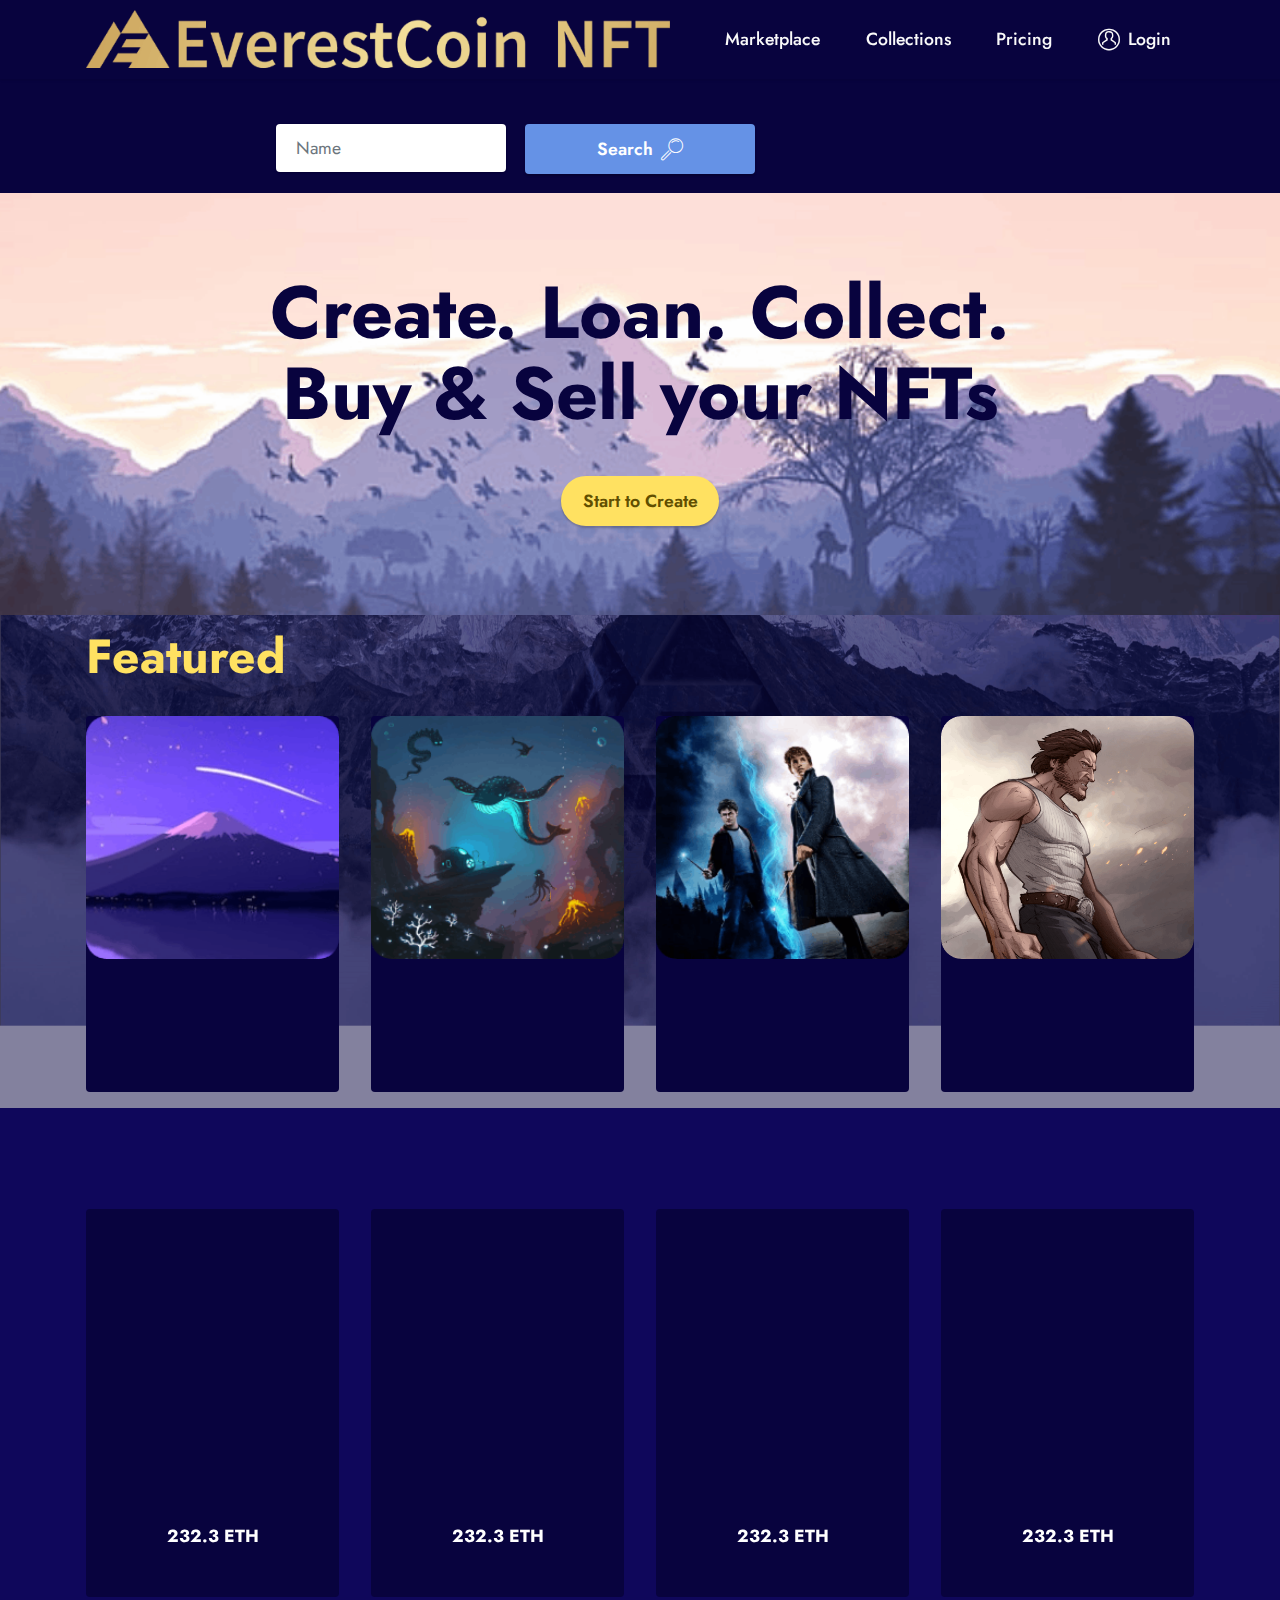
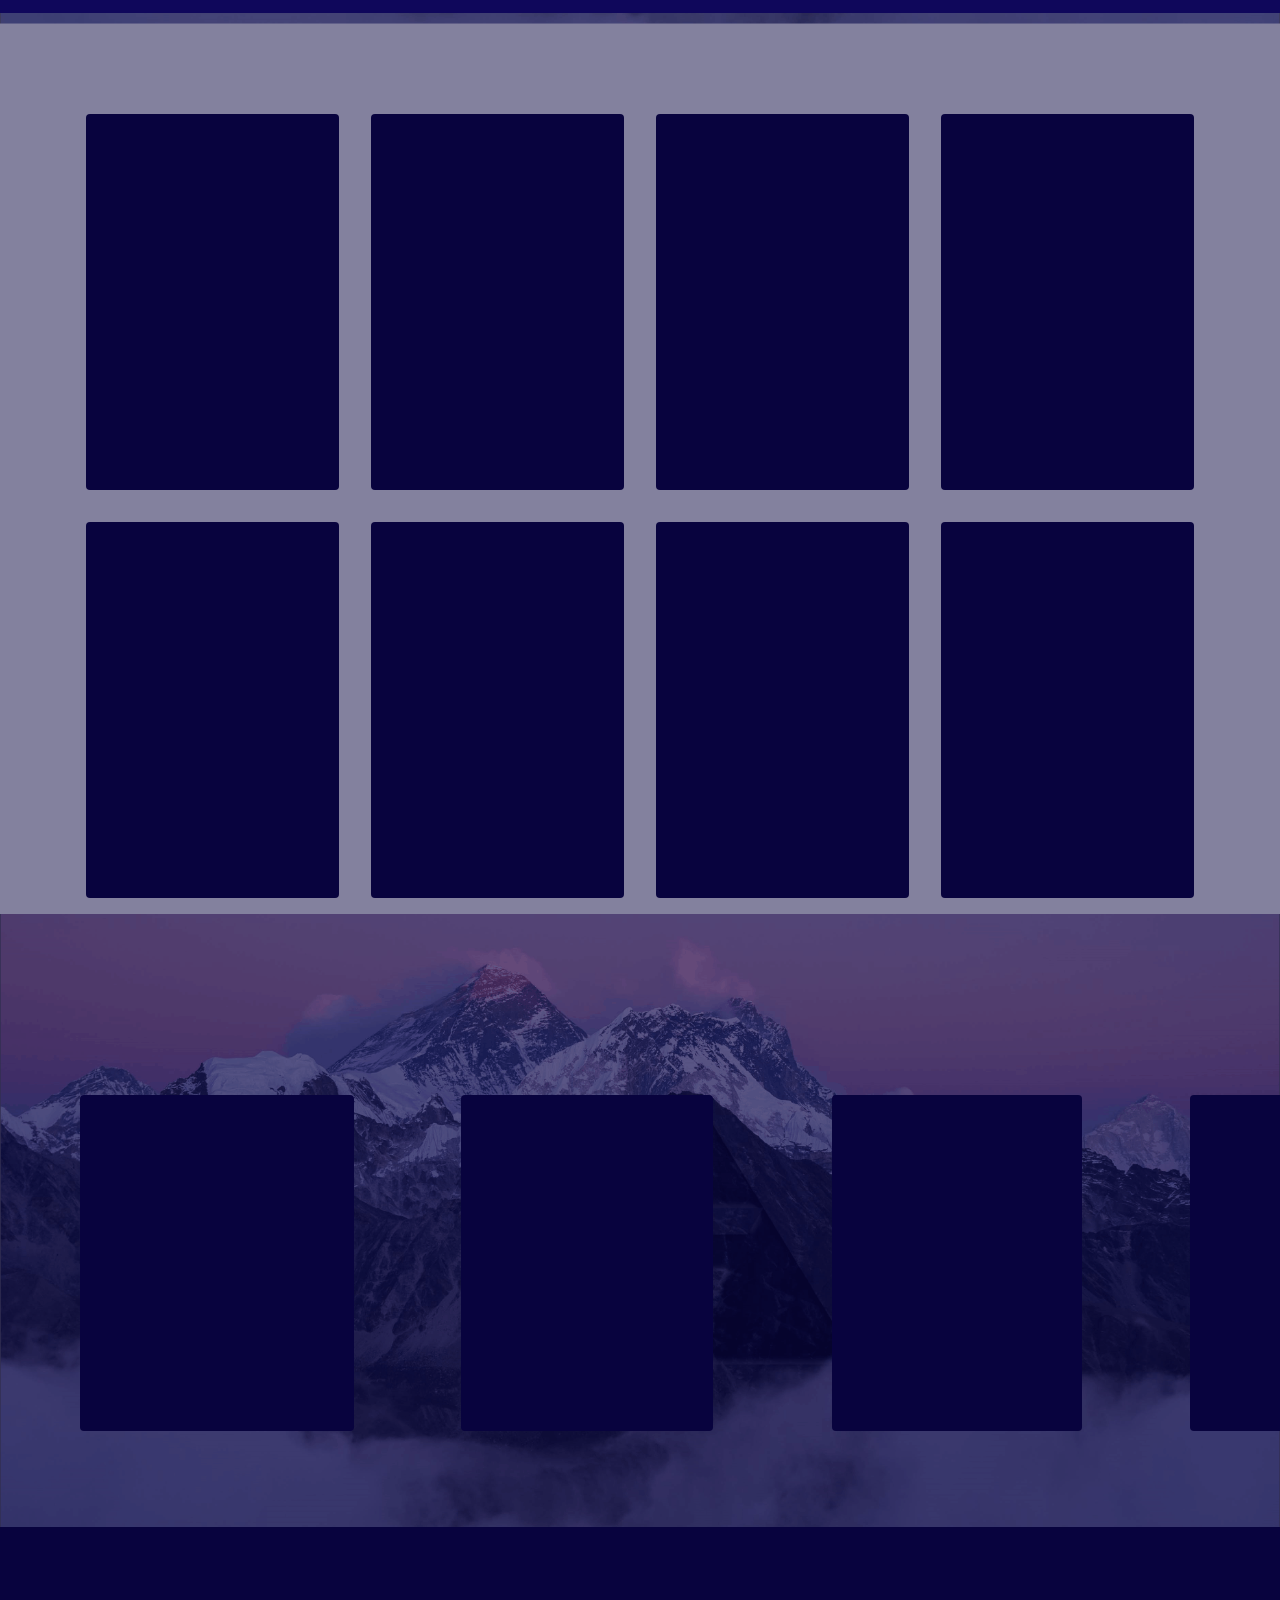
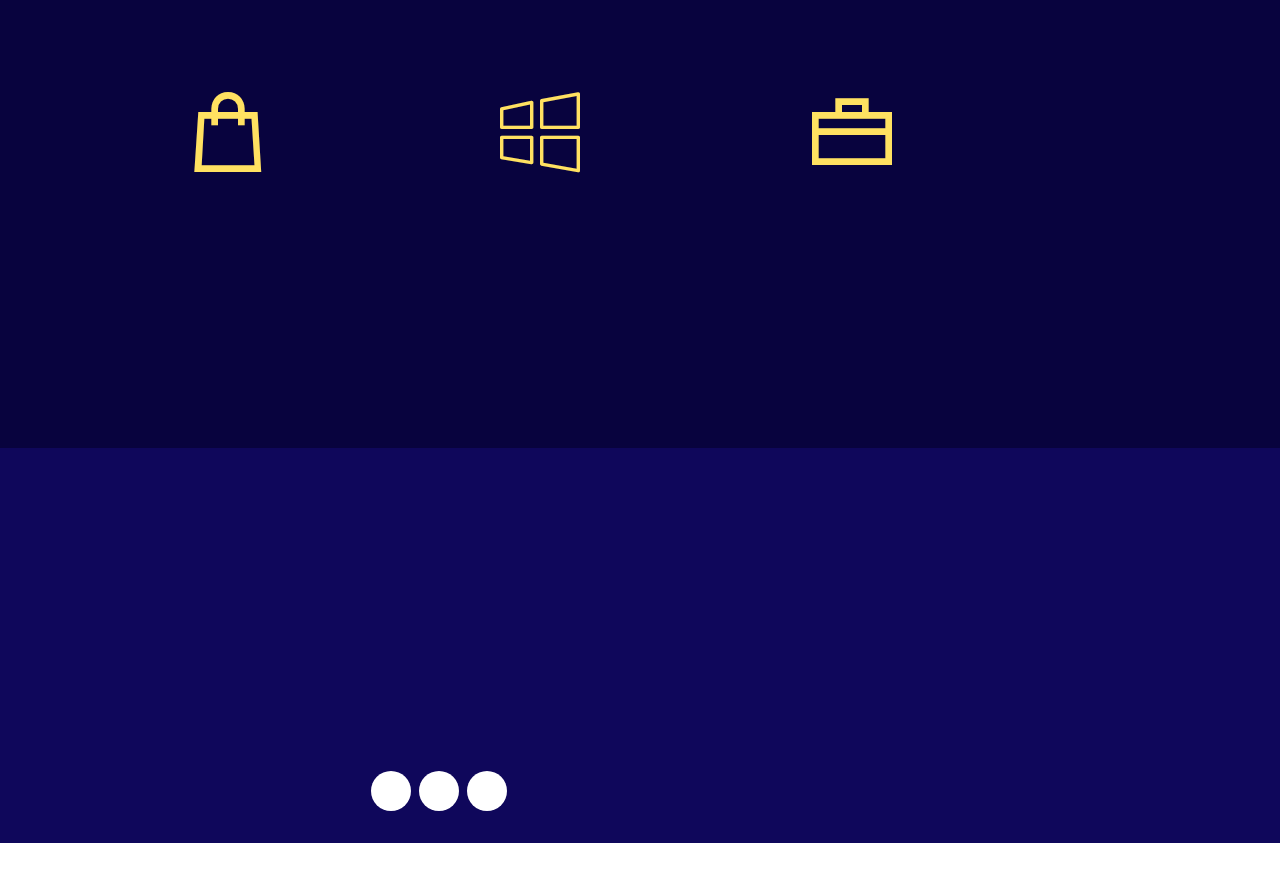
<file: index.html>
<!DOCTYPE html>
<html  >
<head>
  <!-- Site made with Mobirise Website Builder v5.5.0, https://mobirise.com -->
  <meta charset="UTF-8">
  <meta http-equiv="X-UA-Compatible" content="IE=edge">
  <meta name="generator" content="Mobirise v5.5.0, mobirise.com">
  <meta name="viewport" content="width=device-width, initial-scale=1, minimum-scale=1">
  <link rel="shortcut icon" href="assets/images/asset-123001x-82x-730x72.png" type="image/x-icon">
  <meta name="description" content="">
  
  
  <title>Home</title>
  <link rel="stylesheet" href="assets/web/assets/mobirise-icons2/mobirise2.css">
  <link rel="stylesheet" href="assets/web/assets/mobirise-icons-bold/mobirise-icons-bold.css">
  <link rel="stylesheet" href="assets/web/assets/mobirise-icons/mobirise-icons.css">
  <link rel="stylesheet" href="assets/bootstrap/css/bootstrap.min.css">
  <link rel="stylesheet" href="assets/bootstrap/css/bootstrap-grid.min.css">
  <link rel="stylesheet" href="assets/bootstrap/css/bootstrap-reboot.min.css">
  <link rel="stylesheet" href="assets/parallax/jarallax.css">
  <link rel="stylesheet" href="assets/animatecss/animate.css">
  <link rel="stylesheet" href="assets/dropdown/css/style.css">
  <link rel="stylesheet" href="assets/socicon/css/styles.css">
  <link rel="stylesheet" href="assets/theme/css/style.css">
  <link rel="preload" href="https://fonts.googleapis.com/css?family=Jost:100,200,300,400,500,600,700,800,900,100i,200i,300i,400i,500i,600i,700i,800i,900i&display=swap" as="style" onload="this.onload=null;this.rel='stylesheet'">
  <noscript><link rel="stylesheet" href="https://fonts.googleapis.com/css?family=Jost:100,200,300,400,500,600,700,800,900,100i,200i,300i,400i,500i,600i,700i,800i,900i&display=swap"></noscript>
  <link rel="preload" as="style" href="assets/mobirise/css/mbr-additional.css"><link rel="stylesheet" href="assets/mobirise/css/mbr-additional.css" type="text/css">
  
  
  
  
</head>
<body>
  
  <section data-bs-version="5.1" class="menu menu2 cid-sOYfpJeTEU" once="menu" id="menu2-k">
    
    <nav class="navbar navbar-dropdown navbar-fixed-top navbar-expand-lg">
        <div class="container">
            <div class="navbar-brand">
                <span class="navbar-logo">
                    <a href="index.html#top">
                        <img src="assets/images/asset-123001x-82x-730x72.png" alt="Mobirise" style="height: 3.6rem;">
                    </a>
                </span>
                
            </div>
            <button class="navbar-toggler" type="button" data-toggle="collapse" data-bs-toggle="collapse" data-target="#navbarSupportedContent" data-bs-target="#navbarSupportedContent" aria-controls="navbarNavAltMarkup" aria-expanded="false" aria-label="Toggle navigation">
                <div class="hamburger">
                    <span></span>
                    <span></span>
                    <span></span>
                    <span></span>
                </div>
            </button>
            <div class="collapse navbar-collapse" id="navbarSupportedContent">
                <ul class="navbar-nav nav-dropdown nav-right" data-app-modern-menu="true"><li class="nav-item"><a class="nav-link link text-white text-primary display-4" href="marketplace.html#team1-14">Marketplace</a></li>
                    
                    <li class="nav-item"><a class="nav-link link text-white text-primary display-4" href="index.html#top">Collections</a>
                    </li><li class="nav-item"><a class="nav-link link text-white text-primary display-4" href="index.html#top">Pricing</a></li><li class="nav-item"><a class="nav-link link text-white text-primary display-4" href="login.html#form7-1m"><span class="mbrib-user mbr-iconfont mbr-iconfont-btn"></span>Login</a></li></ul>
                
                
            </div>
        </div>
    </nav>
</section>

<section data-bs-version="5.1" class="form8 cid-sOYzudOzMv" id="form8-x">
    
    
    <div class="container">
        
        <div class="row justify-content-center mt-4">
            <div class="col-lg-8 mx-auto mbr-form" data-form-type="formoid">
                <form action="https://mobirise.eu/" method="POST" class="mbr-form form-with-styler mx-auto" data-form-title="Form Name"><input type="hidden" name="email" data-form-email="true" value="vkBKlfI15mxCmyzzT2tpu8CkdUc+lQAZJHJrYdnXKleTZkzFkD/CdLHGiwnieXQByprjfP9KGgXVonoHr3mbJUqnR12mLF2R4diRR6cf8FMxQlc6NS1UGFyTT6vRBUCr">
                    <div class="row">
                        <div hidden="hidden" data-form-alert="" class="alert alert-success col-12">Thanks for filling out the form!</div>
                        <div hidden="hidden" data-form-alert-danger="" class="alert alert-danger col-12">Oops...! some problem!</div>
                    </div>
                    <div class="dragArea row">
                        <div class="col-lg-4 col-md-12 col-sm-12 form-group mb-3" data-for="name">
                            <input type="text" name="name" placeholder="Name" data-form-field="name" class="form-control" value="" id="name-form8-x">
                        </div>
                        
                        <div class="col-lg-4 col-md-12 col-sm-12 mbr-section-btn align-center"><button type="submit" class="btn btn-primary display-4"><span class="mbri-search mbr-iconfont mbr-iconfont-btn"></span>Search</button></div>
                    </div>
                </form>
            </div>
        </div>
    </div>
</section>

<section data-bs-version="5.1" class="info3 cid-sOYxfecmJs" id="info3-w">

    

    <div class="mbr-overlay" style="opacity: 0; background-color: rgb(8, 3, 62);">
    </div>

    <div class="container">
        <div class="row justify-content-center">
            <div class="card col-12 col-lg-10">
                <div class="card-wrapper">
                    <div class="card-box align-center">
                        <h4 class="card-title mbr-fonts-style align-center mb-4 display-1"><strong>Create. Loan. Collect.
</strong><div><strong>Buy &amp; Sell your NFTs</strong></div></h4>
                        
                        <div class="mbr-section-btn mt-3"><a class="btn btn-warning display-4" href="https://mobiri.se">Start to Create</a></div>
                    </div>
                </div>
            </div>
        </div>
    </div>
</section>

<section data-bs-version="5.1" class="team1 cid-sOYuo8kUCH mbr-parallax-background" id="team1-t">
    

    <div class="mbr-overlay" style="opacity: 0.5; background-color: rgb(8, 3, 62);">
    </div>
    <div class="container">
        <div class="row justify-content-center">
            <div class="col-12">
                <h3 class="mbr-section-title mbr-fonts-style align-center mb-4 display-2"><strong>Featured</strong></h3>
                
            </div>
            <div class="col-sm-6 col-lg-3">
                <div class="card-wrap">
                    <div class="image-wrap">
                        <img src="assets/images/download-232x223.png" alt="">
                    </div>
                    <div class="content-wrap">
                        <h5 class="mbr-section-title card-title mbr-fonts-style align-center m-0 display-7"><p>
                            <strong>Mountain</strong>&nbsp;&nbsp;&nbsp;&nbsp;&nbsp;&nbsp;&nbsp;&nbsp;&nbsp;&nbsp;&nbsp;&nbsp;&nbsp; 50</p></h5>
                        <h6 class="mbr-role mbr-fonts-style align-center mb-3 display-4"><p>
                            <strong>Price</strong>&nbsp;&nbsp;&nbsp;&nbsp;&nbsp;&nbsp;&nbsp;&nbsp;&nbsp;&nbsp;&nbsp;&nbsp;&nbsp;&nbsp;&nbsp;&nbsp;1.5 ETH</p></h6>
                        
                        
                        
                    </div>
                </div>
            </div>

            <div class="col-sm-6 col-lg-3">
                <div class="card-wrap">
                    <div class="image-wrap">
                        <img src="assets/images/do-magical-digital-drawings-wi-232x223.png" alt="">
                    </div>
                    <div class="content-wrap">
                        <h5 class="mbr-section-title card-title mbr-fonts-style align-center m-0 display-7"><p>
                            <strong>Sea</strong>&nbsp;&nbsp;&nbsp;&nbsp;&nbsp;&nbsp;&nbsp;&nbsp;&nbsp;&nbsp;&nbsp;&nbsp;&nbsp;&nbsp;&nbsp;&nbsp;&nbsp; &nbsp; 50</p></h5>
                        <h6 class="mbr-role mbr-fonts-style align-center mb-3 display-4"><p><strong>Price </strong>&nbsp;&nbsp;&nbsp;&nbsp;&nbsp;&nbsp;&nbsp;&nbsp;&nbsp;&nbsp;&nbsp;&nbsp;&nbsp;&nbsp;<strong>1.5 ETH</strong></p></h6>
                        
                        
                        
                    </div>
                </div>
            </div>

            <div class="col-sm-6 col-lg-3">
                <div class="card-wrap">
                    <div class="image-wrap">
                        <img src="assets/images/magical-sulyman-232x223.png" alt="">
                    </div>
                    <div class="content-wrap">
                        <h5 class="mbr-section-title card-title mbr-fonts-style align-center m-0 display-7"><p>
                            <strong>Potter</strong>&nbsp;&nbsp;&nbsp;&nbsp;&nbsp;&nbsp;&nbsp;&nbsp;&nbsp;&nbsp;&nbsp;&nbsp;&nbsp; &nbsp; 50</p></h5>
                        <h6 class="mbr-role mbr-fonts-style align-center mb-3 display-4"><p><strong>Price </strong>&nbsp;&nbsp;&nbsp;&nbsp;&nbsp;&nbsp;&nbsp;&nbsp;&nbsp;&nbsp;&nbsp;&nbsp;&nbsp;&nbsp;<strong>1.5 ETH</strong></p></h6>
                        
                        
                        
                    </div>
                </div>
            </div>

            <div class="col-sm-6 col-lg-3">
                <div class="card-wrap">
                    <div class="image-wrap">
                        <img src="assets/images/d3iysj5-0e6b6ab4-a651-46dc-83f2x-464x446.png" alt="">
                    </div>
                    <div class="content-wrap">
                        <h5 class="mbr-section-title card-title mbr-fonts-style align-center m-0 display-7"><p>
                            <strong>Wolverine</strong>&nbsp;&nbsp;&nbsp;&nbsp;&nbsp;&nbsp;&nbsp;&nbsp;&nbsp; &nbsp; 50</p></h5>
                        <h6 class="mbr-role mbr-fonts-style align-center mb-3 display-4"><p><strong>Price </strong>&nbsp;&nbsp;&nbsp;&nbsp;&nbsp;&nbsp;&nbsp;&nbsp;&nbsp;&nbsp;&nbsp;&nbsp;&nbsp;<strong>&nbsp;1.5 ETH</strong></p></h6>
                        
                        
                        
                    </div>
                </div>
            </div>
        </div>
    </div>
</section>

<section data-bs-version="5.1" class="team1 cid-sOYriWPh6j" id="team1-p">
    

    
    <div class="container">
        <div class="row justify-content-center">
            <div class="col-12">
                <h3 class="mbr-section-title mbr-fonts-style align-center mb-4 display-2"><strong>TOP SELLER</strong></h3>
                
            </div>
            <div class="col-sm-6 col-lg-3">
                <div class="card-wrap">
                    <div class="image-wrap">
                        <img src="assets/images/team1.jpg">
                    </div>
                    <div class="content-wrap">
                        <h5 class="mbr-section-title card-title mbr-fonts-style align-center m-0 display-7">
                            <strong>John Doe</strong></h5>
                        <h6 class="mbr-role mbr-fonts-style align-center mb-3 display-4">
                            <strong>232.3 ETH</strong></h6>
                        
                        
                        
                    </div>
                </div>
            </div>

            <div class="col-sm-6 col-lg-3">
                <div class="card-wrap">
                    <div class="image-wrap">
                        <img src="assets/images/team2.jpg">
                    </div>
                    <div class="content-wrap">
                        <h5 class="mbr-section-title card-title mbr-fonts-style align-center m-0 display-7">
                            <strong>Sarah Palmer</strong>
                        </h5>
                        <h6 class="mbr-role mbr-fonts-style align-center mb-3 display-4">
                            <strong>232.3 ETH</strong></h6>
                        
                        
                        
                    </div>
                </div>
            </div>

            <div class="col-sm-6 col-lg-3">
                <div class="card-wrap">
                    <div class="image-wrap">
                        <img src="assets/images/team3.jpg">
                    </div>
                    <div class="content-wrap">
                        <h5 class="mbr-section-title card-title mbr-fonts-style align-center m-0 display-7">
                            <strong>Jessica Swift</strong>
                        </h5>
                        <h6 class="mbr-role mbr-fonts-style align-center mb-3 display-4">
                            <strong>232.3 ETH</strong></h6>
                        
                        
                        
                    </div>
                </div>
            </div>

            <div class="col-sm-6 col-lg-3">
                <div class="card-wrap">
                    <div class="image-wrap">
                        <img src="assets/images/team4.jpg">
                    </div>
                    <div class="content-wrap">
                        <h5 class="mbr-section-title card-title mbr-fonts-style align-center m-0 display-7">
                            <strong>Helen Smith</strong>
                        </h5>
                        <h6 class="mbr-role mbr-fonts-style align-center mb-3 display-4"><strong>232.3 ETH</strong></h6>
                        
                        
                        
                    </div>
                </div>
            </div>
        </div>
    </div>
</section>

<section data-bs-version="5.1" class="team1 cid-sOYw8oRjEb mbr-parallax-background" id="team1-u">
    

    <div class="mbr-overlay" style="opacity: 0.5; background-color: rgb(8, 3, 62);">
    </div>
    <div class="container">
        <div class="row justify-content-center">
            <div class="col-12">
                <h3 class="mbr-section-title mbr-fonts-style align-center mb-4 display-2"><strong>Explore</strong></h3>
                
            </div>
            <div class="col-sm-6 col-lg-3">
                <div class="card-wrap">
                    <div class="image-wrap">
                        <img src="assets/images/download-232x223.png" alt="">
                    </div>
                    <div class="content-wrap">
                        <h5 class="mbr-section-title card-title mbr-fonts-style align-center m-0 display-7"><p>
                            <strong>Mountain</strong>&nbsp;&nbsp;&nbsp;&nbsp;&nbsp;&nbsp;&nbsp;&nbsp;&nbsp;&nbsp;&nbsp;&nbsp;&nbsp; 50</p></h5>
                        <h6 class="mbr-role mbr-fonts-style align-center mb-3 display-4"><p>
                            <strong>Price</strong>&nbsp;&nbsp;&nbsp;&nbsp;&nbsp;&nbsp;&nbsp;&nbsp;&nbsp;&nbsp;&nbsp;&nbsp;&nbsp;&nbsp;&nbsp;&nbsp;1.5 ETH</p></h6>
                        
                        
                        
                    </div>
                </div>
            </div>

            <div class="col-sm-6 col-lg-3">
                <div class="card-wrap">
                    <div class="image-wrap">
                        <img src="assets/images/do-magical-digital-drawings-wi-232x223.png" alt="">
                    </div>
                    <div class="content-wrap">
                        <h5 class="mbr-section-title card-title mbr-fonts-style align-center m-0 display-7"><p>
                            <strong>Sea</strong>&nbsp;&nbsp;&nbsp;&nbsp;&nbsp;&nbsp;&nbsp;&nbsp;&nbsp;&nbsp;&nbsp;&nbsp;&nbsp;&nbsp;&nbsp;&nbsp;&nbsp; &nbsp; 50</p></h5>
                        <h6 class="mbr-role mbr-fonts-style align-center mb-3 display-4"><p><strong>Price </strong>&nbsp;&nbsp;&nbsp;&nbsp;&nbsp;&nbsp;&nbsp;&nbsp;&nbsp;&nbsp;&nbsp;&nbsp;&nbsp;&nbsp;<strong>1.5 ETH</strong></p></h6>
                        
                        
                        
                    </div>
                </div>
            </div>

            <div class="col-sm-6 col-lg-3">
                <div class="card-wrap">
                    <div class="image-wrap">
                        <img src="assets/images/magical-sulyman-232x223.png" alt="">
                    </div>
                    <div class="content-wrap">
                        <h5 class="mbr-section-title card-title mbr-fonts-style align-center m-0 display-7"><p>
                            <strong>Potter</strong>&nbsp;&nbsp;&nbsp;&nbsp;&nbsp;&nbsp;&nbsp;&nbsp;&nbsp;&nbsp;&nbsp;&nbsp;&nbsp; &nbsp; 50</p></h5>
                        <h6 class="mbr-role mbr-fonts-style align-center mb-3 display-4"><p><strong>Price </strong>&nbsp;&nbsp;&nbsp;&nbsp;&nbsp;&nbsp;&nbsp;&nbsp;&nbsp;&nbsp;&nbsp;&nbsp;&nbsp;&nbsp;<strong>1.5 ETH</strong></p></h6>
                        
                        
                        
                    </div>
                </div>
            </div>

            <div class="col-sm-6 col-lg-3">
                <div class="card-wrap">
                    <div class="image-wrap">
                        <img src="assets/images/d3iysj5-0e6b6ab4-a651-46dc-83f2x-464x446.png" alt="">
                    </div>
                    <div class="content-wrap">
                        <h5 class="mbr-section-title card-title mbr-fonts-style align-center m-0 display-7"><p>
                            <strong>Wolverine</strong>&nbsp;&nbsp;&nbsp;&nbsp;&nbsp;&nbsp;&nbsp;&nbsp;&nbsp; &nbsp; 50</p></h5>
                        <h6 class="mbr-role mbr-fonts-style align-center mb-3 display-4"><p><strong>Price </strong>&nbsp;&nbsp;&nbsp;&nbsp;&nbsp;&nbsp;&nbsp;&nbsp;&nbsp;&nbsp;&nbsp;&nbsp;&nbsp;<strong>&nbsp;1.5 ETH</strong></p></h6>
                        
                        
                        
                    </div>
                </div>
            </div>
        </div>
    </div>
</section>

<section data-bs-version="5.1" class="team1 cid-sOYw9hdl8X mbr-parallax-background" id="team1-v">
    

    <div class="mbr-overlay" style="opacity: 0.5; background-color: rgb(8, 3, 62);">
    </div>
    <div class="container">
        <div class="row justify-content-center">
            
            <div class="col-sm-6 col-lg-3">
                <div class="card-wrap">
                    <div class="image-wrap">
                        <img src="assets/images/download-232x223.png" alt="">
                    </div>
                    <div class="content-wrap">
                        <h5 class="mbr-section-title card-title mbr-fonts-style align-center m-0 display-7"><p>
                            <strong>Mountain</strong>&nbsp;&nbsp;&nbsp;&nbsp;&nbsp;&nbsp;&nbsp;&nbsp;&nbsp;&nbsp;&nbsp;&nbsp;&nbsp; 50</p></h5>
                        <h6 class="mbr-role mbr-fonts-style align-center mb-3 display-4"><p>
                            <strong>Price</strong>&nbsp;&nbsp;&nbsp;&nbsp;&nbsp;&nbsp;&nbsp;&nbsp;&nbsp;&nbsp;&nbsp;&nbsp;&nbsp;&nbsp;&nbsp;&nbsp;1.5 ETH</p></h6>
                        
                        
                        
                    </div>
                </div>
            </div>

            <div class="col-sm-6 col-lg-3">
                <div class="card-wrap">
                    <div class="image-wrap">
                        <img src="assets/images/do-magical-digital-drawings-wi-232x223.png" alt="">
                    </div>
                    <div class="content-wrap">
                        <h5 class="mbr-section-title card-title mbr-fonts-style align-center m-0 display-7"><p>
                            <strong>Sea</strong>&nbsp;&nbsp;&nbsp;&nbsp;&nbsp;&nbsp;&nbsp;&nbsp;&nbsp;&nbsp;&nbsp;&nbsp;&nbsp;&nbsp;&nbsp;&nbsp;&nbsp; &nbsp; 50</p></h5>
                        <h6 class="mbr-role mbr-fonts-style align-center mb-3 display-4"><p><strong>Price </strong>&nbsp;&nbsp;&nbsp;&nbsp;&nbsp;&nbsp;&nbsp;&nbsp;&nbsp;&nbsp;&nbsp;&nbsp;&nbsp;&nbsp;<strong>1.5 ETH</strong></p></h6>
                        
                        
                        
                    </div>
                </div>
            </div>

            <div class="col-sm-6 col-lg-3">
                <div class="card-wrap">
                    <div class="image-wrap">
                        <img src="assets/images/magical-sulyman-232x223.png" alt="">
                    </div>
                    <div class="content-wrap">
                        <h5 class="mbr-section-title card-title mbr-fonts-style align-center m-0 display-7"><p>
                            <strong>Potter</strong>&nbsp;&nbsp;&nbsp;&nbsp;&nbsp;&nbsp;&nbsp;&nbsp;&nbsp;&nbsp;&nbsp;&nbsp;&nbsp; &nbsp; 50</p></h5>
                        <h6 class="mbr-role mbr-fonts-style align-center mb-3 display-4"><p><strong>Price </strong>&nbsp;&nbsp;&nbsp;&nbsp;&nbsp;&nbsp;&nbsp;&nbsp;&nbsp;&nbsp;&nbsp;&nbsp;&nbsp;&nbsp;<strong>1.5 ETH</strong></p></h6>
                        
                        
                        
                    </div>
                </div>
            </div>

            <div class="col-sm-6 col-lg-3">
                <div class="card-wrap">
                    <div class="image-wrap">
                        <img src="assets/images/d3iysj5-0e6b6ab4-a651-46dc-83f2x-464x446.png" alt="">
                    </div>
                    <div class="content-wrap">
                        <h5 class="mbr-section-title card-title mbr-fonts-style align-center m-0 display-7"><p>
                            <strong>Wolverine</strong>&nbsp;&nbsp;&nbsp;&nbsp;&nbsp;&nbsp;&nbsp;&nbsp;&nbsp; &nbsp; 50</p></h5>
                        <h6 class="mbr-role mbr-fonts-style align-center mb-3 display-4"><p><strong>Price </strong>&nbsp;&nbsp;&nbsp;&nbsp;&nbsp;&nbsp;&nbsp;&nbsp;&nbsp;&nbsp;&nbsp;&nbsp;&nbsp;<strong>&nbsp;1.5 ETH</strong></p></h6>
                        
                        
                        
                    </div>
                </div>
            </div>
        </div>
    </div>
</section>

<section data-bs-version="5.1" class="slider5 mbr-embla cid-sOYA5nNPUY" id="slider5-y">
    
    <div class="mbr-overlay"></div>
    <div class="position-relative">
        <div class="mbr-section-head">
            <h4 class="mbr-section-title mbr-fonts-style align-center mb-0 display-2">
                <strong>Featured</strong></h4>
            
        </div>
        <div class="embla mt-4" data-skip-snaps="true" data-align="center" data-contain-scroll="trimSnaps" data-auto-play-interval="5" data-draggable="true">
            <div class="embla__viewport container-fluid">
                <div class="embla__container">
                    <div class="embla__slide slider-image item active" style="margin-left: 0rem; margin-right: 0rem;">
                        <div class="slide-content">
                            <div class="item-img">
                                <div class="item-wrapper">
                                    <img src="assets/images/download-232x223.png" alt="" title="" data-slide-to="0" data-bs-slide-to="0">
                                </div>
                            </div>
                            <div class="item-content">
                                <h5 class="item-title mbr-fonts-style display-7"><p><strong>Mountain</strong>&nbsp; &nbsp; &nbsp; &nbsp; &nbsp; 50</p></h5>
                                <h6 class="item-subtitle mbr-fonts-style mt-1 display-7"><p>Price&nbsp;&nbsp;&nbsp;&nbsp;&nbsp;&nbsp;&nbsp;&nbsp;&nbsp;&nbsp;&nbsp;&nbsp;&nbsp;&nbsp; &nbsp; 1.5 ETH</p></h6>
                                
                            </div>
                            
                        </div>
                    </div>
                    <div class="embla__slide slider-image item" style="margin-left: 0rem; margin-right: 0rem;">
                        <div class="slide-content">
                            <div class="item-img">
                                <div class="item-wrapper">
                                    <img src="assets/images/do-magical-digital-drawings-wi-232x223.png" alt="" title="" data-slide-to="1" data-bs-slide-to="1">
                                </div>
                            </div>
                            <div class="item-content">
                                <h5 class="item-title mbr-fonts-style display-7"><p><strong>Sea</strong>&nbsp;&nbsp;&nbsp;&nbsp;&nbsp;&nbsp;&nbsp;&nbsp;&nbsp; &nbsp; &nbsp; 50&nbsp; &nbsp; &nbsp; &nbsp;&nbsp;</p></h5>
                                <h6 class="item-subtitle mbr-fonts-style mt-1 display-7"><p>
                                    Price&nbsp;&nbsp;&nbsp;&nbsp;&nbsp;&nbsp;&nbsp;&nbsp;&nbsp; &nbsp; 1.5 ETH</p></h6>
                                
                            </div>
                            
                        </div>
                    </div>
                    <div class="embla__slide slider-image item" style="margin-left: 0rem; margin-right: 0rem;">
                        <div class="slide-content">
                            <div class="item-img">
                                <div class="item-wrapper">
                                    <img src="assets/images/magical-sulyman-232x223.png" alt="" title="" data-slide-to="2" data-bs-slide-to="2">
                                </div>
                            </div>
                            <div class="item-content">
                                <h5 class="item-title mbr-fonts-style display-7"><strong>Potter&nbsp; &nbsp; &nbsp; &nbsp; &nbsp; &nbsp;50</strong></h5>
                                <h6 class="item-subtitle mbr-fonts-style mt-1 display-7"><p>Price&nbsp; &nbsp; &nbsp; &nbsp; &nbsp;&nbsp;&nbsp;&nbsp;&nbsp;1.5 ETH</p></h6>
                                
                            </div>
                            
                        </div>
                    </div><div class="embla__slide slider-image item" style="margin-left: 0rem; margin-right: 0rem;">
                        <div class="slide-content">
                            <div class="item-img">
                                <div class="item-wrapper">
                                    <img src="assets/images/d3iysj5-0e6b6ab4-a651-46dc-83f2x-232x223.png" alt="" title="" data-slide-to="3" data-bs-slide-to="3">
                                </div>
                            </div>
                            <div class="item-content">
                                <h5 class="item-title mbr-fonts-style display-7"><p><strong>Wolverine</strong>&nbsp;&nbsp;&nbsp;&nbsp;&nbsp;&nbsp;&nbsp;&nbsp;&nbsp;&nbsp;&nbsp;&nbsp;<strong>50</strong></p></h5>
                                <h6 class="item-subtitle mbr-fonts-style mt-1 display-7"><p>Price&nbsp; &nbsp; &nbsp; &nbsp; &nbsp; &nbsp; &nbsp; &nbsp; &nbsp;1.5 ETH</p></h6>
                                
                            </div>
                            
                        </div>
                    </div><div class="embla__slide slider-image item" style="margin-left: 0rem; margin-right: 0rem;">
                        <div class="slide-content">
                            <div class="item-img">
                                <div class="item-wrapper">
                                    <img src="assets/images/f7bfcf666a573024798d68f9c9b8ff2x-232x223.png" alt="" title="" data-slide-to="4" data-bs-slide-to="4">
                                </div>
                            </div>
                            <div class="item-content">
                                <h5 class="item-title mbr-fonts-style display-7"><p><strong>Icy Wolverine</strong>&nbsp;&nbsp;&nbsp;&nbsp;&nbsp;&nbsp;&nbsp;&nbsp;&nbsp;&nbsp;&nbsp;&nbsp;<strong>50</strong></p></h5>
                                <h6 class="item-subtitle mbr-fonts-style mt-1 display-7"><p>Price&nbsp; &nbsp; &nbsp; &nbsp; &nbsp; &nbsp; &nbsp; &nbsp; &nbsp; &nbsp; 1.5 ETH</p></h6>
                                
                            </div>
                            
                        </div>
                    </div>
                    
                </div>
            </div>
            <button class="embla__button embla__button--prev">
                <span class="mobi-mbri mobi-mbri-arrow-prev mbr-iconfont" aria-hidden="true"></span>
                <span class="sr-only visually-hidden visually-hidden">Previous</span>
            </button>
            <button class="embla__button embla__button--next">
                <span class="mobi-mbri mobi-mbri-arrow-next mbr-iconfont" aria-hidden="true"></span>
                <span class="sr-only visually-hidden visually-hidden">Next</span>
            </button>
        </div>
    </div>
</section>

<section data-bs-version="5.1" class="features1 cid-sOYBM9y8iw" id="features1-z">
    

    
    <div class="container-fluid">
        <div class="row">
            <div class="col-12 col-lg-9">
                <h3 class="mbr-section-title mbr-fonts-style align-center mb-0 display-5">
                    <strong>Create &amp; Sell NFTs</strong></h3>
                
            </div>
        </div>
        <div class="row">
            <div class="card col-12 col-md-6 col-lg-3">
                <div class="card-wrapper">
                    <div class="card-box align-center">
                        <div class="iconfont-wrapper">
                            <span class="mbr-iconfont mobi-mbri-shopping-bag mobi-mbri"></span>
                        </div>
                        <h5 class="card-title mbr-fonts-style display-7"><strong>Set-Up Your Wallet</strong></h5>
                        <p class="card-text mbr-fonts-style display-7">Once you’ve set up your wallet of
<br>choice, connect it to OpenSea by
<br>clicking the NFT Marketplace in the top right corner. Learn about the wallets we support</p>
                    </div>
                </div>
            </div>
            <div class="card col-12 col-md-6 col-lg-3">
                <div class="card-wrapper">
                    <div class="card-box align-center">
                        <div class="iconfont-wrapper">
                            <span class="mbr-iconfont mbri-windows"></span>
                        </div>
                        <h5 class="card-title mbr-fonts-style display-7"><strong>Create your collection</strong></h5>
                        <p class="card-text mbr-fonts-style display-7">Click Create and set up your collection. Add social links, a description, profile &amp; banner images, and set a secondary sales fee</p>
                    </div>
                </div>
            </div>
            <div class="card col-12 col-md-6 col-lg-3">
                <div class="card-wrapper">
                    <div class="card-box align-center">
                        <div class="iconfont-wrapper">
                            <span class="mbr-iconfont mobi-mbri-briefcase mobi-mbri"></span>
                        </div>
                        <h5 class="card-title mbr-fonts-style display-7"><strong>Add your NFTs</strong></h5>
                        <p class="card-text mbr-fonts-style display-7">Upload your work (image, video, audio, or 3D art), add a title and description, and customize your NFTs with properties, stats, and unlockable content.</p>
                    </div>
                </div>
            </div>
            
        </div>
    </div>
</section>

<section data-bs-version="5.1" class="footer4 cid-sOYDZMqQUi" once="footers" id="footer4-10">

    
    
    <div class="container">
        <div class="row mbr-white">
            <div class="col-6 col-lg-3">
                <div class="media-wrap col-md-12 col-12">
                    <a href="https://mobiri.se/">
                        <img src="assets/images/asset-123001x-82x-337x33.png" alt="Mobirise">
                    </a>
                </div>
            </div>
            <div class="col-12 col-md-6 col-lg-3">
                <h5 class="mbr-section-subtitle mbr-fonts-style mb-2 display-5">
                    <strong>Marketplace</strong></h5>
                <p class="mbr-text mbr-fonts-style mb-4 display-4">All NFTs<br>How It Works<br>Explore<br>Privacy &amp; Terms<br></p>
                <h5 class="mbr-section-subtitle mbr-fonts-style mb-3 display-7"><strong>Copyright @ EverestCoin&nbsp;</strong></h5>
                <div class="social-row display-7">
                    <div class="soc-item">
                        <a href="https://twitter.com/mobirise" target="_blank">
                            <span class="mbr-iconfont socicon socicon-facebook"></span>
                        </a>
                    </div>
                    <div class="soc-item">
                        <a href="https://twitter.com/mobirise" target="_blank">
                            <span class="mbr-iconfont socicon socicon-twitter"></span>
                        </a>
                    </div>
                    <div class="soc-item">
                        <a href="https://twitter.com/mobirise" target="_blank">
                            <span class="mbr-iconfont socicon socicon-instagram"></span>
                        </a>
                    </div>
                    
                </div>
            </div>
            <div class="col-12 col-md-6 col-lg-3">
                <h5 class="mbr-section-subtitle mbr-fonts-style mb-2 display-5">
                    <strong>Community</strong>
                </h5>
                <ul class="list mbr-fonts-style display-4">
                    <li class="mbr-text item-wrap">Help Center</li><li class="mbr-text item-wrap">Partners</li><li class="mbr-text item-wrap">Suggestions</li><li class="mbr-text item-wrap">Blog</li>
                </ul>
            </div>
            <div class="col-12 col-md-6 col-lg-3">
                <h5 class="mbr-section-subtitle mbr-fonts-style mb-2 display-5">
                    <strong>Newsletter</strong>
                </h5>
                <ul class="list mbr-fonts-style display-4">
                    <li class="mbr-text item-wrap"><br></li>
                </ul>
            </div>
            
        </div>
    </div>
</section><section style="background-color: #fff; font-family: -apple-system, BlinkMacSystemFont, 'Segoe UI', 'Roboto', 'Helvetica Neue', Arial, sans-serif; color:#aaa; font-size:12px; padding: 0; align-items: center; display: flex;"><a href="https://mobirise.site/z" style="flex: 1 1; height: 3rem; padding-left: 1rem;"></a><p style="flex: 0 0 auto; margin:0; padding-right:1rem;"><a href="https://mobirise.site/i" style="color:#aaa;">Designed with Mobirise</a> website builder</p></section><script src="assets/bootstrap/js/bootstrap.bundle.min.js"></script>  <script src="assets/parallax/jarallax.js"></script>  <script src="assets/smoothscroll/smooth-scroll.js"></script>  <script src="assets/ytplayer/index.js"></script>  <script src="assets/dropdown/js/navbar-dropdown.js"></script>  <script src="assets/embla/embla.min.js"></script>  <script src="assets/embla/script.js"></script>  <script src="assets/theme/js/script.js"></script>  <script src="assets/formoid/formoid.min.js"></script>  
  
  
 <div id="scrollToTop" class="scrollToTop mbr-arrow-up"><a style="text-align: center;"><i class="mbr-arrow-up-icon mbr-arrow-up-icon-cm cm-icon cm-icon-smallarrow-up"></i></a></div>
    <input name="animation" type="hidden">
  </body>
</html>
</file>
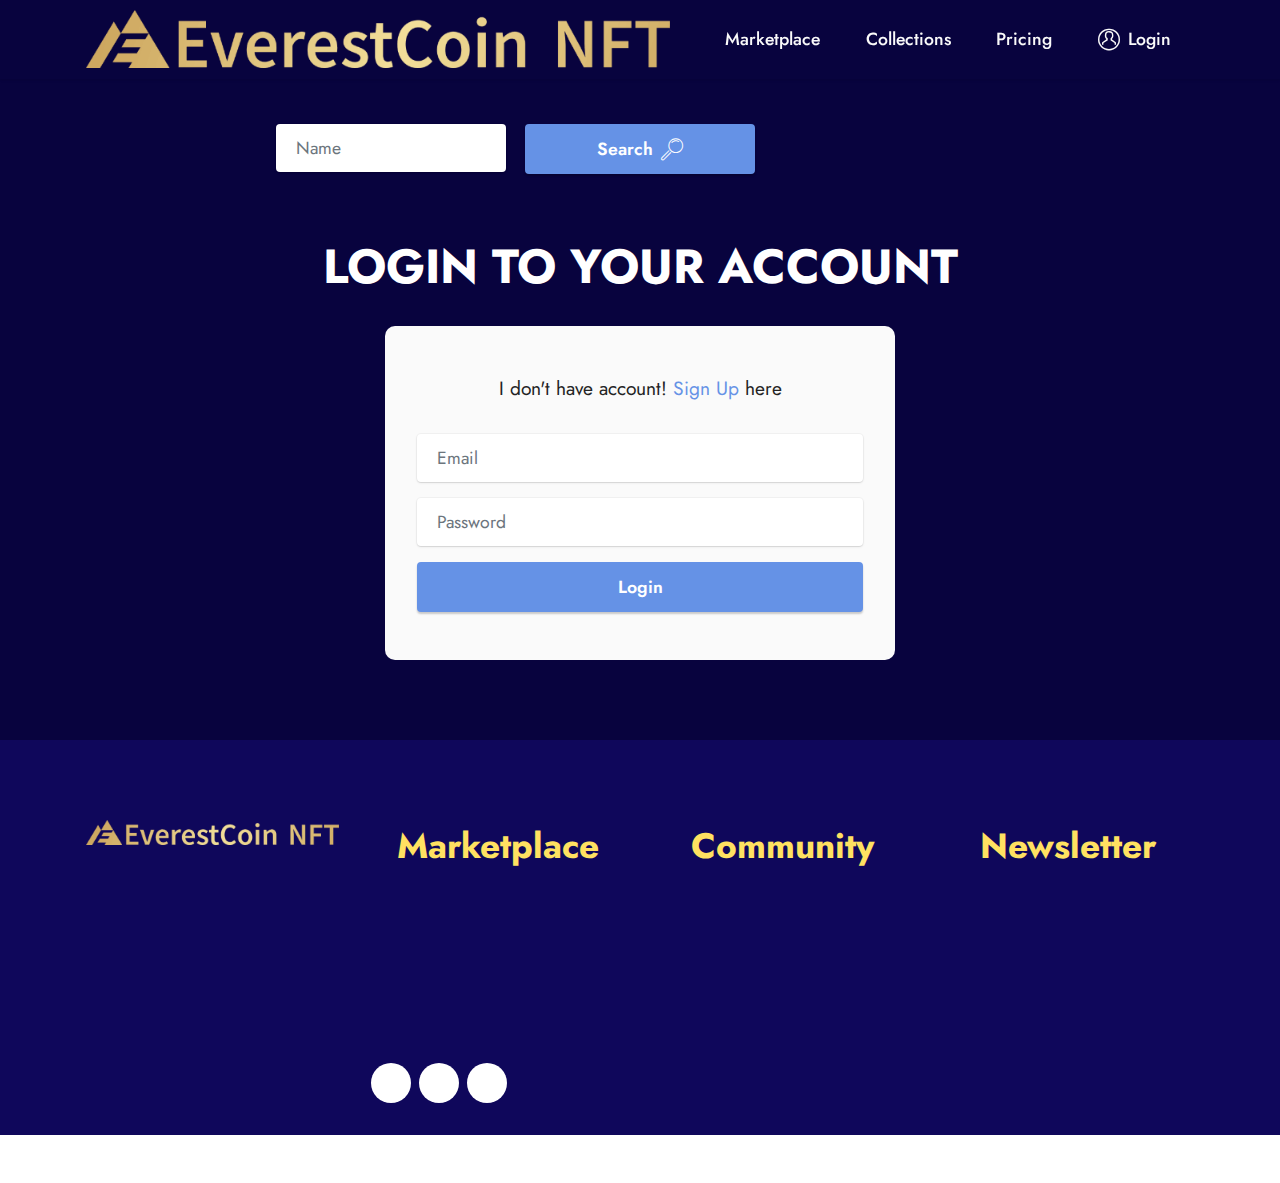
<file: login.html>
<!DOCTYPE html>
<html  >
<head>
  <!-- Site made with Mobirise Website Builder v5.5.0, https://mobirise.com -->
  <meta charset="UTF-8">
  <meta http-equiv="X-UA-Compatible" content="IE=edge">
  <meta name="generator" content="Mobirise v5.5.0, mobirise.com">
  <meta name="viewport" content="width=device-width, initial-scale=1, minimum-scale=1">
  <link rel="shortcut icon" href="assets/images/asset-123001x-82x-730x72.png" type="image/x-icon">
  <meta name="description" content="">
  
  
  <title>Login</title>
  <link rel="stylesheet" href="assets/web/assets/mobirise-icons-bold/mobirise-icons-bold.css">
  <link rel="stylesheet" href="assets/web/assets/mobirise-icons/mobirise-icons.css">
  <link rel="stylesheet" href="assets/bootstrap/css/bootstrap.min.css">
  <link rel="stylesheet" href="assets/bootstrap/css/bootstrap-grid.min.css">
  <link rel="stylesheet" href="assets/bootstrap/css/bootstrap-reboot.min.css">
  <link rel="stylesheet" href="assets/animatecss/animate.css">
  <link rel="stylesheet" href="assets/dropdown/css/style.css">
  <link rel="stylesheet" href="assets/socicon/css/styles.css">
  <link rel="stylesheet" href="assets/theme/css/style.css">
  <link rel="preload" href="https://fonts.googleapis.com/css?family=Jost:100,200,300,400,500,600,700,800,900,100i,200i,300i,400i,500i,600i,700i,800i,900i&display=swap" as="style" onload="this.onload=null;this.rel='stylesheet'">
  <noscript><link rel="stylesheet" href="https://fonts.googleapis.com/css?family=Jost:100,200,300,400,500,600,700,800,900,100i,200i,300i,400i,500i,600i,700i,800i,900i&display=swap"></noscript>
  <link rel="preload" as="style" href="assets/mobirise/css/mbr-additional.css"><link rel="stylesheet" href="assets/mobirise/css/mbr-additional.css" type="text/css">
  
  
  
  
</head>
<body>
  
  <section data-bs-version="5.1" class="menu menu2 cid-sOYJR6b5H0" once="menu" id="menu2-1e">
    
    <nav class="navbar navbar-dropdown navbar-fixed-top navbar-expand-lg">
        <div class="container">
            <div class="navbar-brand">
                <span class="navbar-logo">
                    <a href="index.html#top">
                        <img src="assets/images/asset-123001x-82x-730x72.png" alt="Mobirise" style="height: 3.6rem;">
                    </a>
                </span>
                
            </div>
            <button class="navbar-toggler" type="button" data-toggle="collapse" data-bs-toggle="collapse" data-target="#navbarSupportedContent" data-bs-target="#navbarSupportedContent" aria-controls="navbarNavAltMarkup" aria-expanded="false" aria-label="Toggle navigation">
                <div class="hamburger">
                    <span></span>
                    <span></span>
                    <span></span>
                    <span></span>
                </div>
            </button>
            <div class="collapse navbar-collapse" id="navbarSupportedContent">
                <ul class="navbar-nav nav-dropdown nav-right" data-app-modern-menu="true"><li class="nav-item"><a class="nav-link link text-white text-primary display-4" href="marketplace.html#team1-14">Marketplace</a></li>
                    
                    <li class="nav-item"><a class="nav-link link text-white text-primary display-4" href="index.html#top">Collections</a>
                    </li><li class="nav-item"><a class="nav-link link text-white text-primary display-4" href="index.html#top">Pricing</a></li><li class="nav-item"><a class="nav-link link text-white text-primary display-4" href="login.html#form7-1m"><span class="mbrib-user mbr-iconfont mbr-iconfont-btn"></span>Login</a></li></ul>
                
                
            </div>
        </div>
    </nav>
</section>

<section data-bs-version="5.1" class="form8 cid-sOYJR77MQ8" id="form8-1f">
    
    
    <div class="container">
        
        <div class="row justify-content-center mt-4">
            <div class="col-lg-8 mx-auto mbr-form" data-form-type="formoid">
                <form action="https://mobirise.eu/" method="POST" class="mbr-form form-with-styler mx-auto" data-form-title="Form Name"><input type="hidden" name="email" data-form-email="true" value="kk1G+ZqBUmtCJZMd9gha0YSRcKa0DavKoM4CdCx+PHyI/Sh2klnb/DwOwwpvdFUTXVk0FyrW3QbHfni69ghqhymkycn5i5CWMS0iW1LskY6APPhjfctma/6ZH6ffd5TE">
                    <div class="row">
                        <div hidden="hidden" data-form-alert="" class="alert alert-success col-12">Thanks for filling out the form!</div>
                        <div hidden="hidden" data-form-alert-danger="" class="alert alert-danger col-12">Oops...! some problem!</div>
                    </div>
                    <div class="dragArea row">
                        <div class="col-lg-4 col-md-12 col-sm-12 form-group mb-3" data-for="name">
                            <input type="text" name="name" placeholder="Name" data-form-field="name" class="form-control" value="" id="name-form8-1f">
                        </div>
                        
                        <div class="col-lg-4 col-md-12 col-sm-12 mbr-section-btn align-center"><button type="submit" class="btn btn-primary display-4"><span class="mbri-search mbr-iconfont mbr-iconfont-btn"></span>Search</button></div>
                    </div>
                </form>
            </div>
        </div>
    </div>
</section>

<section data-bs-version="5.1" class="form7 cid-sOYKeplu0r" id="form7-1m">
    
    
    <div class="container">
        <div class="mbr-section-head">
            <h3 class="mbr-section-title mbr-fonts-style align-center mb-0 display-2"><strong>LOGIN TO YOUR ACCOUNT</strong></h3>
            
        </div>
        <div class="row justify-content-center mt-4">
            <div class="col-lg-8 mx-auto mbr-form" data-form-type="formoid">
                <form action="https://mobirise.eu/" method="POST" class="mbr-form form-with-styler mx-auto" data-form-title="Form Name"><input type="hidden" name="email" data-form-email="true" value="Mcw9LkHWSD54ysfEp0TjANLLi9Jl3yTJ7FuRpNg09mFG9yulZMytSoWArEPzKEERml/g5V0rbZTk3shOQjDvMDjuAaHgY1WWhnvewkrG/Y+epEXNeSQZWTRb78jWnzuY">
                    <p class="mbr-text mbr-fonts-style align-center mb-4 display-7">
                        I don't have account! <a href="signup.html#signup" class="text-primary">Sign Up</a>&nbsp;here</p>
                    <div class="row">
                        <div hidden="hidden" data-form-alert="" class="alert alert-success col-12">Thanks for filling
                            out the form!</div>
                        <div hidden="hidden" data-form-alert-danger="" class="alert alert-danger col-12">Oops...! some
                            problem!</div>
                    </div>
                    <div class="dragArea row">
                        
                        <div class="col-lg-12 col-md-12 col-sm-12 form-group mb-3" data-for="email">
                            <input type="email" name="email" placeholder="Email" data-form-field="email" class="form-control" value="" id="email-form7-1m">
                        </div>
                        <div data-for="phone" class="col-lg-12 col-md-12 col-sm-12 form-group mb-3">
                            <input type="tel" name="phone" placeholder="Password" data-form-field="phone" class="form-control" value="" id="phone-form7-1m">
                        </div>
                        <div class="col-auto mbr-section-btn align-center"><button type="submit" class="btn btn-primary display-4">Login</button></div>
                    </div>
                </form>
            </div>
        </div>
    </div>
</section>

<section data-bs-version="5.1" class="footer4 cid-sOYJReT37j" once="footers" id="footer4-1l">

    
    
    <div class="container">
        <div class="row mbr-white">
            <div class="col-6 col-lg-3">
                <div class="media-wrap col-md-12 col-12">
                    <a href="https://mobiri.se/">
                        <img src="assets/images/asset-123001x-82x-337x33.png" alt="Mobirise">
                    </a>
                </div>
            </div>
            <div class="col-12 col-md-6 col-lg-3">
                <h5 class="mbr-section-subtitle mbr-fonts-style mb-2 display-5">
                    <strong>Marketplace</strong></h5>
                <p class="mbr-text mbr-fonts-style mb-4 display-4">All NFTs<br>How It Works<br>Explore<br>Privacy &amp; Terms<br></p>
                <h5 class="mbr-section-subtitle mbr-fonts-style mb-3 display-7"><strong>Copyright @ EverestCoin&nbsp;</strong></h5>
                <div class="social-row display-7">
                    <div class="soc-item">
                        <a href="https://twitter.com/mobirise" target="_blank">
                            <span class="mbr-iconfont socicon socicon-facebook"></span>
                        </a>
                    </div>
                    <div class="soc-item">
                        <a href="https://twitter.com/mobirise" target="_blank">
                            <span class="mbr-iconfont socicon socicon-twitter"></span>
                        </a>
                    </div>
                    <div class="soc-item">
                        <a href="https://twitter.com/mobirise" target="_blank">
                            <span class="mbr-iconfont socicon socicon-instagram"></span>
                        </a>
                    </div>
                    
                </div>
            </div>
            <div class="col-12 col-md-6 col-lg-3">
                <h5 class="mbr-section-subtitle mbr-fonts-style mb-2 display-5">
                    <strong>Community</strong>
                </h5>
                <ul class="list mbr-fonts-style display-4">
                    <li class="mbr-text item-wrap">Help Center</li><li class="mbr-text item-wrap">Partners</li><li class="mbr-text item-wrap">Suggestions</li><li class="mbr-text item-wrap">Blog</li>
                </ul>
            </div>
            <div class="col-12 col-md-6 col-lg-3">
                <h5 class="mbr-section-subtitle mbr-fonts-style mb-2 display-5">
                    <strong>Newsletter</strong>
                </h5>
                <ul class="list mbr-fonts-style display-4">
                    <li class="mbr-text item-wrap"><br></li>
                </ul>
            </div>
            
        </div>
    </div>
</section><section style="background-color: #fff; font-family: -apple-system, BlinkMacSystemFont, 'Segoe UI', 'Roboto', 'Helvetica Neue', Arial, sans-serif; color:#aaa; font-size:12px; padding: 0; align-items: center; display: flex;"><a href="https://mobirise.site/q" style="flex: 1 1; height: 3rem; padding-left: 1rem;"></a><p style="flex: 0 0 auto; margin:0; padding-right:1rem;">Web page was <a href="https://mobirise.site/g" style="color:#aaa;">created</a> with Mobirise</p></section><script src="assets/bootstrap/js/bootstrap.bundle.min.js"></script>  <script src="assets/smoothscroll/smooth-scroll.js"></script>  <script src="assets/ytplayer/index.js"></script>  <script src="assets/dropdown/js/navbar-dropdown.js"></script>  <script src="assets/theme/js/script.js"></script>  <script src="assets/formoid/formoid.min.js"></script>  
  
  
 <div id="scrollToTop" class="scrollToTop mbr-arrow-up"><a style="text-align: center;"><i class="mbr-arrow-up-icon mbr-arrow-up-icon-cm cm-icon cm-icon-smallarrow-up"></i></a></div>
    <input name="animation" type="hidden">
  </body>
</html>
</file>
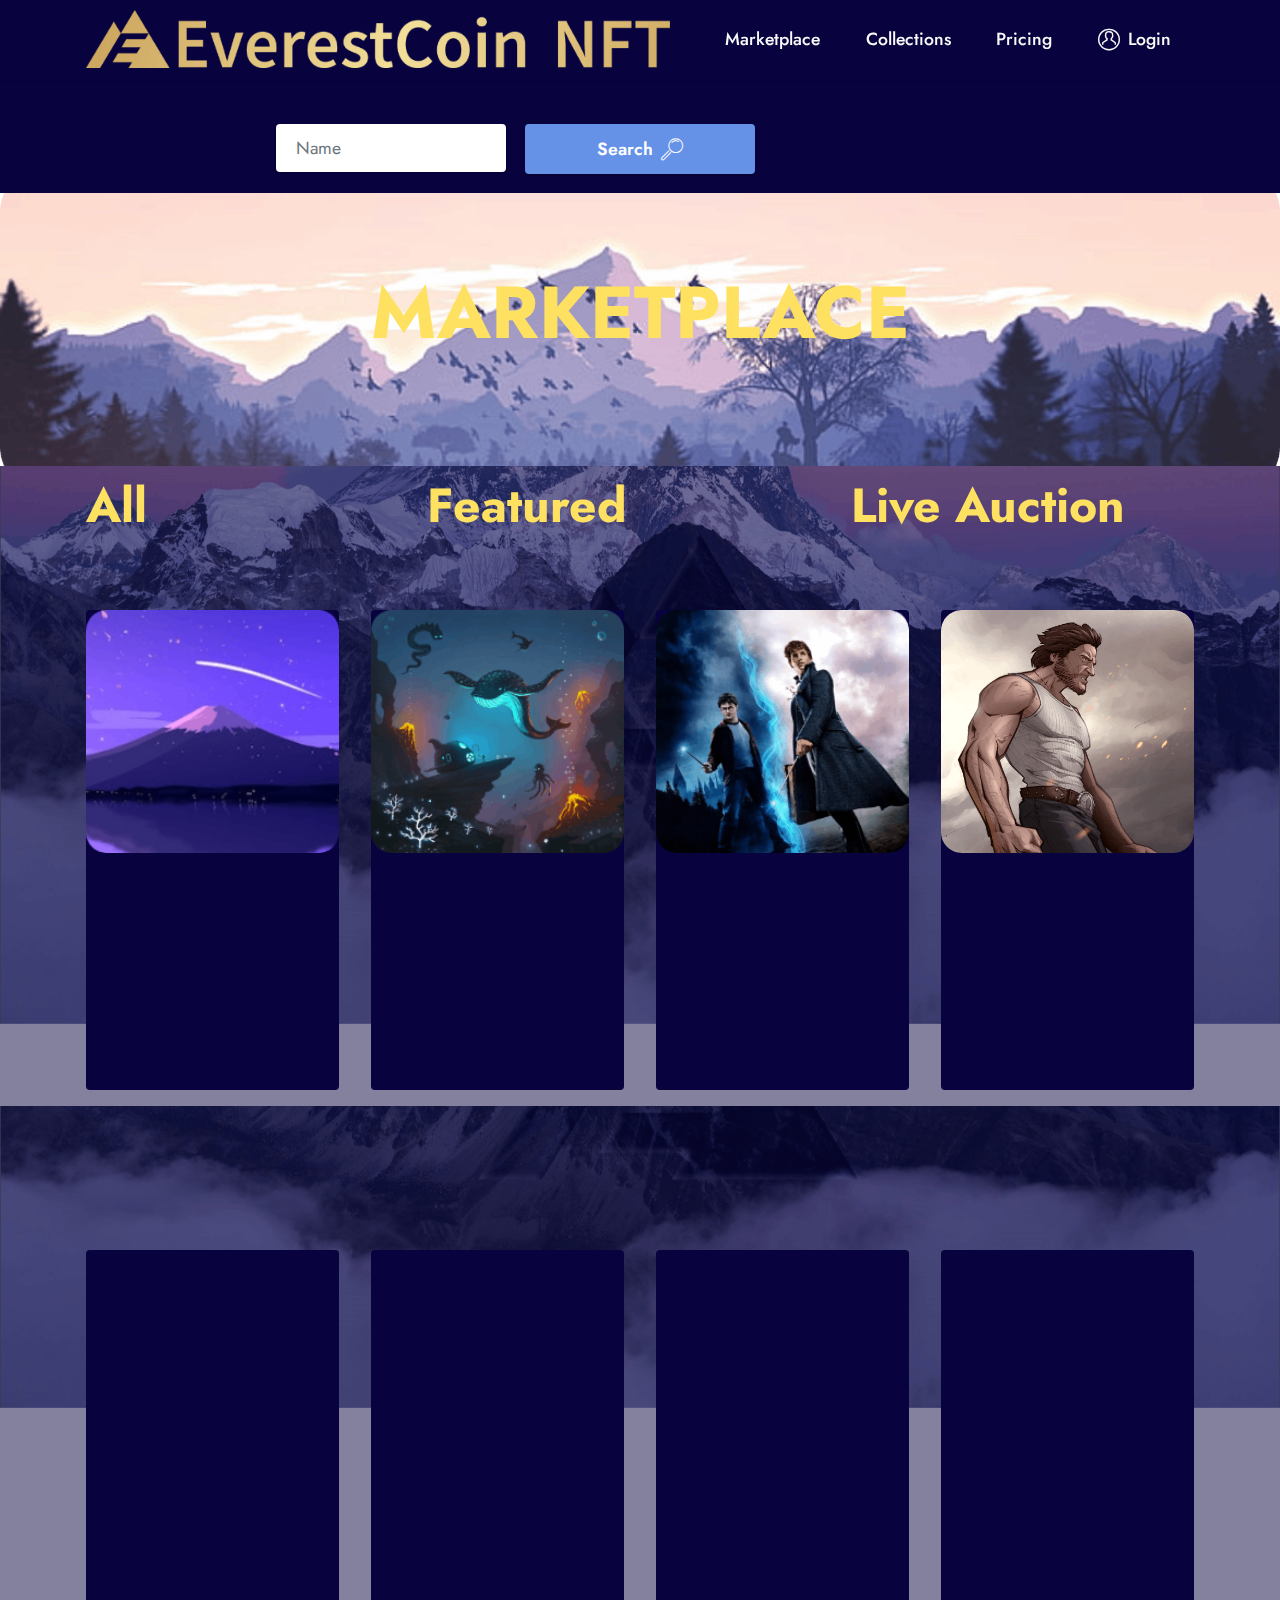
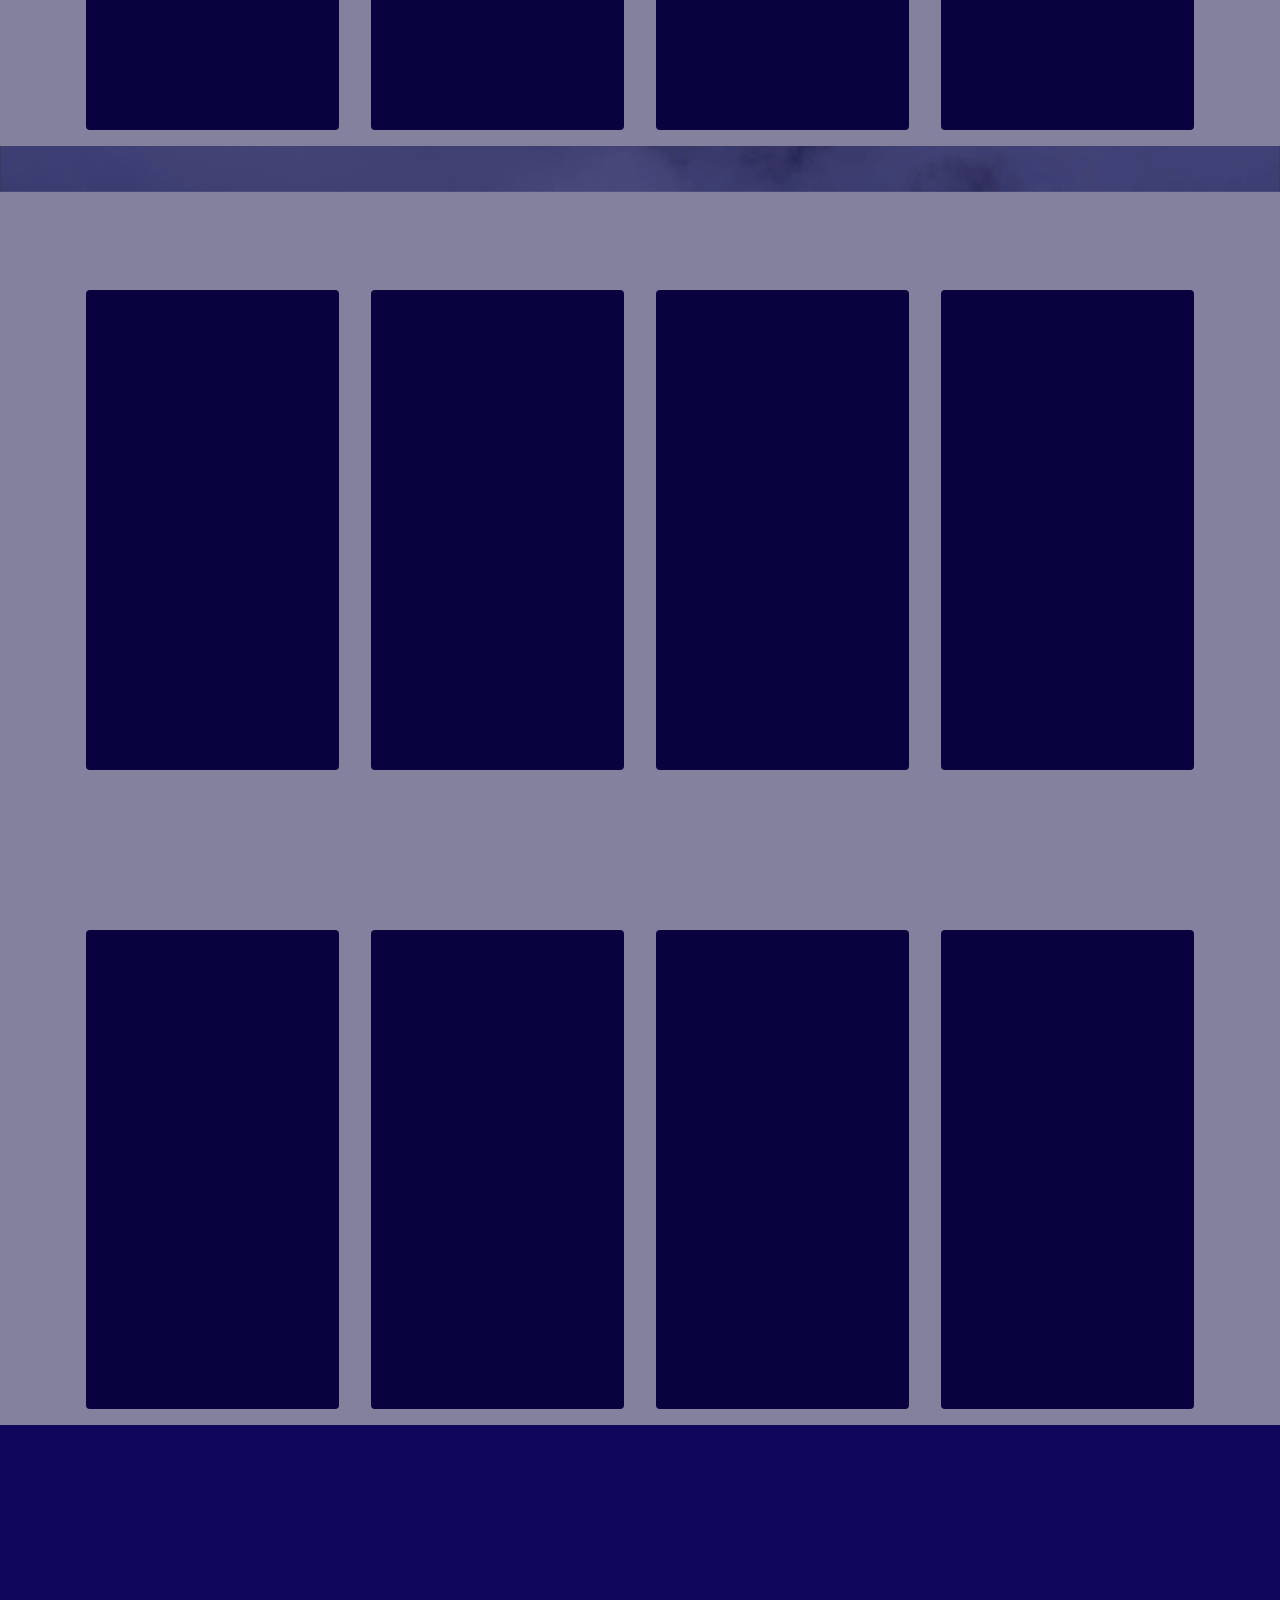
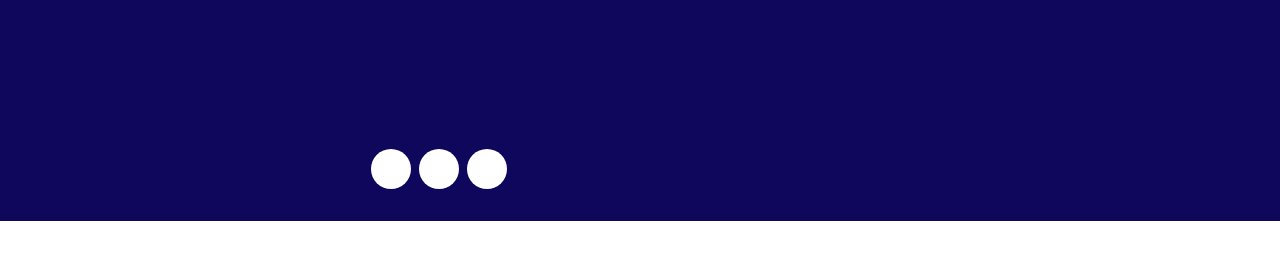
<file: marketplace.html>
<!DOCTYPE html>
<html  >
<head>
  <!-- Site made with Mobirise Website Builder v5.5.0, https://mobirise.com -->
  <meta charset="UTF-8">
  <meta http-equiv="X-UA-Compatible" content="IE=edge">
  <meta name="generator" content="Mobirise v5.5.0, mobirise.com">
  <meta name="viewport" content="width=device-width, initial-scale=1, minimum-scale=1">
  <link rel="shortcut icon" href="assets/images/asset-123001x-82x-730x72.png" type="image/x-icon">
  <meta name="description" content="">
  
  
  <title>Marketplace</title>
  <link rel="stylesheet" href="assets/web/assets/mobirise-icons2/mobirise2.css">
  <link rel="stylesheet" href="assets/web/assets/mobirise-icons-bold/mobirise-icons-bold.css">
  <link rel="stylesheet" href="assets/web/assets/mobirise-icons/mobirise-icons.css">
  <link rel="stylesheet" href="assets/bootstrap/css/bootstrap.min.css">
  <link rel="stylesheet" href="assets/bootstrap/css/bootstrap-grid.min.css">
  <link rel="stylesheet" href="assets/bootstrap/css/bootstrap-reboot.min.css">
  <link rel="stylesheet" href="assets/parallax/jarallax.css">
  <link rel="stylesheet" href="assets/animatecss/animate.css">
  <link rel="stylesheet" href="assets/dropdown/css/style.css">
  <link rel="stylesheet" href="assets/socicon/css/styles.css">
  <link rel="stylesheet" href="assets/theme/css/style.css">
  <link rel="preload" href="https://fonts.googleapis.com/css?family=Jost:100,200,300,400,500,600,700,800,900,100i,200i,300i,400i,500i,600i,700i,800i,900i&display=swap" as="style" onload="this.onload=null;this.rel='stylesheet'">
  <noscript><link rel="stylesheet" href="https://fonts.googleapis.com/css?family=Jost:100,200,300,400,500,600,700,800,900,100i,200i,300i,400i,500i,600i,700i,800i,900i&display=swap"></noscript>
  <link rel="preload" as="style" href="assets/mobirise/css/mbr-additional.css"><link rel="stylesheet" href="assets/mobirise/css/mbr-additional.css" type="text/css">
  
  
  
  
</head>
<body>
  
  <section data-bs-version="5.1" class="menu menu2 cid-sOYH4ER2Eg" once="menu" id="menu2-11">
    
    <nav class="navbar navbar-dropdown navbar-fixed-top navbar-expand-lg">
        <div class="container">
            <div class="navbar-brand">
                <span class="navbar-logo">
                    <a href="index.html#top">
                        <img src="assets/images/asset-123001x-82x-730x72.png" alt="Mobirise" style="height: 3.6rem;">
                    </a>
                </span>
                
            </div>
            <button class="navbar-toggler" type="button" data-toggle="collapse" data-bs-toggle="collapse" data-target="#navbarSupportedContent" data-bs-target="#navbarSupportedContent" aria-controls="navbarNavAltMarkup" aria-expanded="false" aria-label="Toggle navigation">
                <div class="hamburger">
                    <span></span>
                    <span></span>
                    <span></span>
                    <span></span>
                </div>
            </button>
            <div class="collapse navbar-collapse" id="navbarSupportedContent">
                <ul class="navbar-nav nav-dropdown nav-right" data-app-modern-menu="true"><li class="nav-item"><a class="nav-link link text-white text-primary display-4" href="marketplace.html#team1-14">Marketplace</a></li>
                    
                    <li class="nav-item"><a class="nav-link link text-white text-primary display-4" href="index.html#top">Collections</a>
                    </li><li class="nav-item"><a class="nav-link link text-white text-primary display-4" href="index.html#top">Pricing</a></li><li class="nav-item"><a class="nav-link link text-white text-primary display-4" href="login.html#form7-1m"><span class="mbrib-user mbr-iconfont mbr-iconfont-btn"></span>Login</a></li></ul>
                
                
            </div>
        </div>
    </nav>
</section>

<section data-bs-version="5.1" class="form8 cid-sOYH4FTrsX" id="form8-12">
    
    
    <div class="container">
        
        <div class="row justify-content-center mt-4">
            <div class="col-lg-8 mx-auto mbr-form" data-form-type="formoid">
                <form action="https://mobirise.eu/" method="POST" class="mbr-form form-with-styler mx-auto" data-form-title="Form Name"><input type="hidden" name="email" data-form-email="true" value="G+DUq3IKD/ckbv/Czx6KWuYI4Sx1mnHcIFDLyQvs0dxt9EQrbFtjHUM+88zwP1dao0c4KA5NxWZUzWzlAwmFx1Q8XkQJzl0q6jBR1oHhR6CcCQqc9y9M1BwV1HAuIfPM">
                    <div class="row">
                        <div hidden="hidden" data-form-alert="" class="alert alert-success col-12">Thanks for filling out the form!</div>
                        <div hidden="hidden" data-form-alert-danger="" class="alert alert-danger col-12">Oops...! some problem!</div>
                    </div>
                    <div class="dragArea row">
                        <div class="col-lg-4 col-md-12 col-sm-12 form-group mb-3" data-for="name">
                            <input type="text" name="name" placeholder="Name" data-form-field="name" class="form-control" value="" id="name-form8-12">
                        </div>
                        
                        <div class="col-lg-4 col-md-12 col-sm-12 mbr-section-btn align-center"><button type="submit" class="btn btn-primary display-4"><span class="mbri-search mbr-iconfont mbr-iconfont-btn"></span>Search</button></div>
                    </div>
                </form>
            </div>
        </div>
    </div>
</section>

<section data-bs-version="5.1" class="info3 cid-sOYH4H2hkg" id="info3-13">

    

    <div class="mbr-overlay" style="opacity: 0; background-color: rgb(8, 3, 62);">
    </div>

    <div class="container">
        <div class="row justify-content-center">
            <div class="card col-12 col-lg-10">
                <div class="card-wrapper">
                    <div class="card-box align-center">
                        <h4 class="card-title mbr-fonts-style align-center mb-4 display-1"><strong>MARKETPLACE</strong></h4>
                        
                        
                    </div>
                </div>
            </div>
        </div>
    </div>
</section>

<section data-bs-version="5.1" class="team1 cid-sOYH4HXn5j mbr-parallax-background" id="team1-14">
    

    <div class="mbr-overlay" style="opacity: 0.5; background-color: rgb(8, 3, 62);">
    </div>
    <div class="container">
        <div class="row justify-content-center">
            <div class="col-12">
                <h3 class="mbr-section-title mbr-fonts-style align-center mb-4 display-2"><p><strong>All&nbsp;&nbsp;&nbsp;&nbsp;&nbsp;&nbsp;&nbsp;&nbsp;&nbsp;&nbsp;&nbsp;&nbsp;&nbsp;&nbsp;&nbsp;&nbsp;&nbsp; &nbsp; Featured&nbsp;&nbsp;&nbsp;&nbsp;&nbsp;&nbsp;&nbsp;&nbsp;&nbsp;&nbsp;&nbsp;&nbsp;&nbsp; &nbsp; Live Auction&nbsp; &nbsp;&nbsp;&nbsp;&nbsp;&nbsp;&nbsp;&nbsp;&nbsp;&nbsp;&nbsp;&nbsp;&nbsp;&nbsp;&nbsp;&nbsp;&nbsp;&nbsp;&nbsp;</strong></p></h3>
                
            </div>
            <div class="col-sm-6 col-lg-3">
                <div class="card-wrap">
                    <div class="image-wrap">
                        <img src="assets/images/download-232x223.png" alt="">
                    </div>
                    <div class="content-wrap">
                        <h5 class="mbr-section-title card-title mbr-fonts-style align-center m-0 display-7"><p>
                            <strong>Mountain</strong>&nbsp;&nbsp;&nbsp;&nbsp;&nbsp;&nbsp;&nbsp;&nbsp;&nbsp;&nbsp;&nbsp;&nbsp;&nbsp; 50</p><p>9+ People place a bid</p></h5>
                        <h6 class="mbr-role mbr-fonts-style align-center mb-3 display-4"><p><strong>Owned by John</strong>1.5 ETH</p></h6>
                        
                        
                        <div class="mbr-section-btn card-btn align-center"><a class="btn btn-primary display-4" href="https://mobiri.se">PLACE A BID</a></div>
                    </div>
                </div>
            </div>

            <div class="col-sm-6 col-lg-3">
                <div class="card-wrap">
                    <div class="image-wrap">
                        <img src="assets/images/do-magical-digital-drawings-wi-232x223.png" alt="">
                    </div>
                    <div class="content-wrap">
                        <h5 class="mbr-section-title card-title mbr-fonts-style align-center m-0 display-7"><p>
                            <strong>Sea</strong>&nbsp;&nbsp;&nbsp;&nbsp;&nbsp;&nbsp;&nbsp;&nbsp;&nbsp;&nbsp;&nbsp;&nbsp;&nbsp;&nbsp;&nbsp;&nbsp;&nbsp; &nbsp; 50</p><p>9+ People place a bid</p></h5>
                        <h6 class="mbr-role mbr-fonts-style align-center mb-3 display-4"><p><strong>Owned by Deo1.5 ETH</strong></p></h6>
                        
                        
                        <div class="mbr-section-btn card-btn align-center"><a class="btn btn-primary display-4" href="https://mobiri.se">PLACE A BID</a></div>
                    </div>
                </div>
            </div>

            <div class="col-sm-6 col-lg-3">
                <div class="card-wrap">
                    <div class="image-wrap">
                        <img src="assets/images/magical-sulyman-232x223.png" alt="">
                    </div>
                    <div class="content-wrap">
                        <h5 class="mbr-section-title card-title mbr-fonts-style align-center m-0 display-7"><p>
                            <strong>Potter</strong>&nbsp;&nbsp;&nbsp;&nbsp;&nbsp;&nbsp;&nbsp;&nbsp;&nbsp;&nbsp;&nbsp;&nbsp;&nbsp; &nbsp; 50</p><p>9+ People place a bid</p></h5>
                        <h6 class="mbr-role mbr-fonts-style align-center mb-3 display-4"><p><strong>Owned by Deo1.5 ETH</strong></p></h6>
                        
                        
                        <div class="mbr-section-btn card-btn align-center"><a class="btn btn-primary display-4" href="https://mobiri.se">PLACE A BID</a></div>
                    </div>
                </div>
            </div>

            <div class="col-sm-6 col-lg-3">
                <div class="card-wrap">
                    <div class="image-wrap">
                        <img src="assets/images/d3iysj5-0e6b6ab4-a651-46dc-83f2x-464x446.png" alt="">
                    </div>
                    <div class="content-wrap">
                        <h5 class="mbr-section-title card-title mbr-fonts-style align-center m-0 display-7"><p>
                            <strong>Wolverine</strong>&nbsp;&nbsp;&nbsp;&nbsp;&nbsp;&nbsp;&nbsp;&nbsp;&nbsp; &nbsp; 50</p><p>9+ People place a bid</p></h5>
                        <h6 class="mbr-role mbr-fonts-style align-center mb-3 display-4"><p><strong>Owned by Jon1.5 ETH</strong></p></h6>
                        
                        
                        <div class="mbr-section-btn card-btn align-center"><a class="btn btn-primary display-4" href="https://mobiri.se">PLACE A BID</a></div>
                    </div>
                </div>
            </div>
        </div>
    </div>
</section>

<section data-bs-version="5.1" class="team1 cid-sOYJHb2HG6 mbr-parallax-background" id="team1-1b">
    

    <div class="mbr-overlay" style="opacity: 0.5; background-color: rgb(8, 3, 62);">
    </div>
    <div class="container">
        <div class="row justify-content-center">
            <div class="col-12">
                <h3 class="mbr-section-title mbr-fonts-style align-center mb-4 display-2"><p><strong>All&nbsp;&nbsp;&nbsp;&nbsp;&nbsp;&nbsp;&nbsp;&nbsp;&nbsp;&nbsp;&nbsp;&nbsp;&nbsp;&nbsp;&nbsp;&nbsp;&nbsp; &nbsp; Featured&nbsp;&nbsp;&nbsp;&nbsp;&nbsp;&nbsp;&nbsp;&nbsp;&nbsp;&nbsp;&nbsp;&nbsp;&nbsp; &nbsp; Live Auction&nbsp; &nbsp;&nbsp;&nbsp;&nbsp;&nbsp;&nbsp;&nbsp;&nbsp;&nbsp;&nbsp;&nbsp;&nbsp;&nbsp;&nbsp;&nbsp;&nbsp;&nbsp;&nbsp;</strong></p></h3>
                
            </div>
            <div class="col-sm-6 col-lg-3">
                <div class="card-wrap">
                    <div class="image-wrap">
                        <img src="assets/images/download-232x223.png" alt="">
                    </div>
                    <div class="content-wrap">
                        <h5 class="mbr-section-title card-title mbr-fonts-style align-center m-0 display-7"><p>
                            <strong>Mountain</strong>&nbsp;&nbsp;&nbsp;&nbsp;&nbsp;&nbsp;&nbsp;&nbsp;&nbsp;&nbsp;&nbsp;&nbsp;&nbsp; 50</p><p>9+ People place a bid</p></h5>
                        <h6 class="mbr-role mbr-fonts-style align-center mb-3 display-4"><p><strong>Owned by John</strong>1.5 ETH</p></h6>
                        
                        
                        <div class="mbr-section-btn card-btn align-center"><a class="btn btn-primary display-4" href="https://mobiri.se">PLACE A BID</a></div>
                    </div>
                </div>
            </div>

            <div class="col-sm-6 col-lg-3">
                <div class="card-wrap">
                    <div class="image-wrap">
                        <img src="assets/images/do-magical-digital-drawings-wi-232x223.png" alt="">
                    </div>
                    <div class="content-wrap">
                        <h5 class="mbr-section-title card-title mbr-fonts-style align-center m-0 display-7"><p>
                            <strong>Sea</strong>&nbsp;&nbsp;&nbsp;&nbsp;&nbsp;&nbsp;&nbsp;&nbsp;&nbsp;&nbsp;&nbsp;&nbsp;&nbsp;&nbsp;&nbsp;&nbsp;&nbsp; &nbsp; 50</p><p>9+ People place a bid</p></h5>
                        <h6 class="mbr-role mbr-fonts-style align-center mb-3 display-4"><p><strong>Owned by Deo1.5 ETH</strong></p></h6>
                        
                        
                        <div class="mbr-section-btn card-btn align-center"><a class="btn btn-primary display-4" href="https://mobiri.se">PLACE A BID</a></div>
                    </div>
                </div>
            </div>

            <div class="col-sm-6 col-lg-3">
                <div class="card-wrap">
                    <div class="image-wrap">
                        <img src="assets/images/magical-sulyman-232x223.png" alt="">
                    </div>
                    <div class="content-wrap">
                        <h5 class="mbr-section-title card-title mbr-fonts-style align-center m-0 display-7"><p>
                            <strong>Potter</strong>&nbsp;&nbsp;&nbsp;&nbsp;&nbsp;&nbsp;&nbsp;&nbsp;&nbsp;&nbsp;&nbsp;&nbsp;&nbsp; &nbsp; 50</p><p>9+ People place a bid</p></h5>
                        <h6 class="mbr-role mbr-fonts-style align-center mb-3 display-4"><p><strong>Owned by Deo1.5 ETH</strong></p></h6>
                        
                        
                        <div class="mbr-section-btn card-btn align-center"><a class="btn btn-primary display-4" href="https://mobiri.se">PLACE A BID</a></div>
                    </div>
                </div>
            </div>

            <div class="col-sm-6 col-lg-3">
                <div class="card-wrap">
                    <div class="image-wrap">
                        <img src="assets/images/d3iysj5-0e6b6ab4-a651-46dc-83f2x-464x446.png" alt="">
                    </div>
                    <div class="content-wrap">
                        <h5 class="mbr-section-title card-title mbr-fonts-style align-center m-0 display-7"><p>
                            <strong>Wolverine</strong>&nbsp;&nbsp;&nbsp;&nbsp;&nbsp;&nbsp;&nbsp;&nbsp;&nbsp; &nbsp; 50</p><p>9+ People place a bid</p></h5>
                        <h6 class="mbr-role mbr-fonts-style align-center mb-3 display-4"><p><strong>Owned by Jon1.5 ETH</strong></p></h6>
                        
                        
                        <div class="mbr-section-btn card-btn align-center"><a class="btn btn-primary display-4" href="https://mobiri.se">PLACE A BID</a></div>
                    </div>
                </div>
            </div>
        </div>
    </div>
</section>

<section data-bs-version="5.1" class="team1 cid-sOYJHGz31Z mbr-parallax-background" id="team1-1c">
    

    <div class="mbr-overlay" style="opacity: 0.5; background-color: rgb(8, 3, 62);">
    </div>
    <div class="container">
        <div class="row justify-content-center">
            <div class="col-12">
                <h3 class="mbr-section-title mbr-fonts-style align-center mb-4 display-2"><p><strong>All&nbsp;&nbsp;&nbsp;&nbsp;&nbsp;&nbsp;&nbsp;&nbsp;&nbsp;&nbsp;&nbsp;&nbsp;&nbsp;&nbsp;&nbsp;&nbsp;&nbsp; &nbsp; Featured&nbsp;&nbsp;&nbsp;&nbsp;&nbsp;&nbsp;&nbsp;&nbsp;&nbsp;&nbsp;&nbsp;&nbsp;&nbsp; &nbsp; Live Auction&nbsp; &nbsp;&nbsp;&nbsp;&nbsp;&nbsp;&nbsp;&nbsp;&nbsp;&nbsp;&nbsp;&nbsp;&nbsp;&nbsp;&nbsp;&nbsp;&nbsp;&nbsp;&nbsp;</strong></p></h3>
                
            </div>
            <div class="col-sm-6 col-lg-3">
                <div class="card-wrap">
                    <div class="image-wrap">
                        <img src="assets/images/download-232x223.png" alt="">
                    </div>
                    <div class="content-wrap">
                        <h5 class="mbr-section-title card-title mbr-fonts-style align-center m-0 display-7"><p>
                            <strong>Mountain</strong>&nbsp;&nbsp;&nbsp;&nbsp;&nbsp;&nbsp;&nbsp;&nbsp;&nbsp;&nbsp;&nbsp;&nbsp;&nbsp; 50</p><p>9+ People place a bid</p></h5>
                        <h6 class="mbr-role mbr-fonts-style align-center mb-3 display-4"><p><strong>Owned by John</strong>1.5 ETH</p></h6>
                        
                        
                        <div class="mbr-section-btn card-btn align-center"><a class="btn btn-primary display-4" href="https://mobiri.se">PLACE A BID</a></div>
                    </div>
                </div>
            </div>

            <div class="col-sm-6 col-lg-3">
                <div class="card-wrap">
                    <div class="image-wrap">
                        <img src="assets/images/do-magical-digital-drawings-wi-232x223.png" alt="">
                    </div>
                    <div class="content-wrap">
                        <h5 class="mbr-section-title card-title mbr-fonts-style align-center m-0 display-7"><p>
                            <strong>Sea</strong>&nbsp;&nbsp;&nbsp;&nbsp;&nbsp;&nbsp;&nbsp;&nbsp;&nbsp;&nbsp;&nbsp;&nbsp;&nbsp;&nbsp;&nbsp;&nbsp;&nbsp; &nbsp; 50</p><p>9+ People place a bid</p></h5>
                        <h6 class="mbr-role mbr-fonts-style align-center mb-3 display-4"><p><strong>Owned by Deo1.5 ETH</strong></p></h6>
                        
                        
                        <div class="mbr-section-btn card-btn align-center"><a class="btn btn-primary display-4" href="https://mobiri.se">PLACE A BID</a></div>
                    </div>
                </div>
            </div>

            <div class="col-sm-6 col-lg-3">
                <div class="card-wrap">
                    <div class="image-wrap">
                        <img src="assets/images/magical-sulyman-232x223.png" alt="">
                    </div>
                    <div class="content-wrap">
                        <h5 class="mbr-section-title card-title mbr-fonts-style align-center m-0 display-7"><p>
                            <strong>Potter</strong>&nbsp;&nbsp;&nbsp;&nbsp;&nbsp;&nbsp;&nbsp;&nbsp;&nbsp;&nbsp;&nbsp;&nbsp;&nbsp; &nbsp; 50</p><p>9+ People place a bid</p></h5>
                        <h6 class="mbr-role mbr-fonts-style align-center mb-3 display-4"><p><strong>Owned by Deo1.5 ETH</strong></p></h6>
                        
                        
                        <div class="mbr-section-btn card-btn align-center"><a class="btn btn-primary display-4" href="https://mobiri.se">PLACE A BID</a></div>
                    </div>
                </div>
            </div>

            <div class="col-sm-6 col-lg-3">
                <div class="card-wrap">
                    <div class="image-wrap">
                        <img src="assets/images/d3iysj5-0e6b6ab4-a651-46dc-83f2x-464x446.png" alt="">
                    </div>
                    <div class="content-wrap">
                        <h5 class="mbr-section-title card-title mbr-fonts-style align-center m-0 display-7"><p>
                            <strong>Wolverine</strong>&nbsp;&nbsp;&nbsp;&nbsp;&nbsp;&nbsp;&nbsp;&nbsp;&nbsp; &nbsp; 50</p><p>9+ People place a bid</p></h5>
                        <h6 class="mbr-role mbr-fonts-style align-center mb-3 display-4"><p><strong>Owned by Jon1.5 ETH</strong></p></h6>
                        
                        
                        <div class="mbr-section-btn card-btn align-center"><a class="btn btn-primary display-4" href="https://mobiri.se">PLACE A BID</a></div>
                    </div>
                </div>
            </div>
        </div>
    </div>
</section>

<section data-bs-version="5.1" class="team1 cid-sOYJIpxDtN mbr-parallax-background" id="team1-1d">
    

    <div class="mbr-overlay" style="opacity: 0.5; background-color: rgb(8, 3, 62);">
    </div>
    <div class="container">
        <div class="row justify-content-center">
            <div class="col-12">
                <h3 class="mbr-section-title mbr-fonts-style align-center mb-4 display-2"><p><strong>All&nbsp;&nbsp;&nbsp;&nbsp;&nbsp;&nbsp;&nbsp;&nbsp;&nbsp;&nbsp;&nbsp;&nbsp;&nbsp;&nbsp;&nbsp;&nbsp;&nbsp; &nbsp; Featured&nbsp;&nbsp;&nbsp;&nbsp;&nbsp;&nbsp;&nbsp;&nbsp;&nbsp;&nbsp;&nbsp;&nbsp;&nbsp; &nbsp; Live Auction&nbsp; &nbsp;&nbsp;&nbsp;&nbsp;&nbsp;&nbsp;&nbsp;&nbsp;&nbsp;&nbsp;&nbsp;&nbsp;&nbsp;&nbsp;&nbsp;&nbsp;&nbsp;&nbsp;</strong></p></h3>
                
            </div>
            <div class="col-sm-6 col-lg-3">
                <div class="card-wrap">
                    <div class="image-wrap">
                        <img src="assets/images/download-232x223.png" alt="">
                    </div>
                    <div class="content-wrap">
                        <h5 class="mbr-section-title card-title mbr-fonts-style align-center m-0 display-7"><p>
                            <strong>Mountain</strong>&nbsp;&nbsp;&nbsp;&nbsp;&nbsp;&nbsp;&nbsp;&nbsp;&nbsp;&nbsp;&nbsp;&nbsp;&nbsp; 50</p><p>9+ People place a bid</p></h5>
                        <h6 class="mbr-role mbr-fonts-style align-center mb-3 display-4"><p><strong>Owned by John</strong>1.5 ETH</p></h6>
                        
                        
                        <div class="mbr-section-btn card-btn align-center"><a class="btn btn-primary display-4" href="https://mobiri.se">PLACE A BID</a></div>
                    </div>
                </div>
            </div>

            <div class="col-sm-6 col-lg-3">
                <div class="card-wrap">
                    <div class="image-wrap">
                        <img src="assets/images/do-magical-digital-drawings-wi-232x223.png" alt="">
                    </div>
                    <div class="content-wrap">
                        <h5 class="mbr-section-title card-title mbr-fonts-style align-center m-0 display-7"><p>
                            <strong>Sea</strong>&nbsp;&nbsp;&nbsp;&nbsp;&nbsp;&nbsp;&nbsp;&nbsp;&nbsp;&nbsp;&nbsp;&nbsp;&nbsp;&nbsp;&nbsp;&nbsp;&nbsp; &nbsp; 50</p><p>9+ People place a bid</p></h5>
                        <h6 class="mbr-role mbr-fonts-style align-center mb-3 display-4"><p><strong>Owned by Deo1.5 ETH</strong></p></h6>
                        
                        
                        <div class="mbr-section-btn card-btn align-center"><a class="btn btn-primary display-4" href="https://mobiri.se">PLACE A BID</a></div>
                    </div>
                </div>
            </div>

            <div class="col-sm-6 col-lg-3">
                <div class="card-wrap">
                    <div class="image-wrap">
                        <img src="assets/images/magical-sulyman-232x223.png" alt="">
                    </div>
                    <div class="content-wrap">
                        <h5 class="mbr-section-title card-title mbr-fonts-style align-center m-0 display-7"><p>
                            <strong>Potter</strong>&nbsp;&nbsp;&nbsp;&nbsp;&nbsp;&nbsp;&nbsp;&nbsp;&nbsp;&nbsp;&nbsp;&nbsp;&nbsp; &nbsp; 50</p><p>9+ People place a bid</p></h5>
                        <h6 class="mbr-role mbr-fonts-style align-center mb-3 display-4"><p><strong>Owned by Deo1.5 ETH</strong></p></h6>
                        
                        
                        <div class="mbr-section-btn card-btn align-center"><a class="btn btn-primary display-4" href="https://mobiri.se">PLACE A BID</a></div>
                    </div>
                </div>
            </div>

            <div class="col-sm-6 col-lg-3">
                <div class="card-wrap">
                    <div class="image-wrap">
                        <img src="assets/images/d3iysj5-0e6b6ab4-a651-46dc-83f2x-464x446.png" alt="">
                    </div>
                    <div class="content-wrap">
                        <h5 class="mbr-section-title card-title mbr-fonts-style align-center m-0 display-7"><p>
                            <strong>Wolverine</strong>&nbsp;&nbsp;&nbsp;&nbsp;&nbsp;&nbsp;&nbsp;&nbsp;&nbsp; &nbsp; 50</p><p>9+ People place a bid</p></h5>
                        <h6 class="mbr-role mbr-fonts-style align-center mb-3 display-4"><p><strong>Owned by Jon1.5 ETH</strong></p></h6>
                        
                        
                        <div class="mbr-section-btn card-btn align-center"><a class="btn btn-primary display-4" href="https://mobiri.se">PLACE A BID</a></div>
                    </div>
                </div>
            </div>
        </div>
    </div>
</section>

<section data-bs-version="5.1" class="footer4 cid-sOYH4RIpnx" once="footers" id="footer4-1a">

    
    
    <div class="container">
        <div class="row mbr-white">
            <div class="col-6 col-lg-3">
                <div class="media-wrap col-md-12 col-12">
                    <a href="https://mobiri.se/">
                        <img src="assets/images/asset-123001x-82x-337x33.png" alt="Mobirise">
                    </a>
                </div>
            </div>
            <div class="col-12 col-md-6 col-lg-3">
                <h5 class="mbr-section-subtitle mbr-fonts-style mb-2 display-5">
                    <strong>Marketplace</strong></h5>
                <p class="mbr-text mbr-fonts-style mb-4 display-4">All NFTs<br>How It Works<br>Explore<br>Privacy &amp; Terms<br></p>
                <h5 class="mbr-section-subtitle mbr-fonts-style mb-3 display-7"><strong>Copyright @ EverestCoin&nbsp;</strong></h5>
                <div class="social-row display-7">
                    <div class="soc-item">
                        <a href="https://twitter.com/mobirise" target="_blank">
                            <span class="mbr-iconfont socicon socicon-facebook"></span>
                        </a>
                    </div>
                    <div class="soc-item">
                        <a href="https://twitter.com/mobirise" target="_blank">
                            <span class="mbr-iconfont socicon socicon-twitter"></span>
                        </a>
                    </div>
                    <div class="soc-item">
                        <a href="https://twitter.com/mobirise" target="_blank">
                            <span class="mbr-iconfont socicon socicon-instagram"></span>
                        </a>
                    </div>
                    
                </div>
            </div>
            <div class="col-12 col-md-6 col-lg-3">
                <h5 class="mbr-section-subtitle mbr-fonts-style mb-2 display-5">
                    <strong>Community</strong>
                </h5>
                <ul class="list mbr-fonts-style display-4">
                    <li class="mbr-text item-wrap">Help Center</li><li class="mbr-text item-wrap">Partners</li><li class="mbr-text item-wrap">Suggestions</li><li class="mbr-text item-wrap">Blog</li>
                </ul>
            </div>
            <div class="col-12 col-md-6 col-lg-3">
                <h5 class="mbr-section-subtitle mbr-fonts-style mb-2 display-5">
                    <strong>Newsletter</strong>
                </h5>
                <ul class="list mbr-fonts-style display-4">
                    <li class="mbr-text item-wrap"><br></li>
                </ul>
            </div>
            
        </div>
    </div>
</section><section style="background-color: #fff; font-family: -apple-system, BlinkMacSystemFont, 'Segoe UI', 'Roboto', 'Helvetica Neue', Arial, sans-serif; color:#aaa; font-size:12px; padding: 0; align-items: center; display: flex;"><a href="https://mobirise.site/f" style="flex: 1 1; height: 3rem; padding-left: 1rem;"></a><p style="flex: 0 0 auto; margin:0; padding-right:1rem;">Build a site - <a href="https://mobirise.site/v" style="color:#aaa;">Visit site</a></p></section><script src="assets/bootstrap/js/bootstrap.bundle.min.js"></script>  <script src="assets/parallax/jarallax.js"></script>  <script src="assets/smoothscroll/smooth-scroll.js"></script>  <script src="assets/ytplayer/index.js"></script>  <script src="assets/dropdown/js/navbar-dropdown.js"></script>  <script src="assets/theme/js/script.js"></script>  <script src="assets/formoid/formoid.min.js"></script>  
  
  
 <div id="scrollToTop" class="scrollToTop mbr-arrow-up"><a style="text-align: center;"><i class="mbr-arrow-up-icon mbr-arrow-up-icon-cm cm-icon cm-icon-smallarrow-up"></i></a></div>
    <input name="animation" type="hidden">
  </body>
</html>
</file>
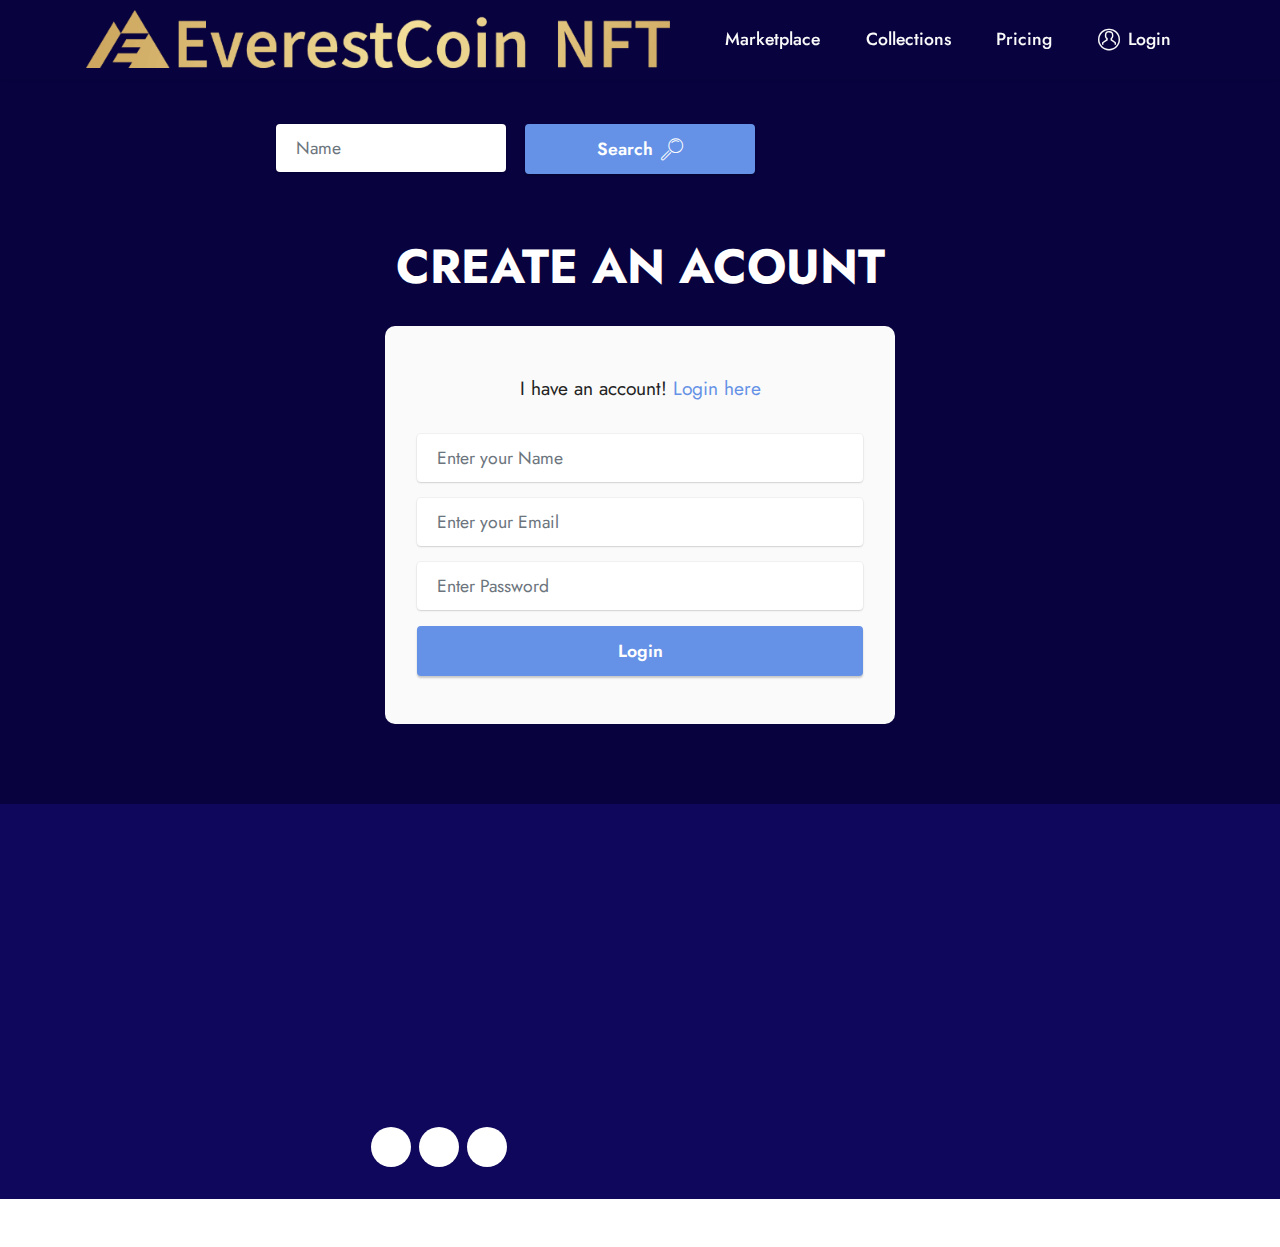
<file: signup.html>
<!DOCTYPE html>
<html  >
<head>
  <!-- Site made with Mobirise Website Builder v5.5.0, https://mobirise.com -->
  <meta charset="UTF-8">
  <meta http-equiv="X-UA-Compatible" content="IE=edge">
  <meta name="generator" content="Mobirise v5.5.0, mobirise.com">
  <meta name="viewport" content="width=device-width, initial-scale=1, minimum-scale=1">
  <link rel="shortcut icon" href="assets/images/asset-123001x-82x-730x72.png" type="image/x-icon">
  <meta name="description" content="">
  
  
  <title>Signup</title>
  <link rel="stylesheet" href="assets/web/assets/mobirise-icons-bold/mobirise-icons-bold.css">
  <link rel="stylesheet" href="assets/web/assets/mobirise-icons/mobirise-icons.css">
  <link rel="stylesheet" href="assets/bootstrap/css/bootstrap.min.css">
  <link rel="stylesheet" href="assets/bootstrap/css/bootstrap-grid.min.css">
  <link rel="stylesheet" href="assets/bootstrap/css/bootstrap-reboot.min.css">
  <link rel="stylesheet" href="assets/animatecss/animate.css">
  <link rel="stylesheet" href="assets/dropdown/css/style.css">
  <link rel="stylesheet" href="assets/socicon/css/styles.css">
  <link rel="stylesheet" href="assets/theme/css/style.css">
  <link rel="preload" href="https://fonts.googleapis.com/css?family=Jost:100,200,300,400,500,600,700,800,900,100i,200i,300i,400i,500i,600i,700i,800i,900i&display=swap" as="style" onload="this.onload=null;this.rel='stylesheet'">
  <noscript><link rel="stylesheet" href="https://fonts.googleapis.com/css?family=Jost:100,200,300,400,500,600,700,800,900,100i,200i,300i,400i,500i,600i,700i,800i,900i&display=swap"></noscript>
  <link rel="preload" as="style" href="assets/mobirise/css/mbr-additional.css"><link rel="stylesheet" href="assets/mobirise/css/mbr-additional.css" type="text/css">
  
  
  
  
</head>
<body>
  
  <section data-bs-version="5.1" class="menu menu2 cid-sOYLqDstoq" once="menu" id="menu2-1n">
    
    <nav class="navbar navbar-dropdown navbar-fixed-top navbar-expand-lg">
        <div class="container">
            <div class="navbar-brand">
                <span class="navbar-logo">
                    <a href="index.html#top">
                        <img src="assets/images/asset-123001x-82x-730x72.png" alt="Mobirise" style="height: 3.6rem;">
                    </a>
                </span>
                
            </div>
            <button class="navbar-toggler" type="button" data-toggle="collapse" data-bs-toggle="collapse" data-target="#navbarSupportedContent" data-bs-target="#navbarSupportedContent" aria-controls="navbarNavAltMarkup" aria-expanded="false" aria-label="Toggle navigation">
                <div class="hamburger">
                    <span></span>
                    <span></span>
                    <span></span>
                    <span></span>
                </div>
            </button>
            <div class="collapse navbar-collapse" id="navbarSupportedContent">
                <ul class="navbar-nav nav-dropdown nav-right" data-app-modern-menu="true"><li class="nav-item"><a class="nav-link link text-white text-primary display-4" href="marketplace.html#team1-14">Marketplace</a></li>
                    
                    <li class="nav-item"><a class="nav-link link text-white text-primary display-4" href="index.html#top">Collections</a>
                    </li><li class="nav-item"><a class="nav-link link text-white text-primary display-4" href="index.html#top">Pricing</a></li><li class="nav-item"><a class="nav-link link text-white text-primary display-4" href="login.html#form7-1m"><span class="mbrib-user mbr-iconfont mbr-iconfont-btn"></span>Login</a></li></ul>
                
                
            </div>
        </div>
    </nav>
</section>

<section data-bs-version="5.1" class="form8 cid-sOYLqEti1V" id="form8-1o">
    
    
    <div class="container">
        
        <div class="row justify-content-center mt-4">
            <div class="col-lg-8 mx-auto mbr-form" data-form-type="formoid">
                <form action="https://mobirise.eu/" method="POST" class="mbr-form form-with-styler mx-auto" data-form-title="Form Name"><input type="hidden" name="email" data-form-email="true" value="kN3dDswWJf1/W8ThySvUbunq6b++71LBx7petdzS3aWMi0px5oAcRkST6K0k+8NEaxOvvpTmdHauWFgm95IOPYtPuVB3xVqaujx8z+kWwDZ7oWKLE2KsuVBNemFXnsG5">
                    <div class="row">
                        <div hidden="hidden" data-form-alert="" class="alert alert-success col-12">Thanks for filling out the form!</div>
                        <div hidden="hidden" data-form-alert-danger="" class="alert alert-danger col-12">Oops...! some problem!</div>
                    </div>
                    <div class="dragArea row">
                        <div class="col-lg-4 col-md-12 col-sm-12 form-group mb-3" data-for="name">
                            <input type="text" name="name" placeholder="Name" data-form-field="name" class="form-control" value="" id="name-form8-1o">
                        </div>
                        
                        <div class="col-lg-4 col-md-12 col-sm-12 mbr-section-btn align-center"><button type="submit" class="btn btn-primary display-4"><span class="mbri-search mbr-iconfont mbr-iconfont-btn"></span>Search</button></div>
                    </div>
                </form>
            </div>
        </div>
    </div>
</section>

<section data-bs-version="5.1" class="form7 cid-sOYLqFg4Qe" id="form7-1p">
    
    
    <div class="container">
        <div class="mbr-section-head">
            <h3 class="mbr-section-title mbr-fonts-style align-center mb-0 display-2">
                <strong>CREATE AN ACOUNT</strong></h3>
            
        </div>
        <div class="row justify-content-center mt-4">
            <div class="col-lg-8 mx-auto mbr-form" data-form-type="formoid">
                <form action="https://mobirise.eu/" method="POST" class="mbr-form form-with-styler mx-auto" data-form-title="Form Name"><input type="hidden" name="email" data-form-email="true" value="HNPYclFBKN1wsEIBhKO5iPVWV4hFVZvdCXsrOrdKIrLmV+LmfdjzpZtS+XZW4AQIecFD60xdXQ2fDF6KgxZ1BsAgMUSs2eNCWBeZytsZTkctPcb2Nm/PNWKt9r0uH4me">
                    <p class="mbr-text mbr-fonts-style align-center mb-4 display-7">
                        I have an account! <a href="page3.html#form7-1p" class="text-primary">Login here</a></p>
                    <div class="row">
                        <div hidden="hidden" data-form-alert="" class="alert alert-success col-12">Thanks for filling
                            out the form!</div>
                        <div hidden="hidden" data-form-alert-danger="" class="alert alert-danger col-12">Oops...! some
                            problem!</div>
                    </div>
                    <div class="dragArea row">
                        <div class="col-lg-12 col-md-12 col-sm-12 form-group mb-3" data-for="name">
                            <input type="text" name="name" placeholder="Enter your Name" data-form-field="name" class="form-control" value="" id="name-form7-1p">
                        </div>
                        <div class="col-lg-12 col-md-12 col-sm-12 form-group mb-3" data-for="email">
                            <input type="email" name="email" placeholder="Enter your Email" data-form-field="email" class="form-control" value="" id="email-form7-1p">
                        </div>
                        <div data-for="phone" class="col-lg-12 col-md-12 col-sm-12 form-group mb-3">
                            <input type="tel" name="phone" placeholder="Enter Password" data-form-field="phone" class="form-control" value="" id="phone-form7-1p">
                        </div>
                        <div class="col-auto mbr-section-btn align-center"><button type="submit" class="btn btn-primary display-4">Login</button></div>
                    </div>
                </form>
            </div>
        </div>
    </div>
</section>

<section data-bs-version="5.1" class="footer4 cid-sOYLqFZxTK" once="footers" id="footer4-1q">

    
    
    <div class="container">
        <div class="row mbr-white">
            <div class="col-6 col-lg-3">
                <div class="media-wrap col-md-12 col-12">
                    <a href="https://mobiri.se/">
                        <img src="assets/images/asset-123001x-82x-337x33.png" alt="Mobirise">
                    </a>
                </div>
            </div>
            <div class="col-12 col-md-6 col-lg-3">
                <h5 class="mbr-section-subtitle mbr-fonts-style mb-2 display-5">
                    <strong>Marketplace</strong></h5>
                <p class="mbr-text mbr-fonts-style mb-4 display-4">All NFTs<br>How It Works<br>Explore<br>Privacy &amp; Terms<br></p>
                <h5 class="mbr-section-subtitle mbr-fonts-style mb-3 display-7"><strong>Copyright @ EverestCoin&nbsp;</strong></h5>
                <div class="social-row display-7">
                    <div class="soc-item">
                        <a href="https://twitter.com/mobirise" target="_blank">
                            <span class="mbr-iconfont socicon socicon-facebook"></span>
                        </a>
                    </div>
                    <div class="soc-item">
                        <a href="https://twitter.com/mobirise" target="_blank">
                            <span class="mbr-iconfont socicon socicon-twitter"></span>
                        </a>
                    </div>
                    <div class="soc-item">
                        <a href="https://twitter.com/mobirise" target="_blank">
                            <span class="mbr-iconfont socicon socicon-instagram"></span>
                        </a>
                    </div>
                    
                </div>
            </div>
            <div class="col-12 col-md-6 col-lg-3">
                <h5 class="mbr-section-subtitle mbr-fonts-style mb-2 display-5">
                    <strong>Community</strong>
                </h5>
                <ul class="list mbr-fonts-style display-4">
                    <li class="mbr-text item-wrap">Help Center</li><li class="mbr-text item-wrap">Partners</li><li class="mbr-text item-wrap">Suggestions</li><li class="mbr-text item-wrap">Blog</li>
                </ul>
            </div>
            <div class="col-12 col-md-6 col-lg-3">
                <h5 class="mbr-section-subtitle mbr-fonts-style mb-2 display-5">
                    <strong>Newsletter</strong>
                </h5>
                <ul class="list mbr-fonts-style display-4">
                    <li class="mbr-text item-wrap"><br></li>
                </ul>
            </div>
            
        </div>
    </div>
</section><section style="background-color: #fff; font-family: -apple-system, BlinkMacSystemFont, 'Segoe UI', 'Roboto', 'Helvetica Neue', Arial, sans-serif; color:#aaa; font-size:12px; padding: 0; align-items: center; display: flex;"><a href="https://mobirise.site/s" style="flex: 1 1; height: 3rem; padding-left: 1rem;"></a><p style="flex: 0 0 auto; margin:0; padding-right:1rem;">Create a site with <a href="https://mobirise.site/z" style="color:#aaa;">Mobirise</a></p></section><script src="assets/bootstrap/js/bootstrap.bundle.min.js"></script>  <script src="assets/smoothscroll/smooth-scroll.js"></script>  <script src="assets/ytplayer/index.js"></script>  <script src="assets/dropdown/js/navbar-dropdown.js"></script>  <script src="assets/theme/js/script.js"></script>  <script src="assets/formoid/formoid.min.js"></script>  
  
  
 <div id="scrollToTop" class="scrollToTop mbr-arrow-up"><a style="text-align: center;"><i class="mbr-arrow-up-icon mbr-arrow-up-icon-cm cm-icon cm-icon-smallarrow-up"></i></a></div>
    <input name="animation" type="hidden">
  </body>
</html>
</file>
<file: assets/web/assets/mobirise-icons2/mobirise2.css>
@font-face {
  font-family: 'Moririse2';
  font-display: swap;
  src:  url('mobirise2.eot?f2bix4');
  src:  url('mobirise2.eot?f2bix4#iefix') format('embedded-opentype'),
    url('mobirise2.ttf?f2bix4') format('truetype'),
    url('mobirise2.woff?f2bix4') format('woff'),
    url('mobirise2.svg?f2bix4#mobirise2') format('svg');
  font-weight: normal;
  font-style: normal;
}

[class^="mobi-"], [class*=" mobi-"] {
  /* use !important to prevent issues with browser extensions that change fonts */
  font-family: 'Moririse2' !important;
  speak: none;
  font-style: normal;
  font-weight: normal;
  font-variant: normal;
  text-transform: none;
  line-height: 1;

  /* Better Font Rendering =========== */
  -webkit-font-smoothing: antialiased;
  -moz-osx-font-smoothing: grayscale;
}

.mobi-mbri-add-submenu:before {
  content: "\e900";
}
.mobi-mbri-alert:before {
  content: "\e901";
}
.mobi-mbri-align-center:before {
  content: "\e902";
}
.mobi-mbri-align-justify:before {
  content: "\e903";
}
.mobi-mbri-align-left:before {
  content: "\e904";
}
.mobi-mbri-align-right:before {
  content: "\e905";
}
.mobi-mbri-android:before {
  content: "\e906";
}
.mobi-mbri-apple:before {
  content: "\e907";
}
.mobi-mbri-arrow-down:before {
  content: "\e908";
}
.mobi-mbri-arrow-next:before {
  content: "\e909";
}
.mobi-mbri-arrow-prev:before {
  content: "\e90a";
}
.mobi-mbri-arrow-up:before {
  content: "\e90b";
}
.mobi-mbri-bold:before {
  content: "\e90c";
}
.mobi-mbri-bookmark:before {
  content: "\e90d";
}
.mobi-mbri-bootstrap:before {
  content: "\e90e";
}
.mobi-mbri-briefcase:before {
  content: "\e90f";
}
.mobi-mbri-browse:before {
  content: "\e910";
}
.mobi-mbri-bulleted-list:before {
  content: "\e911";
}
.mobi-mbri-calendar:before {
  content: "\e912";
}
.mobi-mbri-camera:before {
  content: "\e913";
}
.mobi-mbri-cart-add:before {
  content: "\e914";
}
.mobi-mbri-cart-full:before {
  content: "\e915";
}
.mobi-mbri-cash:before {
  content: "\e916";
}
.mobi-mbri-change-style:before {
  content: "\e917";
}
.mobi-mbri-chat:before {
  content: "\e918";
}
.mobi-mbri-clock:before {
  content: "\e919";
}
.mobi-mbri-close:before {
  content: "\e91a";
}
.mobi-mbri-cloud:before {
  content: "\e91b";
}
.mobi-mbri-code:before {
  content: "\e91c";
}
.mobi-mbri-contact-form:before {
  content: "\e91d";
}
.mobi-mbri-credit-card:before {
  content: "\e91e";
}
.mobi-mbri-cursor-click:before {
  content: "\e91f";
}
.mobi-mbri-cust-feedback:before {
  content: "\e920";
}
.mobi-mbri-database:before {
  content: "\e921";
}
.mobi-mbri-delivery:before {
  content: "\e922";
}
.mobi-mbri-desktop:before {
  content: "\e923";
}
.mobi-mbri-devices:before {
  content: "\e924";
}
.mobi-mbri-down:before {
  content: "\e925";
}
.mobi-mbri-download-2:before {
  content: "\e926";
}
.mobi-mbri-download:before {
  content: "\e927";
}
.mobi-mbri-drag-n-drop-2:before {
  content: "\e928";
}
.mobi-mbri-drag-n-drop:before {
  content: "\e929";
}
.mobi-mbri-edit-2:before {
  content: "\e92a";
}
.mobi-mbri-edit:before {
  content: "\e92b";
}
.mobi-mbri-error:before {
  content: "\e92c";
}
.mobi-mbri-extension:before {
  content: "\e92d";
}
.mobi-mbri-features:before {
  content: "\e92e";
}
.mobi-mbri-file:before {
  content: "\e92f";
}
.mobi-mbri-flag:before {
  content: "\e930";
}
.mobi-mbri-folder:before {
  content: "\e931";
}
.mobi-mbri-gift:before {
  content: "\e932";
}
.mobi-mbri-github:before {
  content: "\e933";
}
.mobi-mbri-globe-2:before {
  content: "\e934";
}
.mobi-mbri-globe:before {
  content: "\e935";
}
.mobi-mbri-growing-chart:before {
  content: "\e936";
}
.mobi-mbri-hearth:before {
  content: "\e937";
}
.mobi-mbri-help:before {
  content: "\e938";
}
.mobi-mbri-home:before {
  content: "\e939";
}
.mobi-mbri-hot-cup:before {
  content: "\e93a";
}
.mobi-mbri-idea:before {
  content: "\e93b";
}
.mobi-mbri-image-gallery:before {
  content: "\e93c";
}
.mobi-mbri-image-slider:before {
  content: "\e93d";
}
.mobi-mbri-info:before {
  content: "\e93e";
}
.mobi-mbri-italic:before {
  content: "\e93f";
}
.mobi-mbri-key:before {
  content: "\e940";
}
.mobi-mbri-laptop:before {
  content: "\e941";
}
.mobi-mbri-layers:before {
  content: "\e942";
}
.mobi-mbri-left-right:before {
  content: "\e943";
}
.mobi-mbri-left:before {
  content: "\e944";
}
.mobi-mbri-letter:before {
  content: "\e945";
}
.mobi-mbri-like:before {
  content: "\e946";
}
.mobi-mbri-link:before {
  content: "\e947";
}
.mobi-mbri-lock:before {
  content: "\e948";
}
.mobi-mbri-login:before {
  content: "\e949";
}
.mobi-mbri-logout:before {
  content: "\e94a";
}
.mobi-mbri-magic-stick:before {
  content: "\e94b";
}
.mobi-mbri-map-pin:before {
  content: "\e94c";
}
.mobi-mbri-menu:before {
  content: "\e94d";
}
.mobi-mbri-mobile-2:before {
  content: "\e94e";
}
.mobi-mbri-mobile-horizontal:before {
  content: "\e94f";
}
.mobi-mbri-mobile:before {
  content: "\e950";
}
.mobi-mbri-mobirise:before {
  content: "\e951";
}
.mobi-mbri-more-horizontal:before {
  content: "\e952";
}
.mobi-mbri-more-vertical:before {
  content: "\e953";
}
.mobi-mbri-music:before {
  content: "\e954";
}
.mobi-mbri-new-file:before {
  content: "\e955";
}
.mobi-mbri-numbered-list:before {
  content: "\e956";
}
.mobi-mbri-opened-folder:before {
  content: "\e957";
}
.mobi-mbri-pages:before {
  content: "\e958";
}
.mobi-mbri-paper-plane:before {
  content: "\e959";
}
.mobi-mbri-paperclip:before {
  content: "\e95a";
}
.mobi-mbri-phone:before {
  content: "\e95b";
}
.mobi-mbri-photo:before {
  content: "\e95c";
}
.mobi-mbri-photos:before {
  content: "\e95d";
}
.mobi-mbri-pin:before {
  content: "\e95e";
}
.mobi-mbri-play:before {
  content: "\e95f";
}
.mobi-mbri-plus:before {
  content: "\e960";
}
.mobi-mbri-preview:before {
  content: "\e961";
}
.mobi-mbri-print:before {
  content: "\e962";
}
.mobi-mbri-protect:before {
  content: "\e963";
}
.mobi-mbri-question:before {
  content: "\e964";
}
.mobi-mbri-quote-left:before {
  content: "\e965";
}
.mobi-mbri-quote-right:before {
  content: "\e966";
}
.mobi-mbri-redo:before {
  content: "\e967";
}
.mobi-mbri-refresh:before {
  content: "\e968";
}
.mobi-mbri-responsive-2:before {
  content: "\e969";
}
.mobi-mbri-responsive:before {
  content: "\e96a";
}
.mobi-mbri-right:before {
  content: "\e96b";
}
.mobi-mbri-rocket:before {
  content: "\e96c";
}
.mobi-mbri-sad-face:before {
  content: "\e96d";
}
.mobi-mbri-sale:before {
  content: "\e96e";
}
.mobi-mbri-save:before {
  content: "\e96f";
}
.mobi-mbri-search:before {
  content: "\e970";
}
.mobi-mbri-setting-2:before {
  content: "\e971";
}
.mobi-mbri-setting-3:before {
  content: "\e972";
}
.mobi-mbri-setting:before {
  content: "\e973";
}
.mobi-mbri-share:before {
  content: "\e974";
}
.mobi-mbri-shopping-bag:before {
  content: "\e975";
}
.mobi-mbri-shopping-basket:before {
  content: "\e976";
}
.mobi-mbri-shopping-cart:before {
  content: "\e977";
}
.mobi-mbri-sites:before {
  content: "\e978";
}
.mobi-mbri-smile-face:before {
  content: "\e979";
}
.mobi-mbri-speed:before {
  content: "\e97a";
}
.mobi-mbri-star:before {
  content: "\e97b";
}
.mobi-mbri-success:before {
  content: "\e97c";
}
.mobi-mbri-sun:before {
  content: "\e97d";
}
.mobi-mbri-sun2:before {
  content: "\e97e";
}
.mobi-mbri-tablet-vertical:before {
  content: "\e97f";
}
.mobi-mbri-tablet:before {
  content: "\e980";
}
.mobi-mbri-target:before {
  content: "\e981";
}
.mobi-mbri-timer:before {
  content: "\e982";
}
.mobi-mbri-to-ftp:before {
  content: "\e983";
}
.mobi-mbri-to-local-drive:before {
  content: "\e984";
}
.mobi-mbri-touch-swipe:before {
  content: "\e985";
}
.mobi-mbri-touch:before {
  content: "\e986";
}
.mobi-mbri-trash:before {
  content: "\e987";
}
.mobi-mbri-underline:before {
  content: "\e988";
}
.mobi-mbri-undo:before {
  content: "\e989";
}
.mobi-mbri-unlink:before {
  content: "\e98a";
}
.mobi-mbri-unlock:before {
  content: "\e98b";
}
.mobi-mbri-up-down:before {
  content: "\e98c";
}
.mobi-mbri-up:before {
  content: "\e98d";
}
.mobi-mbri-update:before {
  content: "\e98e";
}
.mobi-mbri-upload-2:before {
  content: "\e98f";
}
.mobi-mbri-upload:before {
  content: "\e990";
}
.mobi-mbri-user-2:before {
  content: "\e991";
}
.mobi-mbri-user:before {
  content: "\e992";
}
.mobi-mbri-users:before {
  content: "\e993";
}
.mobi-mbri-video-play:before {
  content: "\e994";
}
.mobi-mbri-video:before {
  content: "\e995";
}
.mobi-mbri-watch:before {
  content: "\e996";
}
.mobi-mbri-website-theme-2:before {
  content: "\e997";
}
.mobi-mbri-website-theme:before {
  content: "\e998";
}
.mobi-mbri-wifi:before {
  content: "\e999";
}
.mobi-mbri-windows:before {
  content: "\e99a";
}
.mobi-mbri-zoom-in:before {
  content: "\e99b";
}
.mobi-mbri-zoom-out:before {
  content: "\e99c";
}
</file>
<file: assets/web/assets/mobirise-icons-bold/mobirise-icons-bold.css>
@font-face {
  font-family: 'mobirise-icons-bold';
  font-display: swap;
  src:  url('mobirise-icons-bold.eot?m1l4yr');
  src:  url('mobirise-icons-bold.eot?m1l4yr#iefix') format('embedded-opentype'),
    url('mobirise-icons-bold.ttf?m1l4yr') format('truetype'),
    url('mobirise-icons-bold.woff?m1l4yr') format('woff'),
    url('mobirise-icons-bold.svg?m1l4yr#mobirise-icons-bold') format('svg');
  font-weight: normal;
  font-style: normal;
}

[class^="mbrib-"], [class*="mbrib-"] {
  /* use !important to prevent issues with browser extensions that change fonts */
  font-family: 'mobirise-icons-bold' !important;
  speak: none;
  font-style: normal;
  font-weight: normal;
  font-variant: normal;
  text-transform: none;
  line-height: 1;

  /* Better Font Rendering =========== */
  -webkit-font-smoothing: antialiased;
  -moz-osx-font-smoothing: grayscale;
}

.mbrib-add-submenu:before {
  content: "\e900";
}
.mbrib-alert:before {
  content: "\e901";
}
.mbrib-align-center:before {
  content: "\e902";
}
.mbrib-align-justify:before {
  content: "\e903";
}
.mbrib-align-left:before {
  content: "\e904";
}
.mbrib-align-right:before {
  content: "\e905";
}
.mbrib-android:before {
  content: "\e906";
}
.mbrib-apple:before {
  content: "\e907";
}
.mbrib-arrow-down:before {
  content: "\e908";
}
.mbrib-arrow-next:before {
  content: "\e909";
}
.mbrib-arrow-prev:before {
  content: "\e90a";
}
.mbrib-arrow-up:before {
  content: "\e90b";
}
.mbrib-bold:before {
  content: "\e90c";
}
.mbrib-bookmark:before {
  content: "\e90d";
}
.mbrib-bootstrap:before {
  content: "\e90e";
}
.mbrib-briefcase:before {
  content: "\e90f";
}
.mbrib-browse:before {
  content: "\e910";
}
.mbrib-bulleted-list:before {
  content: "\e911";
}
.mbrib-calendar:before {
  content: "\e912";
}
.mbrib-camera:before {
  content: "\e913";
}
.mbrib-cart-add:before {
  content: "\e914";
}
.mbrib-cart-full:before {
  content: "\e915";
}
.mbrib-cash:before {
  content: "\e916";
}
.mbrib-change-style:before {
  content: "\e917";
}
.mbrib-chat:before {
  content: "\e918";
}
.mbrib-clock:before {
  content: "\e919";
}
.mbrib-close:before {
  content: "\e91a";
}
.mbrib-cloud:before {
  content: "\e91b";
}
.mbrib-code:before {
  content: "\e91c";
}
.mbrib-contact-form:before {
  content: "\e91d";
}
.mbrib-credit-card:before {
  content: "\e91e";
}
.mbrib-cursor-click:before {
  content: "\e91f";
}
.mbrib-cust-feedback:before {
  content: "\e920";
}
.mbrib-database:before {
  content: "\e921";
}
.mbrib-delivery:before {
  content: "\e922";
}
.mbrib-desktop:before {
  content: "\e923";
}
.mbrib-devices:before {
  content: "\e924";
}
.mbrib-down:before {
  content: "\e925";
}
.mbrib-download:before {
  content: "\e926";
}
.mbrib-drag-n-drop:before {
  content: "\e927";
}
.mbrib-drag-n-drop2:before {
  content: "\e928";
}
.mbrib-edit:before {
  content: "\e929";
}
.mbrib-edit2:before {
  content: "\e92a";
}
.mbrib-error:before {
  content: "\e92b";
}
.mbrib-extension:before {
  content: "\e92c";
}
.mbrib-features:before {
  content: "\e92d";
}
.mbrib-file:before {
  content: "\e92e";
}
.mbrib-flag:before {
  content: "\e92f";
}
.mbrib-folder:before {
  content: "\e930";
}
.mbrib-gift:before {
  content: "\e931";
}
.mbrib-github:before {
  content: "\e932";
}
.mbrib-globe-2:before {
  content: "\e933";
}
.mbrib-globe:before {
  content: "\e934";
}
.mbrib-growing-chart:before {
  content: "\e935";
}
.mbrib-hearth:before {
  content: "\e936";
}
.mbrib-help:before {
  content: "\e937";
}
.mbrib-home:before {
  content: "\e938";
}
.mbrib-hot-cup:before {
  content: "\e939";
}
.mbrib-idea:before {
  content: "\e93a";
}
.mbrib-image-gallery:before {
  content: "\e93b";
}
.mbrib-image-slider:before {
  content: "\e93c";
}
.mbrib-info:before {
  content: "\e93d";
}
.mbrib-italic:before {
  content: "\e93e";
}
.mbrib-key:before {
  content: "\e93f";
}
.mbrib-laptop:before {
  content: "\e940";
}
.mbrib-layers:before {
  content: "\e941";
}
.mbrib-left-right:before {
  content: "\e942";
}
.mbrib-left:before {
  content: "\e943";
}
.mbrib-letter:before {
  content: "\e944";
}
.mbrib-like:before {
  content: "\e945";
}
.mbrib-link:before {
  content: "\e946";
}
.mbrib-lock:before {
  content: "\e947";
}
.mbrib-login:before {
  content: "\e948";
}
.mbrib-logout:before {
  content: "\e949";
}
.mbrib-magic-stick:before {
  content: "\e94a";
}
.mbrib-map-pin:before {
  content: "\e94b";
}
.mbrib-menu:before {
  content: "\e94c";
}
.mbrib-mobile:before {
  content: "\e94d";
}
.mbrib-mobile2:before {
  content: "\e94e";
}
.mbrib-mobirise:before {
  content: "\e94f";
}
.mbrib-more-horizontal:before {
  content: "\e950";
}
.mbrib-more-vertical:before {
  content: "\e951";
}
.mbrib-music:before {
  content: "\e952";
}
.mbrib-new-file:before {
  content: "\e953";
}
.mbrib-numbered-list:before {
  content: "\e954";
}
.mbrib-opened-folder:before {
  content: "\e955";
}
.mbrib-pages:before {
  content: "\e956";
}
.mbrib-paper-plane:before {
  content: "\e957";
}
.mbrib-paperclip:before {
  content: "\e958";
}
.mbrib-photo:before {
  content: "\e959";
}
.mbrib-photos:before {
  content: "\e95a";
}
.mbrib-pin:before {
  content: "\e95b";
}
.mbrib-play:before {
  content: "\e95c";
}
.mbrib-plus:before {
  content: "\e95d";
}
.mbrib-preview:before {
  content: "\e95e";
}
.mbrib-print:before {
  content: "\e95f";
}
.mbrib-protect:before {
  content: "\e960";
}
.mbrib-question:before {
  content: "\e961";
}
.mbrib-quote-left:before {
  content: "\e962";
}
.mbrib-quote-right:before {
  content: "\e963";
}
.mbrib-redo:before {
  content: "\e964";
}
.mbrib-refresh:before {
  content: "\e965";
}
.mbrib-responsive:before {
  content: "\e966";
}
.mbrib-right:before {
  content: "\e967";
}
.mbrib-rocket:before {
  content: "\e968";
}
.mbrib-sad-face:before {
  content: "\e969";
}
.mbrib-sale:before {
  content: "\e96a";
}
.mbrib-save:before {
  content: "\e96b";
}
.mbrib-search:before {
  content: "\e96c";
}
.mbrib-setting:before {
  content: "\e96d";
}
.mbrib-setting2:before {
  content: "\e96e";
}
.mbrib-setting3:before {
  content: "\e96f";
}
.mbrib-share:before {
  content: "\e970";
}
.mbrib-shopping-bag:before {
  content: "\e971";
}
.mbrib-shopping-basket:before {
  content: "\e972";
}
.mbrib-shopping-cart:before {
  content: "\e973";
}
.mbrib-sites:before {
  content: "\e974";
}
.mbrib-smile-face:before {
  content: "\e975";
}
.mbrib-speed:before {
  content: "\e976";
}
.mbrib-star:before {
  content: "\e977";
}
.mbrib-success:before {
  content: "\e978";
}
.mbrib-sun:before {
  content: "\e979";
}
.mbrib-sun2:before {
  content: "\e97a";
}
.mbrib-tablet-vertical:before {
  content: "\e97b";
}
.mbrib-tablet:before {
  content: "\e97c";
}
.mbrib-target:before {
  content: "\e97d";
}
.mbrib-timer:before {
  content: "\e97e";
}
.mbrib-to-ftp:before {
  content: "\e97f";
}
.mbrib-to-local-drive:before {
  content: "\e980";
}
.mbrib-touch-swipe:before {
  content: "\e981";
}
.mbrib-touch:before {
  content: "\e982";
}
.mbrib-trash:before {
  content: "\e983";
}
.mbrib-underline:before {
  content: "\e984";
}
.mbrib-undo:before {
  content: "\e985";
}
.mbrib-unlink:before {
  content: "\e986";
}
.mbrib-unlock:before {
  content: "\e987";
}
.mbrib-up-down:before {
  content: "\e988";
}
.mbrib-up:before {
  content: "\e989";
}
.mbrib-update:before {
  content: "\e98a";
}
.mbrib-upload:before {
  content: "\e98b";
}
.mbrib-user:before {
  content: "\e98c";
}
.mbrib-user2:before {
  content: "\e98d";
}
.mbrib-users:before {
  content: "\e98e";
}
.mbrib-video-play:before {
  content: "\e98f";
}
.mbrib-video:before {
  content: "\e990";
}
.mbrib-watch:before {
  content: "\e991";
}
.mbrib-website-theme:before {
  content: "\e992";
}
.mbrib-wifi:before {
  content: "\e993";
}
.mbrib-windows:before {
  content: "\e994";
}
.mbrib-zoom-out:before {
  content: "\e995";
}
</file>
<file: assets/web/assets/mobirise-icons/mobirise-icons.css>
@font-face {
  font-family: 'MobiriseIcons';
  src:  url('mobirise-icons.eot?spat4u');
  src:  url('mobirise-icons.eot?spat4u#iefix') format('embedded-opentype'),
    url('mobirise-icons.ttf?spat4u') format('truetype'),
    url('mobirise-icons.woff?spat4u') format('woff'),
    url('mobirise-icons.svg?spat4u#MobiriseIcons') format('svg');
  font-weight: normal;
  font-style: normal;
  font-display: swap;
}

[class^="mbri-"], [class*=" mbri-"] {
  /* use !important to prevent issues with browser extensions that change fonts */
  font-family: MobiriseIcons !important;
  speak: none;
  font-style: normal;
  font-weight: normal;
  font-variant: normal;
  text-transform: none;
  line-height: 1;

  /* Better Font Rendering =========== */
  -webkit-font-smoothing: antialiased;
  -moz-osx-font-smoothing: grayscale;
}

.mbri-add-submenu:before {
  content: "\e900";
}
.mbri-alert:before {
  content: "\e901";
}
.mbri-align-center:before {
  content: "\e902";
}
.mbri-align-justify:before {
  content: "\e903";
}
.mbri-align-left:before {
  content: "\e904";
}
.mbri-align-right:before {
  content: "\e905";
}
.mbri-android:before {
  content: "\e906";
}
.mbri-apple:before {
  content: "\e907";
}
.mbri-arrow-down:before {
  content: "\e908";
}
.mbri-arrow-next:before {
  content: "\e909";
}
.mbri-arrow-prev:before {
  content: "\e90a";
}
.mbri-arrow-up:before {
  content: "\e90b";
}
.mbri-bold:before {
  content: "\e90c";
}
.mbri-bookmark:before {
  content: "\e90d";
}
.mbri-bootstrap:before {
  content: "\e90e";
}
.mbri-briefcase:before {
  content: "\e90f";
}
.mbri-browse:before {
  content: "\e910";
}
.mbri-bulleted-list:before {
  content: "\e911";
}
.mbri-calendar:before {
  content: "\e912";
}
.mbri-camera:before {
  content: "\e913";
}
.mbri-cart-add:before {
  content: "\e914";
}
.mbri-cart-full:before {
  content: "\e915";
}
.mbri-cash:before {
  content: "\e916";
}
.mbri-change-style:before {
  content: "\e917";
}
.mbri-chat:before {
  content: "\e918";
}
.mbri-clock:before {
  content: "\e919";
}
.mbri-close:before {
  content: "\e91a";
}
.mbri-cloud:before {
  content: "\e91b";
}
.mbri-code:before {
  content: "\e91c";
}
.mbri-contact-form:before {
  content: "\e91d";
}
.mbri-credit-card:before {
  content: "\e91e";
}
.mbri-cursor-click:before {
  content: "\e91f";
}
.mbri-cust-feedback:before {
  content: "\e920";
}
.mbri-database:before {
  content: "\e921";
}
.mbri-delivery:before {
  content: "\e922";
}
.mbri-desktop:before {
  content: "\e923";
}
.mbri-devices:before {
  content: "\e924";
}
.mbri-down:before {
  content: "\e925";
}
.mbri-download:before {
  content: "\e989";
}
.mbri-drag-n-drop:before {
  content: "\e927";
}
.mbri-drag-n-drop2:before {
  content: "\e928";
}
.mbri-edit:before {
  content: "\e929";
}
.mbri-edit2:before {
  content: "\e92a";
}
.mbri-error:before {
  content: "\e92b";
}
.mbri-extension:before {
  content: "\e92c";
}
.mbri-features:before {
  content: "\e92d";
}
.mbri-file:before {
  content: "\e92e";
}
.mbri-flag:before {
  content: "\e92f";
}
.mbri-folder:before {
  content: "\e930";
}
.mbri-gift:before {
  content: "\e931";
}
.mbri-github:before {
  content: "\e932";
}
.mbri-globe:before {
  content: "\e933";
}
.mbri-globe-2:before {
  content: "\e934";
}
.mbri-growing-chart:before {
  content: "\e935";
}
.mbri-hearth:before {
  content: "\e936";
}
.mbri-help:before {
  content: "\e937";
}
.mbri-home:before {
  content: "\e938";
}
.mbri-hot-cup:before {
  content: "\e939";
}
.mbri-idea:before {
  content: "\e93a";
}
.mbri-image-gallery:before {
  content: "\e93b";
}
.mbri-image-slider:before {
  content: "\e93c";
}
.mbri-info:before {
  content: "\e93d";
}
.mbri-italic:before {
  content: "\e93e";
}
.mbri-key:before {
  content: "\e93f";
}
.mbri-laptop:before {
  content: "\e940";
}
.mbri-layers:before {
  content: "\e941";
}
.mbri-left-right:before {
  content: "\e942";
}
.mbri-left:before {
  content: "\e943";
}
.mbri-letter:before {
  content: "\e944";
}
.mbri-like:before {
  content: "\e945";
}
.mbri-link:before {
  content: "\e946";
}
.mbri-lock:before {
  content: "\e947";
}
.mbri-login:before {
  content: "\e948";
}
.mbri-logout:before {
  content: "\e949";
}
.mbri-magic-stick:before {
  content: "\e94a";
}
.mbri-map-pin:before {
  content: "\e94b";
}
.mbri-menu:before {
  content: "\e94c";
}
.mbri-mobile:before {
  content: "\e94d";
}
.mbri-mobile2:before {
  content: "\e94e";
}
.mbri-mobirise:before {
  content: "\e94f";
}
.mbri-more-horizontal:before {
  content: "\e950";
}
.mbri-more-vertical:before {
  content: "\e951";
}
.mbri-music:before {
  content: "\e952";
}
.mbri-new-file:before {
  content: "\e953";
}
.mbri-numbered-list:before {
  content: "\e954";
}
.mbri-opened-folder:before {
  content: "\e955";
}
.mbri-pages:before {
  content: "\e956";
}
.mbri-paper-plane:before {
  content: "\e957";
}
.mbri-paperclip:before {
  content: "\e958";
}
.mbri-photo:before {
  content: "\e959";
}
.mbri-photos:before {
  content: "\e95a";
}
.mbri-pin:before {
  content: "\e95b";
}
.mbri-play:before {
  content: "\e95c";
}
.mbri-plus:before {
  content: "\e95d";
}
.mbri-preview:before {
  content: "\e95e";
}
.mbri-print:before {
  content: "\e95f";
}
.mbri-protect:before {
  content: "\e960";
}
.mbri-question:before {
  content: "\e961";
}
.mbri-quote-left:before {
  content: "\e962";
}
.mbri-quote-right:before {
  content: "\e963";
}
.mbri-refresh:before {
  content: "\e964";
}
.mbri-responsive:before {
  content: "\e965";
}
.mbri-right:before {
  content: "\e966";
}
.mbri-rocket:before {
  content: "\e967";
}
.mbri-sad-face:before {
  content: "\e968";
}
.mbri-sale:before {
  content: "\e969";
}
.mbri-save:before {
  content: "\e96a";
}
.mbri-search:before {
  content: "\e96b";
}
.mbri-setting:before {
  content: "\e96c";
}
.mbri-setting2:before {
  content: "\e96d";
}
.mbri-setting3:before {
  content: "\e96e";
}
.mbri-share:before {
  content: "\e96f";
}
.mbri-shopping-bag:before {
  content: "\e970";
}
.mbri-shopping-basket:before {
  content: "\e971";
}
.mbri-shopping-cart:before {
  content: "\e972";
}
.mbri-sites:before {
  content: "\e973";
}
.mbri-smile-face:before {
  content: "\e974";
}
.mbri-speed:before {
  content: "\e975";
}
.mbri-star:before {
  content: "\e976";
}
.mbri-success:before {
  content: "\e977";
}
.mbri-sun:before {
  content: "\e978";
}
.mbri-sun2:before {
  content: "\e979";
}
.mbri-tablet:before {
  content: "\e97a";
}
.mbri-tablet-vertical:before {
  content: "\e97b";
}
.mbri-target:before {
  content: "\e97c";
}
.mbri-timer:before {
  content: "\e97d";
}
.mbri-to-ftp:before {
  content: "\e97e";
}
.mbri-to-local-drive:before {
  content: "\e97f";
}
.mbri-touch-swipe:before {
  content: "\e980";
}
.mbri-touch:before {
  content: "\e981";
}
.mbri-trash:before {
  content: "\e982";
}
.mbri-underline:before {
  content: "\e983";
}
.mbri-unlink:before {
  content: "\e984";
}
.mbri-unlock:before {
  content: "\e985";
}
.mbri-up-down:before {
  content: "\e986";
}
.mbri-up:before {
  content: "\e987";
}
.mbri-update:before {
  content: "\e988";
}
.mbri-upload:before {
 content: "\e926"; 
}
.mbri-user:before {
  content: "\e98a";
}
.mbri-user2:before {
  content: "\e98b";
}
.mbri-users:before {
  content: "\e98c";
}
.mbri-video:before {
  content: "\e98d";
}
.mbri-video-play:before {
  content: "\e98e";
}
.mbri-watch:before {
  content: "\e98f";
}
.mbri-website-theme:before {
  content: "\e990";
}
.mbri-wifi:before {
  content: "\e991";
}
.mbri-windows:before {
  content: "\e992";
}
.mbri-zoom-out:before {
  content: "\e993";
}
.mbri-redo:before {
  content: "\e994";
}
.mbri-undo:before {
  content: "\e995";
}
</file>
<file: assets/parallax/jarallax.css>
.jarallax {
    position: relative;
    z-index: 0;
}
.jarallax > .jarallax-img {
    position: absolute;
    object-fit: cover;
    /* support for plugin https://github.com/bfred-it/object-fit-images */
    font-family: 'object-fit: cover;';
    top: 0;
    left: 0;
    width: 100%;
    height: 100%;
    z-index: -1;
}
</file>
<file: assets/dropdown/css/style.css>
.navbar-dropdown {
  left: 0;
  padding: 0;
  position: absolute;
  right: 0;
  top: 0;
  transition: all 0.45s ease;
  z-index: 1030;
  background: #282828; }
  .navbar-dropdown .navbar-logo {
    margin-right: 0.8rem;
    transition: margin 0.3s ease-in-out;
    vertical-align: middle; }
    .navbar-dropdown .navbar-logo img {
      height: 3.125rem;
      transition: all 0.3s ease-in-out; }
    .navbar-dropdown .navbar-logo.mbr-iconfont {
      font-size: 3.125rem;
      line-height: 3.125rem; }
  .navbar-dropdown .navbar-caption {
    font-weight: 700;
    white-space: normal;
    vertical-align: -4px;
    line-height: 3.125rem !important; }
    .navbar-dropdown .navbar-caption, .navbar-dropdown .navbar-caption:hover {
      color: inherit;
      text-decoration: none; }
  .navbar-dropdown .mbr-iconfont + .navbar-caption {
    vertical-align: -1px; }
  .navbar-dropdown.navbar-fixed-top {
    position: fixed; }
  .navbar-dropdown .navbar-brand span {
    vertical-align: -4px; }
  .navbar-dropdown.bg-color.transparent {
    background: none; }
  .navbar-dropdown.navbar-short .navbar-brand {
    padding: 0.625rem 0; }
    .navbar-dropdown.navbar-short .navbar-brand span {
      vertical-align: -1px; }
  .navbar-dropdown.navbar-short .navbar-caption {
    line-height: 2.375rem !important;
    vertical-align: -2px; }
  .navbar-dropdown.navbar-short .navbar-logo {
    margin-right: 0.5rem; }
    .navbar-dropdown.navbar-short .navbar-logo img {
      height: 2.375rem; }
    .navbar-dropdown.navbar-short .navbar-logo.mbr-iconfont {
      font-size: 2.375rem;
      line-height: 2.375rem; }
  .navbar-dropdown.navbar-short .mbr-table-cell {
    height: 3.625rem; }
  .navbar-dropdown .navbar-close {
    left: 0.6875rem;
    position: fixed;
    top: 0.75rem;
    z-index: 1000; }
  .navbar-dropdown .hamburger-icon {
    content: "";
    display: inline-block;
    vertical-align: middle;
    width: 16px;
    -webkit-box-shadow: 0 -6px 0 1px #282828,0 0 0 1px #282828,0 6px 0 1px #282828;
    -moz-box-shadow: 0 -6px 0 1px #282828,0 0 0 1px #282828,0 6px 0 1px #282828;
    box-shadow: 0 -6px 0 1px #282828,0 0 0 1px #282828,0 6px 0 1px #282828; }

.dropdown-menu .dropdown-toggle[data-toggle="dropdown-submenu"]::after {
  border-bottom: 0.35em solid transparent;
  border-left: 0.35em solid;
  border-right: 0;
  border-top: 0.35em solid transparent;
  margin-left: 0.3rem; }

.dropdown-menu .dropdown-item:focus {
  outline: 0; }

.nav-dropdown {
  font-size: 0.75rem;
  font-weight: 500;
  height: auto !important; }
  .nav-dropdown .nav-btn {
    padding-left: 1rem; }
  .nav-dropdown .link {
    margin: .667em 1.667em;
    font-weight: 500;
    padding: 0;
    transition: color .2s ease-in-out; }
    .nav-dropdown .link.dropdown-toggle {
      margin-right: 2.583em; }
      .nav-dropdown .link.dropdown-toggle::after {
        margin-left: .25rem;
        border-top: 0.35em solid;
        border-right: 0.35em solid transparent;
        border-left: 0.35em solid transparent;
        border-bottom: 0; }
      .nav-dropdown .link.dropdown-toggle[aria-expanded="true"] {
        margin: 0;
        padding: 0.667em 3.263em  0.667em 1.667em; }
  .nav-dropdown .link::after,
  .nav-dropdown .dropdown-item::after {
    color: inherit; }
  .nav-dropdown .btn {
    font-size: 0.75rem;
    font-weight: 700;
    letter-spacing: 0;
    margin-bottom: 0;
    padding-left: 1.25rem;
    padding-right: 1.25rem; }
  .nav-dropdown .dropdown-menu {
    border-radius: 0;
    border: 0;
    left: 0;
    margin: 0;
    padding-bottom: 1.25rem;
    padding-top: 1.25rem;
    position: relative; }
  .nav-dropdown .dropdown-submenu {
    margin-left: 0.125rem;
    top: 0; }
  .nav-dropdown .dropdown-item {
    font-weight: 500;
    line-height: 2;
    padding: 0.3846em 4.615em 0.3846em 1.5385em;
    position: relative;
    transition: color .2s ease-in-out, background-color .2s ease-in-out; }
    .nav-dropdown .dropdown-item::after {
      margin-top: -0.3077em;
      position: absolute;
      right: 1.1538em;
      top: 50%; }
    .nav-dropdown .dropdown-item:focus, .nav-dropdown .dropdown-item:hover {
      background: none; }

@media (max-width: 767px) {
  .nav-dropdown.navbar-toggleable-sm {
    bottom: 0;
    display: none;
    left: 0;
    overflow-x: hidden;
    position: fixed;
    top: 0;
    transform: translateX(-100%);
    -ms-transform: translateX(-100%);
    -webkit-transform: translateX(-100%);
    width: 18.75rem;
    z-index: 999; } }
.nav-dropdown.navbar-toggleable-xl {
  bottom: 0;
  display: none;
  left: 0;
  overflow-x: hidden;
  position: fixed;
  top: 0;
  transform: translateX(-100%);
  -ms-transform: translateX(-100%);
  -webkit-transform: translateX(-100%);
  width: 18.75rem;
  z-index: 999; }

.nav-dropdown-sm {
  display: block !important;
  overflow-x: hidden;
  overflow: auto;
  padding-top: 3.875rem; }
  .nav-dropdown-sm::after {
    content: "";
    display: block;
    height: 3rem;
    width: 100%; }
  .nav-dropdown-sm.collapse.in ~ .navbar-close {
    display: block !important; }
  .nav-dropdown-sm.collapsing, .nav-dropdown-sm.collapse.in {
    transform: translateX(0);
    -ms-transform: translateX(0);
    -webkit-transform: translateX(0);
    transition: all 0.25s ease-out;
    -webkit-transition: all 0.25s ease-out;
    background: #282828; }
  .nav-dropdown-sm.collapsing[aria-expanded="false"] {
    transform: translateX(-100%);
    -ms-transform: translateX(-100%);
    -webkit-transform: translateX(-100%); }
  .nav-dropdown-sm .nav-item {
    display: block;
    margin-left: 0 !important;
    padding-left: 0; }
  .nav-dropdown-sm .link,
  .nav-dropdown-sm .dropdown-item {
    border-top: 1px dotted rgba(255, 255, 255, 0.1);
    font-size: 0.8125rem;
    line-height: 1.6;
    margin: 0 !important;
    padding: 0.875rem 2.4rem 0.875rem 1.5625rem !important;
    position: relative;
    white-space: normal; }
    .nav-dropdown-sm .link:focus, .nav-dropdown-sm .link:hover,
    .nav-dropdown-sm .dropdown-item:focus,
    .nav-dropdown-sm .dropdown-item:hover {
      background: rgba(0, 0, 0, 0.2) !important;
      color: #c0a375; }
  .nav-dropdown-sm .nav-btn {
    position: relative;
    padding: 1.5625rem 1.5625rem 0 1.5625rem; }
    .nav-dropdown-sm .nav-btn::before {
      border-top: 1px dotted rgba(255, 255, 255, 0.1);
      content: "";
      left: 0;
      position: absolute;
      top: 0;
      width: 100%; }
    .nav-dropdown-sm .nav-btn + .nav-btn {
      padding-top: 0.625rem; }
      .nav-dropdown-sm .nav-btn + .nav-btn::before {
        display: none; }
  .nav-dropdown-sm .btn {
    padding: 0.625rem 0; }
  .nav-dropdown-sm .dropdown-toggle[data-toggle="dropdown-submenu"]::after {
    margin-left: .25rem;
    border-top: 0.35em solid;
    border-right: 0.35em solid transparent;
    border-left: 0.35em solid transparent;
    border-bottom: 0; }
  .nav-dropdown-sm .dropdown-toggle[data-toggle="dropdown-submenu"][aria-expanded="true"]::after {
    border-top: 0;
    border-right: 0.35em solid transparent;
    border-left: 0.35em solid transparent;
    border-bottom: 0.35em solid; }
  .nav-dropdown-sm .dropdown-menu {
    margin: 0;
    padding: 0;
    position: relative;
    top: 0;
    left: 0;
    width: 100%;
    border: 0;
    float: none;
    border-radius: 0;
    background: none; }
  .nav-dropdown-sm .dropdown-submenu {
    left: 100%;
    margin-left: 0.125rem;
    margin-top: -1.25rem;
    top: 0; }

.navbar-toggleable-sm .nav-dropdown .dropdown-menu {
  position: absolute; }

.navbar-toggleable-sm .nav-dropdown .dropdown-submenu {
  left: 100%;
  margin-left: 0.125rem;
  margin-top: -1.25rem;
  top: 0; }

.navbar-toggleable-sm.opened .nav-dropdown .dropdown-menu {
  position: relative; }

.navbar-toggleable-sm.opened .nav-dropdown .dropdown-submenu {
  left: 0;
  margin-left: 00rem;
  margin-top: 0rem;
  top: 0; }

.is-builder .nav-dropdown.collapsing {
  transition: none !important; }
</file>
<file: assets/socicon/css/styles.css>
@charset "UTF-8";

@font-face {
  font-family: 'Socicon';
  src:  url('../fonts/socicon.eot');
  src:  url('../fonts/socicon.eot?#iefix') format('embedded-opentype'),
    url('../fonts/socicon.woff2') format('woff2'),
    url('../fonts/socicon.ttf') format('truetype'),
    url('../fonts/socicon.woff') format('woff'),
    url('../fonts/socicon.svg#socicon') format('svg');
  font-weight: normal;
  font-style: normal;
  font-display: swap;
}

[data-icon]:before {
  font-family: "socicon" !important;
  content: attr(data-icon);
  font-style: normal !important;
  font-weight: normal !important;
  font-variant: normal !important;
  text-transform: none !important;
  speak: none;
  line-height: 1;
  -webkit-font-smoothing: antialiased;
  -moz-osx-font-smoothing: grayscale;
}

[class^="socicon-"], [class*=" socicon-"] {
  /* use !important to prevent issues with browser extensions that change fonts */
  font-family: 'Socicon' !important;
  speak: none;
  font-style: normal;
  font-weight: normal;
  font-variant: normal;
  text-transform: none;
  line-height: 1;

  /* Better Font Rendering =========== */
  -webkit-font-smoothing: antialiased;
  -moz-osx-font-smoothing: grayscale;
}

.socicon-eitaa:before {
  content: "\e97c";
}
.socicon-soroush:before {
  content: "\e97d";
}
.socicon-bale:before {
  content: "\e97e";
}
.socicon-zazzle:before {
  content: "\e97b";
}
.socicon-society6:before {
  content: "\e97a";
}
.socicon-redbubble:before {
  content: "\e979";
}
.socicon-avvo:before {
  content: "\e978";
}
.socicon-stitcher:before {
  content: "\e977";
}
.socicon-googlehangouts:before {
  content: "\e974";
}
.socicon-dlive:before {
  content: "\e975";
}
.socicon-vsco:before {
  content: "\e976";
}
.socicon-flipboard:before {
  content: "\e973";
}
.socicon-ubuntu:before {
  content: "\e958";
}
.socicon-artstation:before {
  content: "\e959";
}
.socicon-invision:before {
  content: "\e95a";
}
.socicon-torial:before {
  content: "\e95b";
}
.socicon-collectorz:before {
  content: "\e95c";
}
.socicon-seenthis:before {
  content: "\e95d";
}
.socicon-googleplaymusic:before {
  content: "\e95e";
}
.socicon-debian:before {
  content: "\e95f";
}
.socicon-filmfreeway:before {
  content: "\e960";
}
.socicon-gnome:before {
  content: "\e961";
}
.socicon-itchio:before {
  content: "\e962";
}
.socicon-jamendo:before {
  content: "\e963";
}
.socicon-mix:before {
  content: "\e964";
}
.socicon-sharepoint:before {
  content: "\e965";
}
.socicon-tinder:before {
  content: "\e966";
}
.socicon-windguru:before {
  content: "\e967";
}
.socicon-cdbaby:before {
  content: "\e968";
}
.socicon-elementaryos:before {
  content: "\e969";
}
.socicon-stage32:before {
  content: "\e96a";
}
.socicon-tiktok:before {
  content: "\e96b";
}
.socicon-gitter:before {
  content: "\e96c";
}
.socicon-letterboxd:before {
  content: "\e96d";
}
.socicon-threema:before {
  content: "\e96e";
}
.socicon-splice:before {
  content: "\e96f";
}
.socicon-metapop:before {
  content: "\e970";
}
.socicon-naver:before {
  content: "\e971";
}
.socicon-remote:before {
  content: "\e972";
}
.socicon-internet:before {
  content: "\e957";
}
.socicon-moddb:before {
  content: "\e94b";
}
.socicon-indiedb:before {
  content: "\e94c";
}
.socicon-traxsource:before {
  content: "\e94d";
}
.socicon-gamefor:before {
  content: "\e94e";
}
.socicon-pixiv:before {
  content: "\e94f";
}
.socicon-myanimelist:before {
  content: "\e950";
}
.socicon-blackberry:before {
  content: "\e951";
}
.socicon-wickr:before {
  content: "\e952";
}
.socicon-spip:before {
  content: "\e953";
}
.socicon-napster:before {
  content: "\e954";
}
.socicon-beatport:before {
  content: "\e955";
}
.socicon-hackerone:before {
  content: "\e956";
}
.socicon-hackernews:before {
  content: "\e946";
}
.socicon-smashwords:before {
  content: "\e947";
}
.socicon-kobo:before {
  content: "\e948";
}
.socicon-bookbub:before {
  content: "\e949";
}
.socicon-mailru:before {
  content: "\e94a";
}
.socicon-gitlab:before {
  content: "\e945";
}
.socicon-instructables:before {
  content: "\e944";
}
.socicon-portfolio:before {
  content: "\e943";
}
.socicon-codered:before {
  content: "\e940";
}
.socicon-origin:before {
  content: "\e941";
}
.socicon-nextdoor:before {
  content: "\e942";
}
.socicon-udemy:before {
  content: "\e93f";
}
.socicon-livemaster:before {
  content: "\e93e";
}
.socicon-crunchbase:before {
  content: "\e93b";
}
.socicon-homefy:before {
  content: "\e93c";
}
.socicon-calendly:before {
  content: "\e93d";
}
.socicon-realtor:before {
  content: "\e90f";
}
.socicon-tidal:before {
  content: "\e910";
}
.socicon-qobuz:before {
  content: "\e911";
}
.socicon-natgeo:before {
  content: "\e912";
}
.socicon-mastodon:before {
  content: "\e913";
}
.socicon-unsplash:before {
  content: "\e914";
}
.socicon-homeadvisor:before {
  content: "\e915";
}
.socicon-angieslist:before {
  content: "\e916";
}
.socicon-codepen:before {
  content: "\e917";
}
.socicon-slack:before {
  content: "\e918";
}
.socicon-openaigym:before {
  content: "\e919";
}
.socicon-logmein:before {
  content: "\e91a";
}
.socicon-fiverr:before {
  content: "\e91b";
}
.socicon-gotomeeting:before {
  content: "\e91c";
}
.socicon-aliexpress:before {
  content: "\e91d";
}
.socicon-guru:before {
  content: "\e91e";
}
.socicon-appstore:before {
  content: "\e91f";
}
.socicon-homes:before {
  content: "\e920";
}
.socicon-zoom:before {
  content: "\e921";
}
.socicon-alibaba:before {
  content: "\e922";
}
.socicon-craigslist:before {
  content: "\e923";
}
.socicon-wix:before {
  content: "\e924";
}
.socicon-redfin:before {
  content: "\e925";
}
.socicon-googlecalendar:before {
  content: "\e926";
}
.socicon-shopify:before {
  content: "\e927";
}
.socicon-freelancer:before {
  content: "\e928";
}
.socicon-seedrs:before {
  content: "\e929";
}
.socicon-bing:before {
  content: "\e92a";
}
.socicon-doodle:before {
  content: "\e92b";
}
.socicon-bonanza:before {
  content: "\e92c";
}
.socicon-squarespace:before {
  content: "\e92d";
}
.socicon-toptal:before {
  content: "\e92e";
}
.socicon-gust:before {
  content: "\e92f";
}
.socicon-ask:before {
  content: "\e930";
}
.socicon-trulia:before {
  content: "\e931";
}
.socicon-loomly:before {
  content: "\e932";
}
.socicon-ghost:before {
  content: "\e933";
}
.socicon-upwork:before {
  content: "\e934";
}
.socicon-fundable:before {
  content: "\e935";
}
.socicon-booking:before {
  content: "\e936";
}
.socicon-googlemaps:before {
  content: "\e937";
}
.socicon-zillow:before {
  content: "\e938";
}
.socicon-niconico:before {
  content: "\e939";
}
.socicon-toneden:before {
  content: "\e93a";
}
.socicon-augment:before {
  content: "\e908";
}
.socicon-bitbucket:before {
  content: "\e909";
}
.socicon-fyuse:before {
  content: "\e90a";
}
.socicon-yt-gaming:before {
  content: "\e90b";
}
.socicon-sketchfab:before {
  content: "\e90c";
}
.socicon-mobcrush:before {
  content: "\e90d";
}
.socicon-microsoft:before {
  content: "\e90e";
}
.socicon-pandora:before {
  content: "\e907";
}
.socicon-messenger:before {
  content: "\e906";
}
.socicon-gamewisp:before {
  content: "\e905";
}
.socicon-bloglovin:before {
  content: "\e904";
}
.socicon-tunein:before {
  content: "\e903";
}
.socicon-gamejolt:before {
  content: "\e901";
}
.socicon-trello:before {
  content: "\e902";
}
.socicon-spreadshirt:before {
  content: "\e900";
}
.socicon-500px:before {
  content: "\e000";
}
.socicon-8tracks:before {
  content: "\e001";
}
.socicon-airbnb:before {
  content: "\e002";
}
.socicon-alliance:before {
  content: "\e003";
}
.socicon-amazon:before {
  content: "\e004";
}
.socicon-amplement:before {
  content: "\e005";
}
.socicon-android:before {
  content: "\e006";
}
.socicon-angellist:before {
  content: "\e007";
}
.socicon-apple:before {
  content: "\e008";
}
.socicon-appnet:before {
  content: "\e009";
}
.socicon-baidu:before {
  content: "\e00a";
}
.socicon-bandcamp:before {
  content: "\e00b";
}
.socicon-battlenet:before {
  content: "\e00c";
}
.socicon-mixer:before {
  content: "\e00d";
}
.socicon-bebee:before {
  content: "\e00e";
}
.socicon-bebo:before {
  content: "\e00f";
}
.socicon-behance:before {
  content: "\e010";
}
.socicon-blizzard:before {
  content: "\e011";
}
.socicon-blogger:before {
  content: "\e012";
}
.socicon-buffer:before {
  content: "\e013";
}
.socicon-chrome:before {
  content: "\e014";
}
.socicon-coderwall:before {
  content: "\e015";
}
.socicon-curse:before {
  content: "\e016";
}
.socicon-dailymotion:before {
  content: "\e017";
}
.socicon-deezer:before {
  content: "\e018";
}
.socicon-delicious:before {
  content: "\e019";
}
.socicon-deviantart:before {
  content: "\e01a";
}
.socicon-diablo:before {
  content: "\e01b";
}
.socicon-digg:before {
  content: "\e01c";
}
.socicon-discord:before {
  content: "\e01d";
}
.socicon-disqus:before {
  content: "\e01e";
}
.socicon-douban:before {
  content: "\e01f";
}
.socicon-draugiem:before {
  content: "\e020";
}
.socicon-dribbble:before {
  content: "\e021";
}
.socicon-drupal:before {
  content: "\e022";
}
.socicon-ebay:before {
  content: "\e023";
}
.socicon-ello:before {
  content: "\e024";
}
.socicon-endomodo:before {
  content: "\e025";
}
.socicon-envato:before {
  content: "\e026";
}
.socicon-etsy:before {
  content: "\e027";
}
.socicon-facebook:before {
  content: "\e028";
}
.socicon-feedburner:before {
  content: "\e029";
}
.socicon-filmweb:before {
  content: "\e02a";
}
.socicon-firefox:before {
  content: "\e02b";
}
.socicon-flattr:before {
  content: "\e02c";
}
.socicon-flickr:before {
  content: "\e02d";
}
.socicon-formulr:before {
  content: "\e02e";
}
.socicon-forrst:before {
  content: "\e02f";
}
.socicon-foursquare:before {
  content: "\e030";
}
.socicon-friendfeed:before {
  content: "\e031";
}
.socicon-github:before {
  content: "\e032";
}
.socicon-goodreads:before {
  content: "\e033";
}
.socicon-google:before {
  content: "\e034";
}
.socicon-googlescholar:before {
  content: "\e035";
}
.socicon-googlegroups:before {
  content: "\e036";
}
.socicon-googlephotos:before {
  content: "\e037";
}
.socicon-googleplus:before {
  content: "\e038";
}
.socicon-grooveshark:before {
  content: "\e039";
}
.socicon-hackerrank:before {
  content: "\e03a";
}
.socicon-hearthstone:before {
  content: "\e03b";
}
.socicon-hellocoton:before {
  content: "\e03c";
}
.socicon-heroes:before {
  content: "\e03d";
}
.socicon-smashcast:before {
  content: "\e03e";
}
.socicon-horde:before {
  content: "\e03f";
}
.socicon-houzz:before {
  content: "\e040";
}
.socicon-icq:before {
  content: "\e041";
}
.socicon-identica:before {
  content: "\e042";
}
.socicon-imdb:before {
  content: "\e043";
}
.socicon-instagram:before {
  content: "\e044";
}
.socicon-issuu:before {
  content: "\e045";
}
.socicon-istock:before {
  content: "\e046";
}
.socicon-itunes:before {
  content: "\e047";
}
.socicon-keybase:before {
  content: "\e048";
}
.socicon-lanyrd:before {
  content: "\e049";
}
.socicon-lastfm:before {
  content: "\e04a";
}
.socicon-line:before {
  content: "\e04b";
}
.socicon-linkedin:before {
  content: "\e04c";
}
.socicon-livejournal:before {
  content: "\e04d";
}
.socicon-lyft:before {
  content: "\e04e";
}
.socicon-macos:before {
  content: "\e04f";
}
.socicon-mail:before {
  content: "\e050";
}
.socicon-medium:before {
  content: "\e051";
}
.socicon-meetup:before {
  content: "\e052";
}
.socicon-mixcloud:before {
  content: "\e053";
}
.socicon-modelmayhem:before {
  content: "\e054";
}
.socicon-mumble:before {
  content: "\e055";
}
.socicon-myspace:before {
  content: "\e056";
}
.socicon-newsvine:before {
  content: "\e057";
}
.socicon-nintendo:before {
  content: "\e058";
}
.socicon-npm:before {
  content: "\e059";
}
.socicon-odnoklassniki:before {
  content: "\e05a";
}
.socicon-openid:before {
  content: "\e05b";
}
.socicon-opera:before {
  content: "\e05c";
}
.socicon-outlook:before {
  content: "\e05d";
}
.socicon-overwatch:before {
  content: "\e05e";
}
.socicon-patreon:before {
  content: "\e05f";
}
.socicon-paypal:before {
  content: "\e060";
}
.socicon-periscope:before {
  content: "\e061";
}
.socicon-persona:before {
  content: "\e062";
}
.socicon-pinterest:before {
  content: "\e063";
}
.socicon-play:before {
  content: "\e064";
}
.socicon-player:before {
  content: "\e065";
}
.socicon-playstation:before {
  content: "\e066";
}
.socicon-pocket:before {
  content: "\e067";
}
.socicon-qq:before {
  content: "\e068";
}
.socicon-quora:before {
  content: "\e069";
}
.socicon-raidcall:before {
  content: "\e06a";
}
.socicon-ravelry:before {
  content: "\e06b";
}
.socicon-reddit:before {
  content: "\e06c";
}
.socicon-renren:before {
  content: "\e06d";
}
.socicon-researchgate:before {
  content: "\e06e";
}
.socicon-residentadvisor:before {
  content: "\e06f";
}
.socicon-reverbnation:before {
  content: "\e070";
}
.socicon-rss:before {
  content: "\e071";
}
.socicon-sharethis:before {
  content: "\e072";
}
.socicon-skype:before {
  content: "\e073";
}
.socicon-slideshare:before {
  content: "\e074";
}
.socicon-smugmug:before {
  content: "\e075";
}
.socicon-snapchat:before {
  content: "\e076";
}
.socicon-songkick:before {
  content: "\e077";
}
.socicon-soundcloud:before {
  content: "\e078";
}
.socicon-spotify:before {
  content: "\e079";
}
.socicon-stackexchange:before {
  content: "\e07a";
}
.socicon-stackoverflow:before {
  content: "\e07b";
}
.socicon-starcraft:before {
  content: "\e07c";
}
.socicon-stayfriends:before {
  content: "\e07d";
}
.socicon-steam:before {
  content: "\e07e";
}
.socicon-storehouse:before {
  content: "\e07f";
}
.socicon-strava:before {
  content: "\e080";
}
.socicon-streamjar:before {
  content: "\e081";
}
.socicon-stumbleupon:before {
  content: "\e082";
}
.socicon-swarm:before {
  content: "\e083";
}
.socicon-teamspeak:before {
  content: "\e084";
}
.socicon-teamviewer:before {
  content: "\e085";
}
.socicon-technorati:before {
  content: "\e086";
}
.socicon-telegram:before {
  content: "\e087";
}
.socicon-tripadvisor:before {
  content: "\e088";
}
.socicon-tripit:before {
  content: "\e089";
}
.socicon-triplej:before {
  content: "\e08a";
}
.socicon-tumblr:before {
  content: "\e08b";
}
.socicon-twitch:before {
  content: "\e08c";
}
.socicon-twitter:before {
  content: "\e08d";
}
.socicon-uber:before {
  content: "\e08e";
}
.socicon-ventrilo:before {
  content: "\e08f";
}
.socicon-viadeo:before {
  content: "\e090";
}
.socicon-viber:before {
  content: "\e091";
}
.socicon-viewbug:before {
  content: "\e092";
}
.socicon-vimeo:before {
  content: "\e093";
}
.socicon-vine:before {
  content: "\e094";
}
.socicon-vkontakte:before {
  content: "\e095";
}
.socicon-warcraft:before {
  content: "\e096";
}
.socicon-wechat:before {
  content: "\e097";
}
.socicon-weibo:before {
  content: "\e098";
}
.socicon-whatsapp:before {
  content: "\e099";
}
.socicon-wikipedia:before {
  content: "\e09a";
}
.socicon-windows:before {
  content: "\e09b";
}
.socicon-wordpress:before {
  content: "\e09c";
}
.socicon-wykop:before {
  content: "\e09d";
}
.socicon-xbox:before {
  content: "\e09e";
}
.socicon-xing:before {
  content: "\e09f";
}
.socicon-yahoo:before {
  content: "\e0a0";
}
.socicon-yammer:before {
  content: "\e0a1";
}
.socicon-yandex:before {
  content: "\e0a2";
}
.socicon-yelp:before {
  content: "\e0a3";
}
.socicon-younow:before {
  content: "\e0a4";
}
.socicon-youtube:before {
  content: "\e0a5";
}
.socicon-zapier:before {
  content: "\e0a6";
}
.socicon-zerply:before {
  content: "\e0a7";
}
.socicon-zomato:before {
  content: "\e0a8";
}
.socicon-zynga:before {
  content: "\e0a9";
}
</file>
<file: assets/theme/css/style.css>
@charset "UTF-8";
section {
  background-color: #ffffff;
}

body {
  font-style: normal;
  line-height: 1.5;
  font-weight: 400;
  color: #232323;
  position: relative;
}

button {
  background-color: transparent;
  border-color: transparent;
}

section,
.container,
.container-fluid {
  position: relative;
  word-wrap: break-word;
}

a.mbr-iconfont:hover {
  text-decoration: none;
}

.article .lead p,
.article .lead ul,
.article .lead ol,
.article .lead pre,
.article .lead blockquote {
  margin-bottom: 0;
}

a {
  font-style: normal;
  font-weight: 400;
  cursor: pointer;
}
a, a:hover {
  text-decoration: none;
}

.mbr-section-title {
  font-style: normal;
  line-height: 1.3;
}

.mbr-section-subtitle {
  line-height: 1.3;
}

.mbr-text {
  font-style: normal;
  line-height: 1.7;
}

h1,
h2,
h3,
h4,
h5,
h6,
.display-1,
.display-2,
.display-4,
.display-5,
.display-7,
span,
p,
a {
  line-height: 1;
  word-break: break-word;
  word-wrap: break-word;
  font-weight: 400;
}

b,
strong {
  font-weight: bold;
}

input:-webkit-autofill, input:-webkit-autofill:hover, input:-webkit-autofill:focus, input:-webkit-autofill:active {
  transition-delay: 9999s;
  -webkit-transition-property: background-color, color;
  transition-property: background-color, color;
}

textarea[type=hidden] {
  display: none;
}

section {
  background-position: 50% 50%;
  background-repeat: no-repeat;
  background-size: cover;
}
section .mbr-background-video,
section .mbr-background-video-preview {
  position: absolute;
  bottom: 0;
  left: 0;
  right: 0;
  top: 0;
}

.hidden {
  visibility: hidden;
}

.mbr-z-index20 {
  z-index: 20;
}

/*! Base colors */
.mbr-white {
  color: #ffffff;
}

.mbr-black {
  color: #111111;
}

.mbr-bg-white {
  background-color: #ffffff;
}

.mbr-bg-black {
  background-color: #000000;
}

/*! Text-aligns */
.align-left {
  text-align: left;
}

.align-center {
  text-align: center;
}

.align-right {
  text-align: right;
}

/*! Font-weight  */
.mbr-light {
  font-weight: 300;
}

.mbr-regular {
  font-weight: 400;
}

.mbr-semibold {
  font-weight: 500;
}

.mbr-bold {
  font-weight: 700;
}

/*! Media  */
.media-content {
  flex-basis: 100%;
}

.media-container-row {
  display: flex;
  flex-direction: row;
  flex-wrap: wrap;
  justify-content: center;
  align-content: center;
  align-items: start;
}
.media-container-row .media-size-item {
  width: 400px;
}

.media-container-column {
  display: flex;
  flex-direction: column;
  flex-wrap: wrap;
  justify-content: center;
  align-content: center;
  align-items: stretch;
}
.media-container-column > * {
  width: 100%;
}

@media (min-width: 992px) {
  .media-container-row {
    flex-wrap: nowrap;
  }
}
figure {
  margin-bottom: 0;
  overflow: hidden;
}

figure[mbr-media-size] {
  transition: width 0.1s;
}

img,
iframe {
  display: block;
  width: 100%;
}

.card {
  background-color: transparent;
  border: none;
}

.card-box {
  width: 100%;
}

.card-img {
  text-align: center;
  flex-shrink: 0;
  -webkit-flex-shrink: 0;
}

.media {
  max-width: 100%;
  margin: 0 auto;
}

.mbr-figure {
  align-self: center;
}

.media-container > div {
  max-width: 100%;
}

.mbr-figure img,
.card-img img {
  width: 100%;
}

@media (max-width: 991px) {
  .media-size-item {
    width: auto !important;
  }

  .media {
    width: auto;
  }

  .mbr-figure {
    width: 100% !important;
  }
}
/*! Buttons */
.mbr-section-btn {
  margin-left: -0.6rem;
  margin-right: -0.6rem;
  font-size: 0;
}

.btn {
  font-weight: 600;
  border-width: 1px;
  font-style: normal;
  margin: 0.6rem 0.6rem;
  white-space: normal;
  transition: all 0.2s ease-in-out;
  display: inline-flex;
  align-items: center;
  justify-content: center;
  word-break: break-word;
}

.btn-sm {
  font-weight: 600;
  letter-spacing: 0px;
  transition: all 0.3s ease-in-out;
}

.btn-md {
  font-weight: 600;
  letter-spacing: 0px;
  transition: all 0.3s ease-in-out;
}

.btn-lg {
  font-weight: 600;
  letter-spacing: 0px;
  transition: all 0.3s ease-in-out;
}

.btn-form {
  margin: 0;
}
.btn-form:hover {
  cursor: pointer;
}

nav .mbr-section-btn {
  margin-left: 0rem;
  margin-right: 0rem;
}

/*! Btn icon margin */
.btn .mbr-iconfont,
.btn.btn-sm .mbr-iconfont {
  order: 1;
  cursor: pointer;
  margin-left: 0.5rem;
  vertical-align: sub;
}

.btn.btn-md .mbr-iconfont,
.btn.btn-md .mbr-iconfont {
  margin-left: 0.8rem;
}

.mbr-regular {
  font-weight: 400;
}

.mbr-semibold {
  font-weight: 500;
}

.mbr-bold {
  font-weight: 700;
}

[type=submit] {
  -webkit-appearance: none;
}

/*! Full-screen */
.mbr-fullscreen .mbr-overlay {
  min-height: 100vh;
}

.mbr-fullscreen {
  display: flex;
  display: -moz-flex;
  display: -ms-flex;
  display: -o-flex;
  align-items: center;
  min-height: 100vh;
  padding-top: 3rem;
  padding-bottom: 3rem;
}

/*! Map */
.map {
  height: 25rem;
  position: relative;
}
.map iframe {
  width: 100%;
  height: 100%;
}

/*! Scroll to top arrow */
.mbr-arrow-up {
  bottom: 25px;
  right: 90px;
  position: fixed;
  text-align: right;
  z-index: 5000;
  color: #ffffff;
  font-size: 22px;
}

.mbr-arrow-up a {
  background: rgba(0, 0, 0, 0.2);
  border-radius: 50%;
  color: #fff;
  display: inline-block;
  height: 60px;
  width: 60px;
  border: 2px solid #fff;
  outline-style: none !important;
  position: relative;
  text-decoration: none;
  transition: all 0.3s ease-in-out;
  cursor: pointer;
  text-align: center;
}
.mbr-arrow-up a:hover {
  background-color: rgba(0, 0, 0, 0.4);
}
.mbr-arrow-up a i {
  line-height: 60px;
}

.mbr-arrow-up-icon {
  display: block;
  color: #fff;
}

.mbr-arrow-up-icon::before {
  content: "›";
  display: inline-block;
  font-family: serif;
  font-size: 22px;
  line-height: 1;
  font-style: normal;
  position: relative;
  top: 6px;
  left: -4px;
  transform: rotate(-90deg);
}

/*! Arrow Down */
.mbr-arrow {
  position: absolute;
  bottom: 45px;
  left: 50%;
  width: 60px;
  height: 60px;
  cursor: pointer;
  background-color: rgba(80, 80, 80, 0.5);
  border-radius: 50%;
  transform: translateX(-50%);
}
@media (max-width: 767px) {
  .mbr-arrow {
    display: none;
  }
}
.mbr-arrow > a {
  display: inline-block;
  text-decoration: none;
  outline-style: none;
  -webkit-animation: arrowdown 1.7s ease-in-out infinite;
          animation: arrowdown 1.7s ease-in-out infinite;
  color: #ffffff;
}
.mbr-arrow > a > i {
  position: absolute;
  top: -2px;
  left: 15px;
  font-size: 2rem;
}

#scrollToTop a i::before {
  content: "";
  position: absolute;
  display: block;
  border-bottom: 2.5px solid #fff;
  border-left: 2.5px solid #fff;
  width: 27.8%;
  height: 27.8%;
  left: 50%;
  top: 51%;
  transform: translateY(-30%) translateX(-50%) rotate(135deg);
}

@keyframes arrowdown {
  0% {
    transform: translateY(0px);
  }
  50% {
    transform: translateY(-5px);
  }
  100% {
    transform: translateY(0px);
  }
}
@-webkit-keyframes arrowdown {
  0% {
    transform: translateY(0px);
  }
  50% {
    transform: translateY(-5px);
  }
  100% {
    transform: translateY(0px);
  }
}
@media (max-width: 500px) {
  .mbr-arrow-up {
    left: 0;
    right: 0;
    text-align: center;
  }
}
/*Gradients animation*/
@keyframes gradient-animation {
  from {
    background-position: 0% 100%;
    -webkit-animation-timing-function: ease-in-out;
            animation-timing-function: ease-in-out;
  }
  to {
    background-position: 100% 0%;
    -webkit-animation-timing-function: ease-in-out;
            animation-timing-function: ease-in-out;
  }
}
@-webkit-keyframes gradient-animation {
  from {
    background-position: 0% 100%;
    -webkit-animation-timing-function: ease-in-out;
            animation-timing-function: ease-in-out;
  }
  to {
    background-position: 100% 0%;
    -webkit-animation-timing-function: ease-in-out;
            animation-timing-function: ease-in-out;
  }
}
.bg-gradient {
  background-size: 200% 200%;
  animation: gradient-animation 5s infinite alternate;
  -webkit-animation: gradient-animation 5s infinite alternate;
}

.menu .navbar-brand {
  display: -webkit-flex;
}
.menu .navbar-brand span {
  display: flex;
  display: -webkit-flex;
}
.menu .navbar-brand .navbar-caption-wrap {
  display: -webkit-flex;
}
.menu .navbar-brand .navbar-logo img {
  display: -webkit-flex;
  width: auto;
}
@media (min-width: 768px) and (max-width: 991px) {
  .menu .navbar-toggleable-sm .navbar-nav {
    display: -ms-flexbox;
  }
}
@media (max-width: 991px) {
  .menu .navbar-collapse {
    max-height: 93.5vh;
  }
  .menu .navbar-collapse.show {
    overflow: auto;
  }
}
@media (min-width: 992px) {
  .menu .navbar-nav.nav-dropdown {
    display: -webkit-flex;
  }
  .menu .navbar-toggleable-sm .navbar-collapse {
    display: -webkit-flex !important;
  }
  .menu .collapsed .navbar-collapse {
    max-height: 93.5vh;
  }
  .menu .collapsed .navbar-collapse.show {
    overflow: auto;
  }
}
@media (max-width: 767px) {
  .menu .navbar-collapse {
    max-height: 80vh;
  }
}

.nav-link .mbr-iconfont {
  margin-right: 0.5rem;
}

.navbar {
  display: -webkit-flex;
  -webkit-flex-wrap: wrap;
  -webkit-align-items: center;
  -webkit-justify-content: space-between;
}

.navbar-collapse {
  -webkit-flex-basis: 100%;
  -webkit-flex-grow: 1;
  -webkit-align-items: center;
}

.nav-dropdown .link {
  padding: 0.667em 1.667em !important;
  margin: 0 !important;
}

.nav {
  display: -webkit-flex;
  -webkit-flex-wrap: wrap;
}

.row {
  display: -webkit-flex;
  -webkit-flex-wrap: wrap;
}

.justify-content-center {
  -webkit-justify-content: center;
}

.form-inline {
  display: -webkit-flex;
}

.card-wrapper {
  -webkit-flex: 1;
}

.carousel-control {
  z-index: 10;
  display: -webkit-flex;
}

.carousel-controls {
  display: -webkit-flex;
}

.media {
  display: -webkit-flex;
}

.form-group:focus {
  outline: none;
}

.jq-selectbox__select {
  padding: 7px 0;
  position: relative;
}

.jq-selectbox__dropdown {
  overflow: hidden;
  border-radius: 10px;
  position: absolute;
  top: 100%;
  left: 0 !important;
  width: 100% !important;
}

.jq-selectbox__trigger-arrow {
  right: 0;
  transform: translateY(-50%);
}

.jq-selectbox li {
  padding: 1.07em 0.5em;
}

input[type=range] {
  padding-left: 0 !important;
  padding-right: 0 !important;
}

.modal-dialog,
.modal-content {
  height: 100%;
}

.modal-dialog .carousel-inner {
  height: calc(100vh - 1.75rem);
}
@media (max-width: 575px) {
  .modal-dialog .carousel-inner {
    height: calc(100vh - 1rem);
  }
}

.carousel-item {
  text-align: center;
}

.carousel-item img {
  margin: auto;
}

.navbar-toggler {
  align-self: flex-start;
  padding: 0.25rem 0.75rem;
  font-size: 1.25rem;
  line-height: 1;
  background: transparent;
  border: 1px solid transparent;
  border-radius: 0.25rem;
}

.navbar-toggler:focus,
.navbar-toggler:hover {
  text-decoration: none;
  box-shadow: none;
}

.navbar-toggler-icon {
  display: inline-block;
  width: 1.5em;
  height: 1.5em;
  vertical-align: middle;
  content: "";
  background: no-repeat center center;
  background-size: 100% 100%;
}

.navbar-toggler-left {
  position: absolute;
  left: 1rem;
}

.navbar-toggler-right {
  position: absolute;
  right: 1rem;
}

.card-img {
  width: auto;
}

.menu .navbar.collapsed:not(.beta-menu) {
  flex-direction: column;
}

.carousel-item.active,
.carousel-item-next,
.carousel-item-prev {
  display: flex;
}

.note-air-layout .dropup .dropdown-menu,
.note-air-layout .navbar-fixed-bottom .dropdown .dropdown-menu {
  bottom: initial !important;
}

html,
body {
  height: auto;
  min-height: 100vh;
}

.dropup .dropdown-toggle::after {
  display: none;
}

.form-asterisk {
  font-family: initial;
  position: absolute;
  top: -2px;
  font-weight: normal;
}

.form-control-label {
  position: relative;
  cursor: pointer;
  margin-bottom: 0.357em;
  padding: 0;
}

.alert {
  color: #ffffff;
  border-radius: 0;
  border: 0;
  font-size: 1.1rem;
  line-height: 1.5;
  margin-bottom: 1.875rem;
  padding: 1.25rem;
  position: relative;
  text-align: center;
}
.alert.alert-form::after {
  background-color: inherit;
  bottom: -7px;
  content: "";
  display: block;
  height: 14px;
  left: 50%;
  margin-left: -7px;
  position: absolute;
  transform: rotate(45deg);
  width: 14px;
}

.form-control {
  background-color: #ffffff;
  background-clip: border-box;
  color: #232323;
  line-height: 1rem !important;
  height: auto;
  padding: 0.6rem 1.2rem;
  transition: border-color 0.25s ease 0s;
  border: 1px solid transparent !important;
  border-radius: 4px;
  box-shadow: rgba(0, 0, 0, 0.07) 0px 1px 1px 0px, rgba(0, 0, 0, 0.07) 0px 1px 3px 0px, rgba(0, 0, 0, 0.03) 0px 0px 0px 1px;
}
.form-active .form-control:invalid {
  border-color: red;
}

form .row {
  margin-left: -0.6rem;
  margin-right: -0.6rem;
}
form .row [class*=col] {
  padding-left: 0.6rem;
  padding-right: 0.6rem;
}

form .mbr-section-btn {
  margin: 0;
  padding-left: 0.6rem;
  padding-right: 0.6rem;
}

form .btn {
  display: flex;
  padding: 0.6rem 1.2rem;
  margin: 0;
}

form .form-check-input {
  margin-top: 0.5;
}

textarea.form-control {
  line-height: 1.5rem !important;
}

.form-group {
  margin-bottom: 1.2rem;
}

.form-control,
form .btn {
  min-height: 48px;
}

.gdpr-block label span.textGDPR input[name=gdpr] {
  top: 7px;
}

.form-control:focus {
  box-shadow: none;
}

:focus {
  outline: none;
}

.mbr-overlay {
  background-color: #000;
  bottom: 0;
  left: 0;
  opacity: 0.5;
  position: absolute;
  right: 0;
  top: 0;
  z-index: 0;
  pointer-events: none;
}

blockquote {
  font-style: italic;
  padding: 3rem;
  font-size: 1.09rem;
  position: relative;
  border-left: 3px solid;
}

ul,
ol,
pre,
blockquote {
  margin-bottom: 2.3125rem;
}

.mt-4 {
  margin-top: 2rem !important;
}

.mb-4 {
  margin-bottom: 2rem !important;
}

@media (min-width: 992px) {
  .container {
    padding-left: 16px;
    padding-right: 16px;
  }

  .row {
    margin-left: -16px;
    margin-right: -16px;
  }
  .row > [class*=col] {
    padding-left: 16px;
    padding-right: 16px;
  }
}
@media (min-width: 768px) {
  .container-fluid {
    padding-left: 32px;
    padding-right: 32px;
  }
}
@media (min-width: 768px) and (max-width: 991px) {
  .mbr-container {
    padding-left: 32px;
    padding-right: 32px;
  }
}
@media (max-width: 767px) {
  .mbr-container {
    padding-left: 16px;
    padding-right: 16px;
  }
}
.card-wrapper,
.item-wrapper {
  overflow: hidden;
}

.app-video-wrapper > img {
  opacity: 1;
}

.item {
  position: relative;
}

.dropdown-menu .dropdown-menu {
  left: 100%;
}

.dropdown-item + .dropdown-menu {
  display: none;
}

.dropdown-item:hover + .dropdown-menu,
.dropdown-menu:hover {
  display: block;
}.engine {
	position: absolute;
	text-indent: -2400px;
	text-align: center;
	padding: 0;
	top: 0;
	left: -2400px;
}
</file>
<file: assets/mobirise/css/mbr-additional.css>
.btn {
  border-width: 2px;
}
body {
  font-family: Jost;
}
.display-1 {
  font-family: 'Jost', sans-serif;
  font-size: 4.6rem;
  line-height: 1.1;
}
.display-1 > .mbr-iconfont {
  font-size: 5.75rem;
}
.display-2 {
  font-family: 'Jost', sans-serif;
  font-size: 3rem;
  line-height: 1.1;
}
.display-2 > .mbr-iconfont {
  font-size: 3.75rem;
}
.display-4 {
  font-family: 'Jost', sans-serif;
  font-size: 1.1rem;
  line-height: 1.5;
}
.display-4 > .mbr-iconfont {
  font-size: 1.375rem;
}
.display-5 {
  font-family: 'Jost', sans-serif;
  font-size: 2.2rem;
  line-height: 1.5;
}
.display-5 > .mbr-iconfont {
  font-size: 2.75rem;
}
.display-7 {
  font-family: 'Jost', sans-serif;
  font-size: 1.2rem;
  line-height: 1.5;
}
.display-7 > .mbr-iconfont {
  font-size: 1.5rem;
}
/* ---- Fluid typography for mobile devices ---- */
/* 1.4 - font scale ratio ( bootstrap == 1.42857 ) */
/* 100vw - current viewport width */
/* (48 - 20)  48 == 48rem == 768px, 20 == 20rem == 320px(minimal supported viewport) */
/* 0.65 - min scale variable, may vary */
@media (max-width: 992px) {
  .display-1 {
    font-size: 3.68rem;
  }
}
@media (max-width: 768px) {
  .display-1 {
    font-size: 3.22rem;
    font-size: calc( 2.26rem + (4.6 - 2.26) * ((100vw - 20rem) / (48 - 20)));
    line-height: calc( 1.1 * (2.26rem + (4.6 - 2.26) * ((100vw - 20rem) / (48 - 20))));
  }
  .display-2 {
    font-size: 2.4rem;
    font-size: calc( 1.7rem + (3 - 1.7) * ((100vw - 20rem) / (48 - 20)));
    line-height: calc( 1.3 * (1.7rem + (3 - 1.7) * ((100vw - 20rem) / (48 - 20))));
  }
  .display-4 {
    font-size: 0.88rem;
    font-size: calc( 1.0350000000000001rem + (1.1 - 1.0350000000000001) * ((100vw - 20rem) / (48 - 20)));
    line-height: calc( 1.4 * (1.0350000000000001rem + (1.1 - 1.0350000000000001) * ((100vw - 20rem) / (48 - 20))));
  }
  .display-5 {
    font-size: 1.76rem;
    font-size: calc( 1.42rem + (2.2 - 1.42) * ((100vw - 20rem) / (48 - 20)));
    line-height: calc( 1.4 * (1.42rem + (2.2 - 1.42) * ((100vw - 20rem) / (48 - 20))));
  }
  .display-7 {
    font-size: 0.96rem;
    font-size: calc( 1.07rem + (1.2 - 1.07) * ((100vw - 20rem) / (48 - 20)));
    line-height: calc( 1.4 * (1.07rem + (1.2 - 1.07) * ((100vw - 20rem) / (48 - 20))));
  }
}
/* Buttons */
.btn {
  padding: 0.6rem 1.2rem;
  border-radius: 4px;
}
.btn-sm {
  padding: 0.6rem 1.2rem;
  border-radius: 4px;
}
.btn-md {
  padding: 0.6rem 1.2rem;
  border-radius: 4px;
}
.btn-lg {
  padding: 1rem 2.6rem;
  border-radius: 4px;
}
.bg-primary {
  background-color: #6592e6 !important;
}
.bg-success {
  background-color: #40b0bf !important;
}
.bg-info {
  background-color: #47b5ed !important;
}
.bg-warning {
  background-color: #ffe161 !important;
}
.bg-danger {
  background-color: #ff9966 !important;
}
.btn-primary,
.btn-primary:active {
  background-color: #6592e6 !important;
  border-color: #6592e6 !important;
  color: #ffffff !important;
  box-shadow: 0 2px 2px 0 rgba(0, 0, 0, 0.2);
}
.btn-primary:hover,
.btn-primary:focus,
.btn-primary.focus,
.btn-primary.active {
  color: #ffffff !important;
  background-color: #2260d2 !important;
  border-color: #2260d2 !important;
  box-shadow: 0 2px 5px 0 rgba(0, 0, 0, 0.2);
}
.btn-primary.disabled,
.btn-primary:disabled {
  color: #ffffff !important;
  background-color: #2260d2 !important;
  border-color: #2260d2 !important;
}
.btn-secondary,
.btn-secondary:active {
  background-color: #ff6666 !important;
  border-color: #ff6666 !important;
  color: #ffffff !important;
  box-shadow: 0 2px 2px 0 rgba(0, 0, 0, 0.2);
}
.btn-secondary:hover,
.btn-secondary:focus,
.btn-secondary.focus,
.btn-secondary.active {
  color: #ffffff !important;
  background-color: #ff0f0f !important;
  border-color: #ff0f0f !important;
  box-shadow: 0 2px 5px 0 rgba(0, 0, 0, 0.2);
}
.btn-secondary.disabled,
.btn-secondary:disabled {
  color: #ffffff !important;
  background-color: #ff0f0f !important;
  border-color: #ff0f0f !important;
}
.btn-info,
.btn-info:active {
  background-color: #47b5ed !important;
  border-color: #47b5ed !important;
  color: #ffffff !important;
  box-shadow: 0 2px 2px 0 rgba(0, 0, 0, 0.2);
}
.btn-info:hover,
.btn-info:focus,
.btn-info.focus,
.btn-info.active {
  color: #ffffff !important;
  background-color: #148cca !important;
  border-color: #148cca !important;
  box-shadow: 0 2px 5px 0 rgba(0, 0, 0, 0.2);
}
.btn-info.disabled,
.btn-info:disabled {
  color: #ffffff !important;
  background-color: #148cca !important;
  border-color: #148cca !important;
}
.btn-success,
.btn-success:active {
  background-color: #40b0bf !important;
  border-color: #40b0bf !important;
  color: #ffffff !important;
  box-shadow: 0 2px 2px 0 rgba(0, 0, 0, 0.2);
}
.btn-success:hover,
.btn-success:focus,
.btn-success.focus,
.btn-success.active {
  color: #ffffff !important;
  background-color: #2a747e !important;
  border-color: #2a747e !important;
  box-shadow: 0 2px 5px 0 rgba(0, 0, 0, 0.2);
}
.btn-success.disabled,
.btn-success:disabled {
  color: #ffffff !important;
  background-color: #2a747e !important;
  border-color: #2a747e !important;
}
.btn-warning,
.btn-warning:active {
  background-color: #ffe161 !important;
  border-color: #ffe161 !important;
  color: #614f00 !important;
  box-shadow: 0 2px 2px 0 rgba(0, 0, 0, 0.2);
}
.btn-warning:hover,
.btn-warning:focus,
.btn-warning.focus,
.btn-warning.active {
  color: #0a0800 !important;
  background-color: #ffd10a !important;
  border-color: #ffd10a !important;
  box-shadow: 0 2px 5px 0 rgba(0, 0, 0, 0.2);
}
.btn-warning.disabled,
.btn-warning:disabled {
  color: #614f00 !important;
  background-color: #ffd10a !important;
  border-color: #ffd10a !important;
}
.btn-danger,
.btn-danger:active {
  background-color: #ff9966 !important;
  border-color: #ff9966 !important;
  color: #ffffff !important;
  box-shadow: 0 2px 2px 0 rgba(0, 0, 0, 0.2);
}
.btn-danger:hover,
.btn-danger:focus,
.btn-danger.focus,
.btn-danger.active {
  color: #ffffff !important;
  background-color: #ff5f0f !important;
  border-color: #ff5f0f !important;
  box-shadow: 0 2px 5px 0 rgba(0, 0, 0, 0.2);
}
.btn-danger.disabled,
.btn-danger:disabled {
  color: #ffffff !important;
  background-color: #ff5f0f !important;
  border-color: #ff5f0f !important;
}
.btn-white,
.btn-white:active {
  background-color: #fafafa !important;
  border-color: #fafafa !important;
  color: #7a7a7a !important;
  box-shadow: 0 2px 2px 0 rgba(0, 0, 0, 0.2);
}
.btn-white:hover,
.btn-white:focus,
.btn-white.focus,
.btn-white.active {
  color: #4f4f4f !important;
  background-color: #cfcfcf !important;
  border-color: #cfcfcf !important;
  box-shadow: 0 2px 5px 0 rgba(0, 0, 0, 0.2);
}
.btn-white.disabled,
.btn-white:disabled {
  color: #7a7a7a !important;
  background-color: #cfcfcf !important;
  border-color: #cfcfcf !important;
}
.btn-black,
.btn-black:active {
  background-color: #232323 !important;
  border-color: #232323 !important;
  color: #ffffff !important;
  box-shadow: 0 2px 2px 0 rgba(0, 0, 0, 0.2);
}
.btn-black:hover,
.btn-black:focus,
.btn-black.focus,
.btn-black.active {
  color: #ffffff !important;
  background-color: #000000 !important;
  border-color: #000000 !important;
  box-shadow: 0 2px 5px 0 rgba(0, 0, 0, 0.2);
}
.btn-black.disabled,
.btn-black:disabled {
  color: #ffffff !important;
  background-color: #000000 !important;
  border-color: #000000 !important;
}
.btn-primary-outline,
.btn-primary-outline:active {
  background-color: transparent !important;
  border-color: #6592e6;
  color: #6592e6;
}
.btn-primary-outline:hover,
.btn-primary-outline:focus,
.btn-primary-outline.focus,
.btn-primary-outline.active {
  color: #2260d2 !important;
  background-color: transparent!important;
  border-color: #2260d2 !important;
  box-shadow: none!important;
}
.btn-primary-outline.disabled,
.btn-primary-outline:disabled {
  color: #ffffff !important;
  background-color: #6592e6 !important;
  border-color: #6592e6 !important;
}
.btn-secondary-outline,
.btn-secondary-outline:active {
  background-color: transparent !important;
  border-color: #ff6666;
  color: #ff6666;
}
.btn-secondary-outline:hover,
.btn-secondary-outline:focus,
.btn-secondary-outline.focus,
.btn-secondary-outline.active {
  color: #ff0f0f !important;
  background-color: transparent!important;
  border-color: #ff0f0f !important;
  box-shadow: none!important;
}
.btn-secondary-outline.disabled,
.btn-secondary-outline:disabled {
  color: #ffffff !important;
  background-color: #ff6666 !important;
  border-color: #ff6666 !important;
}
.btn-info-outline,
.btn-info-outline:active {
  background-color: transparent !important;
  border-color: #47b5ed;
  color: #47b5ed;
}
.btn-info-outline:hover,
.btn-info-outline:focus,
.btn-info-outline.focus,
.btn-info-outline.active {
  color: #148cca !important;
  background-color: transparent!important;
  border-color: #148cca !important;
  box-shadow: none!important;
}
.btn-info-outline.disabled,
.btn-info-outline:disabled {
  color: #ffffff !important;
  background-color: #47b5ed !important;
  border-color: #47b5ed !important;
}
.btn-success-outline,
.btn-success-outline:active {
  background-color: transparent !important;
  border-color: #40b0bf;
  color: #40b0bf;
}
.btn-success-outline:hover,
.btn-success-outline:focus,
.btn-success-outline.focus,
.btn-success-outline.active {
  color: #2a747e !important;
  background-color: transparent!important;
  border-color: #2a747e !important;
  box-shadow: none!important;
}
.btn-success-outline.disabled,
.btn-success-outline:disabled {
  color: #ffffff !important;
  background-color: #40b0bf !important;
  border-color: #40b0bf !important;
}
.btn-warning-outline,
.btn-warning-outline:active {
  background-color: transparent !important;
  border-color: #ffe161;
  color: #ffe161;
}
.btn-warning-outline:hover,
.btn-warning-outline:focus,
.btn-warning-outline.focus,
.btn-warning-outline.active {
  color: #ffd10a !important;
  background-color: transparent!important;
  border-color: #ffd10a !important;
  box-shadow: none!important;
}
.btn-warning-outline.disabled,
.btn-warning-outline:disabled {
  color: #614f00 !important;
  background-color: #ffe161 !important;
  border-color: #ffe161 !important;
}
.btn-danger-outline,
.btn-danger-outline:active {
  background-color: transparent !important;
  border-color: #ff9966;
  color: #ff9966;
}
.btn-danger-outline:hover,
.btn-danger-outline:focus,
.btn-danger-outline.focus,
.btn-danger-outline.active {
  color: #ff5f0f !important;
  background-color: transparent!important;
  border-color: #ff5f0f !important;
  box-shadow: none!important;
}
.btn-danger-outline.disabled,
.btn-danger-outline:disabled {
  color: #ffffff !important;
  background-color: #ff9966 !important;
  border-color: #ff9966 !important;
}
.btn-black-outline,
.btn-black-outline:active {
  background-color: transparent !important;
  border-color: #232323;
  color: #232323;
}
.btn-black-outline:hover,
.btn-black-outline:focus,
.btn-black-outline.focus,
.btn-black-outline.active {
  color: #000000 !important;
  background-color: transparent!important;
  border-color: #000000 !important;
  box-shadow: none!important;
}
.btn-black-outline.disabled,
.btn-black-outline:disabled {
  color: #ffffff !important;
  background-color: #232323 !important;
  border-color: #232323 !important;
}
.btn-white-outline,
.btn-white-outline:active {
  background-color: transparent !important;
  border-color: #fafafa;
  color: #fafafa;
}
.btn-white-outline:hover,
.btn-white-outline:focus,
.btn-white-outline.focus,
.btn-white-outline.active {
  color: #cfcfcf !important;
  background-color: transparent!important;
  border-color: #cfcfcf !important;
  box-shadow: none!important;
}
.btn-white-outline.disabled,
.btn-white-outline:disabled {
  color: #7a7a7a !important;
  background-color: #fafafa !important;
  border-color: #fafafa !important;
}
.text-primary {
  color: #6592e6 !important;
}
.text-secondary {
  color: #ff6666 !important;
}
.text-success {
  color: #40b0bf !important;
}
.text-info {
  color: #47b5ed !important;
}
.text-warning {
  color: #ffe161 !important;
}
.text-danger {
  color: #ff9966 !important;
}
.text-white {
  color: #fafafa !important;
}
.text-black {
  color: #232323 !important;
}
a.text-primary:hover,
a.text-primary:focus,
a.text-primary.active {
  color: #205ac5 !important;
}
a.text-secondary:hover,
a.text-secondary:focus,
a.text-secondary.active {
  color: #ff0000 !important;
}
a.text-success:hover,
a.text-success:focus,
a.text-success.active {
  color: #266a73 !important;
}
a.text-info:hover,
a.text-info:focus,
a.text-info.active {
  color: #1283bc !important;
}
a.text-warning:hover,
a.text-warning:focus,
a.text-warning.active {
  color: #facb00 !important;
}
a.text-danger:hover,
a.text-danger:focus,
a.text-danger.active {
  color: #ff5500 !important;
}
a.text-white:hover,
a.text-white:focus,
a.text-white.active {
  color: #c7c7c7 !important;
}
a.text-black:hover,
a.text-black:focus,
a.text-black.active {
  color: #000000 !important;
}
a[class*="text-"]:not(.nav-link):not(.dropdown-item):not([role]):not(.navbar-caption) {
  position: relative;
  background-image: transparent;
  background-size: 10000px 2px;
  background-repeat: no-repeat;
  background-position: 0px 1.2em;
  background-position: -10000px 1.2em;
}
a[class*="text-"]:not(.nav-link):not(.dropdown-item):not([role]):not(.navbar-caption):hover {
  transition: background-position 2s ease-in-out;
  background-image: linear-gradient(currentColor 50%, currentColor 50%);
  background-position: 0px 1.2em;
}
.nav-tabs .nav-link.active {
  color: #6592e6;
}
.nav-tabs .nav-link:not(.active) {
  color: #232323;
}
.alert-success {
  background-color: #70c770;
}
.alert-info {
  background-color: #47b5ed;
}
.alert-warning {
  background-color: #ffe161;
}
.alert-danger {
  background-color: #ff9966;
}
.mbr-section-btn a.btn:not(.btn-form) {
  border-radius: 100px;
}
.mbr-gallery-filter li a {
  border-radius: 100px !important;
}
.mbr-gallery-filter li.active .btn {
  background-color: #6592e6;
  border-color: #6592e6;
  color: #ffffff;
}
.mbr-gallery-filter li.active .btn:focus {
  box-shadow: none;
}
.nav-tabs .nav-link {
  border-radius: 100px !important;
}
a,
a:hover {
  color: #6592e6;
}
.mbr-plan-header.bg-primary .mbr-plan-subtitle,
.mbr-plan-header.bg-primary .mbr-plan-price-desc {
  color: #ffffff;
}
.mbr-plan-header.bg-success .mbr-plan-subtitle,
.mbr-plan-header.bg-success .mbr-plan-price-desc {
  color: #a0d8df;
}
.mbr-plan-header.bg-info .mbr-plan-subtitle,
.mbr-plan-header.bg-info .mbr-plan-price-desc {
  color: #ffffff;
}
.mbr-plan-header.bg-warning .mbr-plan-subtitle,
.mbr-plan-header.bg-warning .mbr-plan-price-desc {
  color: #ffffff;
}
.mbr-plan-header.bg-danger .mbr-plan-subtitle,
.mbr-plan-header.bg-danger .mbr-plan-price-desc {
  color: #ffffff;
}
/* Scroll to top button*/
#scrollToTop a {
  border-radius: 100px;
}
.form-control {
  font-family: 'Jost', sans-serif;
  font-size: 1.1rem;
  line-height: 1.5;
  font-weight: 400;
}
.form-control > .mbr-iconfont {
  font-size: 1.375rem;
}
.form-control:hover,
.form-control:focus {
  box-shadow: rgba(0, 0, 0, 0.07) 0px 1px 1px 0px, rgba(0, 0, 0, 0.07) 0px 1px 3px 0px, rgba(0, 0, 0, 0.03) 0px 0px 0px 1px;
  border-color: #6592e6 !important;
}
.form-control:-webkit-input-placeholder {
  font-family: 'Jost', sans-serif;
  font-size: 1.1rem;
  line-height: 1.5;
  font-weight: 400;
}
.form-control:-webkit-input-placeholder > .mbr-iconfont {
  font-size: 1.375rem;
}
blockquote {
  border-color: #6592e6;
}
/* Forms */
.mbr-form .input-group-btn a.btn {
  border-radius: 100px !important;
}
.mbr-form .input-group-btn a.btn:hover {
  box-shadow: 0 10px 40px 0 rgba(0, 0, 0, 0.2);
}
.mbr-form .input-group-btn button[type="submit"] {
  border-radius: 100px !important;
  padding: 1rem 3rem;
}
.mbr-form .input-group-btn button[type="submit"]:hover {
  box-shadow: 0 10px 40px 0 rgba(0, 0, 0, 0.2);
}
.jq-selectbox li:hover,
.jq-selectbox li.selected {
  background-color: #6592e6;
  color: #ffffff;
}
.jq-number__spin {
  transition: 0.25s ease;
}
.jq-number__spin:hover {
  border-color: #6592e6;
}
.jq-selectbox .jq-selectbox__trigger-arrow,
.jq-number__spin.minus:after,
.jq-number__spin.plus:after {
  transition: 0.4s;
  border-top-color: #353535;
  border-bottom-color: #353535;
}
.jq-selectbox:hover .jq-selectbox__trigger-arrow,
.jq-number__spin.minus:hover:after,
.jq-number__spin.plus:hover:after {
  border-top-color: #6592e6;
  border-bottom-color: #6592e6;
}
.xdsoft_datetimepicker .xdsoft_calendar td.xdsoft_default,
.xdsoft_datetimepicker .xdsoft_calendar td.xdsoft_current,
.xdsoft_datetimepicker .xdsoft_timepicker .xdsoft_time_box > div > div.xdsoft_current {
  color: #ffffff !important;
  background-color: #6592e6 !important;
  box-shadow: none !important;
}
.xdsoft_datetimepicker .xdsoft_calendar td:hover,
.xdsoft_datetimepicker .xdsoft_timepicker .xdsoft_time_box > div > div:hover {
  color: #000000 !important;
  background: #ff6666 !important;
  box-shadow: none !important;
}
.lazy-bg {
  background-image: none !important;
}
.lazy-placeholder:not(section),
.lazy-none {
  display: block;
  position: relative;
  padding-bottom: 56.25%;
  width: 100%;
  height: auto;
}
iframe.lazy-placeholder,
.lazy-placeholder:after {
  content: '';
  position: absolute;
  width: 200px;
  height: 200px;
  background: transparent no-repeat center;
  background-size: contain;
  top: 50%;
  left: 50%;
  transform: translateX(-50%) translateY(-50%);
  background-image: url("data:image/svg+xml;charset=UTF-8,%3csvg width='32' height='32' viewBox='0 0 64 64' xmlns='http://www.w3.org/2000/svg' stroke='%236592e6' %3e%3cg fill='none' fill-rule='evenodd'%3e%3cg transform='translate(16 16)' stroke-width='2'%3e%3ccircle stroke-opacity='.5' cx='16' cy='16' r='16'/%3e%3cpath d='M32 16c0-9.94-8.06-16-16-16'%3e%3canimateTransform attributeName='transform' type='rotate' from='0 16 16' to='360 16 16' dur='1s' repeatCount='indefinite'/%3e%3c/path%3e%3c/g%3e%3c/g%3e%3c/svg%3e");
}
section.lazy-placeholder:after {
  opacity: 0.5;
}
body {
  overflow-x: hidden;
}
a {
  transition: color 0.6s;
}
.cid-sOYfpJeTEU {
  z-index: 1000;
  width: 100%;
  position: relative;
  min-height: 60px;
}
.cid-sOYfpJeTEU nav.navbar {
  position: fixed;
}
.cid-sOYfpJeTEU .dropdown-item:before {
  font-family: Moririse2 !important;
  content: "\e966";
  display: inline-block;
  width: 0;
  position: absolute;
  left: 1rem;
  top: 0.5rem;
  margin-right: 0.5rem;
  line-height: 1;
  font-size: inherit;
  vertical-align: middle;
  text-align: center;
  overflow: hidden;
  transform: scale(0, 1);
  transition: all 0.25s ease-in-out;
}
.cid-sOYfpJeTEU .dropdown-menu {
  padding: 0;
  border-radius: 4px;
  box-shadow: 0 1px 3px 0 rgba(0, 0, 0, 0.1);
}
.cid-sOYfpJeTEU .dropdown-item {
  border-bottom: 1px solid #e6e6e6;
}
.cid-sOYfpJeTEU .dropdown-item:hover,
.cid-sOYfpJeTEU .dropdown-item:focus {
  background: #6592e6 !important;
  color: white !important;
}
.cid-sOYfpJeTEU .dropdown-item:hover span {
  color: white;
}
.cid-sOYfpJeTEU .dropdown-item:first-child {
  border-top-left-radius: 4px;
  border-top-right-radius: 4px;
}
.cid-sOYfpJeTEU .dropdown-item:last-child {
  border-bottom: none;
  border-bottom-left-radius: 4px;
  border-bottom-right-radius: 4px;
}
.cid-sOYfpJeTEU .nav-dropdown .link {
  padding: 0 0.3em !important;
  margin: 0.667em 1em !important;
}
.cid-sOYfpJeTEU .nav-dropdown .link.dropdown-toggle::after {
  margin-left: 0.5rem;
  margin-top: 0.2rem;
}
.cid-sOYfpJeTEU .nav-link {
  position: relative;
}
.cid-sOYfpJeTEU .container {
  display: flex;
  margin: auto;
}
.cid-sOYfpJeTEU .iconfont-wrapper {
  color: #000000 !important;
  font-size: 1.5rem;
  padding-right: 0.5rem;
}
.cid-sOYfpJeTEU .dropdown-menu,
.cid-sOYfpJeTEU .navbar.opened {
  background: #08033e !important;
}
.cid-sOYfpJeTEU .nav-item:focus,
.cid-sOYfpJeTEU .nav-link:focus {
  outline: none;
}
.cid-sOYfpJeTEU .dropdown .dropdown-menu .dropdown-item {
  width: auto;
  transition: all 0.25s ease-in-out;
}
.cid-sOYfpJeTEU .dropdown .dropdown-menu .dropdown-item::after {
  right: 0.5rem;
}
.cid-sOYfpJeTEU .dropdown .dropdown-menu .dropdown-item .mbr-iconfont {
  margin-right: 0.5rem;
  vertical-align: sub;
}
.cid-sOYfpJeTEU .dropdown .dropdown-menu .dropdown-item .mbr-iconfont:before {
  display: inline-block;
  transform: scale(1, 1);
  transition: all 0.25s ease-in-out;
}
.cid-sOYfpJeTEU .collapsed .dropdown-menu .dropdown-item:before {
  display: none;
}
.cid-sOYfpJeTEU .collapsed .dropdown .dropdown-menu .dropdown-item {
  padding: 0.235em 1.5em 0.235em 1.5em !important;
  transition: none;
  margin: 0 !important;
}
.cid-sOYfpJeTEU .navbar {
  min-height: 70px;
  transition: all 0.3s;
  border-bottom: 1px solid transparent;
  box-shadow: 0 1px 3px 0 rgba(0, 0, 0, 0.1);
  background: #08033e;
}
.cid-sOYfpJeTEU .navbar.opened {
  transition: all 0.3s;
}
.cid-sOYfpJeTEU .navbar .dropdown-item {
  padding: 0.5rem 1.8rem;
}
.cid-sOYfpJeTEU .navbar .navbar-logo img {
  width: auto;
}
.cid-sOYfpJeTEU .navbar .navbar-collapse {
  justify-content: flex-end;
  z-index: 1;
}
.cid-sOYfpJeTEU .navbar.collapsed {
  justify-content: center;
}
.cid-sOYfpJeTEU .navbar.collapsed .nav-item .nav-link::before {
  display: none;
}
.cid-sOYfpJeTEU .navbar.collapsed.opened .dropdown-menu {
  top: 0;
}
@media (min-width: 992px) {
  .cid-sOYfpJeTEU .navbar.collapsed.opened:not(.navbar-short) .navbar-collapse {
    max-height: calc(98.5vh - 3.6rem);
  }
}
.cid-sOYfpJeTEU .navbar.collapsed .dropdown-menu .dropdown-submenu {
  left: 0 !important;
}
.cid-sOYfpJeTEU .navbar.collapsed .dropdown-menu .dropdown-item:after {
  right: auto;
}
.cid-sOYfpJeTEU .navbar.collapsed .dropdown-menu .dropdown-toggle[data-toggle="dropdown-submenu"]:after {
  margin-left: 0.5rem;
  margin-top: 0.2rem;
  border-top: 0.35em solid;
  border-right: 0.35em solid transparent;
  border-left: 0.35em solid transparent;
  border-bottom: 0;
  top: 41%;
}
.cid-sOYfpJeTEU .navbar.collapsed ul.navbar-nav li {
  margin: auto;
}
.cid-sOYfpJeTEU .navbar.collapsed .dropdown-menu .dropdown-item {
  padding: 0.25rem 1.5rem;
  text-align: center;
}
.cid-sOYfpJeTEU .navbar.collapsed .icons-menu {
  padding-left: 0;
  padding-right: 0;
  padding-top: 0.5rem;
  padding-bottom: 0.5rem;
}
@media (max-width: 991px) {
  .cid-sOYfpJeTEU .navbar .nav-item .nav-link::before {
    display: none;
  }
  .cid-sOYfpJeTEU .navbar.opened .dropdown-menu {
    top: 0;
  }
  .cid-sOYfpJeTEU .navbar .dropdown-menu .dropdown-submenu {
    left: 0 !important;
  }
  .cid-sOYfpJeTEU .navbar .dropdown-menu .dropdown-item:after {
    right: auto;
  }
  .cid-sOYfpJeTEU .navbar .dropdown-menu .dropdown-toggle[data-toggle="dropdown-submenu"]:after {
    margin-left: 0.5rem;
    margin-top: 0.2rem;
    border-top: 0.35em solid;
    border-right: 0.35em solid transparent;
    border-left: 0.35em solid transparent;
    border-bottom: 0;
    top: 40%;
  }
  .cid-sOYfpJeTEU .navbar .navbar-logo img {
    height: 3rem !important;
  }
  .cid-sOYfpJeTEU .navbar ul.navbar-nav li {
    margin: auto;
  }
  .cid-sOYfpJeTEU .navbar .dropdown-menu .dropdown-item {
    padding: 0.25rem 1.5rem !important;
    text-align: center;
  }
  .cid-sOYfpJeTEU .navbar .navbar-brand {
    flex-shrink: initial;
    flex-basis: auto;
    word-break: break-word;
    padding-right: 2rem;
  }
  .cid-sOYfpJeTEU .navbar .navbar-toggler {
    flex-basis: auto;
  }
  .cid-sOYfpJeTEU .navbar .icons-menu {
    padding-left: 0;
    padding-top: 0.5rem;
    padding-bottom: 0.5rem;
  }
}
.cid-sOYfpJeTEU .navbar.navbar-short {
  min-height: 60px;
}
.cid-sOYfpJeTEU .navbar.navbar-short .navbar-logo img {
  height: 2.5rem !important;
}
.cid-sOYfpJeTEU .navbar.navbar-short .navbar-brand {
  min-height: 60px;
  padding: 0;
}
.cid-sOYfpJeTEU .navbar-brand {
  min-height: 70px;
  flex-shrink: 0;
  align-items: center;
  margin-right: 0;
  padding: 10px 0;
  transition: all 0.3s;
  word-break: break-word;
  z-index: 1;
}
.cid-sOYfpJeTEU .navbar-brand .navbar-caption {
  line-height: inherit !important;
}
.cid-sOYfpJeTEU .navbar-brand .navbar-logo a {
  outline: none;
}
.cid-sOYfpJeTEU .dropdown-item.active,
.cid-sOYfpJeTEU .dropdown-item:active {
  background-color: transparent;
}
.cid-sOYfpJeTEU .navbar-expand-lg .navbar-nav .nav-link {
  padding: 0;
}
.cid-sOYfpJeTEU .nav-dropdown .link.dropdown-toggle {
  margin-right: 1.667em;
}
.cid-sOYfpJeTEU .nav-dropdown .link.dropdown-toggle[aria-expanded="true"] {
  margin-right: 0;
  padding: 0.667em 1.667em;
}
.cid-sOYfpJeTEU .navbar.navbar-expand-lg .dropdown .dropdown-menu {
  background: #08033e;
}
.cid-sOYfpJeTEU .navbar.navbar-expand-lg .dropdown .dropdown-menu .dropdown-submenu {
  margin: 0;
  left: 100%;
}
.cid-sOYfpJeTEU .navbar .dropdown.open > .dropdown-menu {
  display: block;
}
.cid-sOYfpJeTEU ul.navbar-nav {
  flex-wrap: wrap;
}
.cid-sOYfpJeTEU .navbar-buttons {
  text-align: center;
  min-width: 170px;
}
.cid-sOYfpJeTEU button.navbar-toggler {
  outline: none;
  width: 31px;
  height: 20px;
  cursor: pointer;
  transition: all 0.2s;
  position: relative;
  align-self: center;
}
.cid-sOYfpJeTEU button.navbar-toggler .hamburger span {
  position: absolute;
  right: 0;
  width: 30px;
  height: 2px;
  border-right: 5px;
  background-color: #000000;
}
.cid-sOYfpJeTEU button.navbar-toggler .hamburger span:nth-child(1) {
  top: 0;
  transition: all 0.2s;
}
.cid-sOYfpJeTEU button.navbar-toggler .hamburger span:nth-child(2) {
  top: 8px;
  transition: all 0.15s;
}
.cid-sOYfpJeTEU button.navbar-toggler .hamburger span:nth-child(3) {
  top: 8px;
  transition: all 0.15s;
}
.cid-sOYfpJeTEU button.navbar-toggler .hamburger span:nth-child(4) {
  top: 16px;
  transition: all 0.2s;
}
.cid-sOYfpJeTEU nav.opened .hamburger span:nth-child(1) {
  top: 8px;
  width: 0;
  opacity: 0;
  right: 50%;
  transition: all 0.2s;
}
.cid-sOYfpJeTEU nav.opened .hamburger span:nth-child(2) {
  transform: rotate(45deg);
  transition: all 0.25s;
}
.cid-sOYfpJeTEU nav.opened .hamburger span:nth-child(3) {
  transform: rotate(-45deg);
  transition: all 0.25s;
}
.cid-sOYfpJeTEU nav.opened .hamburger span:nth-child(4) {
  top: 8px;
  width: 0;
  opacity: 0;
  right: 50%;
  transition: all 0.2s;
}
.cid-sOYfpJeTEU .navbar-dropdown {
  padding: 0 1rem;
  position: fixed;
}
.cid-sOYfpJeTEU a.nav-link {
  display: flex;
  align-items: center;
  justify-content: center;
}
.cid-sOYfpJeTEU .icons-menu {
  flex-wrap: nowrap;
  display: flex;
  justify-content: center;
  padding-left: 1rem;
  padding-right: 1rem;
  padding-top: 0.3rem;
  text-align: center;
}
@media screen and (-ms-high-contrast: active), (-ms-high-contrast: none) {
  .cid-sOYfpJeTEU .navbar {
    height: 70px;
  }
  .cid-sOYfpJeTEU .navbar.opened {
    height: auto;
  }
  .cid-sOYfpJeTEU .nav-item .nav-link:hover::before {
    width: 175%;
    max-width: calc(100% + 2rem);
    left: -1rem;
  }
}
.cid-sOYzudOzMv {
  padding-top: 2rem;
  padding-bottom: 0rem;
  background-color: #08033e;
}
.cid-sOYzudOzMv .mbr-overlay {
  background-color: #ffffff;
  opacity: 0.4;
}
.cid-sOYzudOzMv form .mbr-section-btn {
  text-align: center;
  margin-bottom: 1.2rem;
}
.cid-sOYzudOzMv form .mbr-section-btn .btn {
  width: 100%;
  height: 100%;
}
.cid-sOYxfecmJs {
  padding-top: 5rem;
  padding-bottom: 5rem;
  background-image: url("../../../assets/images/digital-1250x319.png");
}
.cid-sOYxfecmJs .mbr-text,
.cid-sOYxfecmJs .mbr-section-btn {
  color: #232323;
}
.cid-sOYxfecmJs .card-title,
.cid-sOYxfecmJs .card-box {
  color: #08033e;
}
.cid-sOYxfecmJs .mbr-text,
.cid-sOYxfecmJs .link-wrap {
  color: #ffffff;
}
.cid-sOYuo8kUCH {
  padding-top: 1rem;
  padding-bottom: 1rem;
  background-image: url("../../../assets/images/n-2-1973x1758.png");
}
.cid-sOYuo8kUCH .team-card {
  margin-bottom: 2rem;
  transition: all 0.3s;
}
.cid-sOYuo8kUCH .team-card:hover {
  transform: translateY(-10px);
}
.cid-sOYuo8kUCH .card-wrap {
  background: #08033e;
  border-radius: 4px;
}
@media (max-width: 991px) {
  .cid-sOYuo8kUCH .card-wrap {
    margin-bottom: 2rem;
  }
}
.cid-sOYuo8kUCH .card-wrap .image-wrap img {
  width: 100%;
}
@media (min-width: 768px) {
  .cid-sOYuo8kUCH .card-wrap .content-wrap {
    padding: 2rem;
  }
}
@media (max-width: 767px) {
  .cid-sOYuo8kUCH .card-wrap .content-wrap {
    padding: 1rem;
  }
}
.cid-sOYuo8kUCH .social-row {
  text-align: center;
}
.cid-sOYuo8kUCH .social-row .soc-item {
  display: inline-block;
  text-align: center;
  border-radius: 50%;
  margin-right: 0.6rem;
  margin-bottom: 1rem;
  padding: 0.5rem;
  border: 2px solid #6592e6;
  transition: all 0.3s;
}
.cid-sOYuo8kUCH .social-row .soc-item .mbr-iconfont {
  transition: all 0.3s;
  display: flex;
  justify-content: center;
  align-content: center;
  color: #6592e6;
  font-size: 1.5rem;
}
.cid-sOYuo8kUCH .social-row .soc-item:hover {
  background-color: #6592e6;
}
.cid-sOYuo8kUCH .social-row .soc-item:hover .mbr-iconfont {
  color: #ffffff;
}
.cid-sOYuo8kUCH .mbr-section-title {
  color: #ffe161;
  text-align: left;
}
.cid-sOYuo8kUCH .mbr-role,
.cid-sOYuo8kUCH .social-row {
  color: #ffffff;
  text-align: left;
}
.cid-sOYuo8kUCH .card-title,
.cid-sOYuo8kUCH .social-row {
  text-align: left;
}
.cid-sOYriWPh6j {
  padding-top: 1rem;
  padding-bottom: 1rem;
  background: #0f075b;
}
.cid-sOYriWPh6j .team-card {
  margin-bottom: 2rem;
  transition: all 0.3s;
}
.cid-sOYriWPh6j .team-card:hover {
  transform: translateY(-10px);
}
.cid-sOYriWPh6j .card-wrap {
  background: #08033e;
  border-radius: 4px;
}
@media (max-width: 991px) {
  .cid-sOYriWPh6j .card-wrap {
    margin-bottom: 2rem;
  }
}
.cid-sOYriWPh6j .card-wrap .image-wrap img {
  width: 100%;
}
@media (min-width: 768px) {
  .cid-sOYriWPh6j .card-wrap .content-wrap {
    padding: 2rem;
  }
}
@media (max-width: 767px) {
  .cid-sOYriWPh6j .card-wrap .content-wrap {
    padding: 1rem;
  }
}
.cid-sOYriWPh6j .social-row {
  text-align: center;
}
.cid-sOYriWPh6j .social-row .soc-item {
  display: inline-block;
  text-align: center;
  border-radius: 50%;
  margin-right: 0.6rem;
  margin-bottom: 1rem;
  padding: 0.5rem;
  border: 2px solid #6592e6;
  transition: all 0.3s;
}
.cid-sOYriWPh6j .social-row .soc-item .mbr-iconfont {
  transition: all 0.3s;
  display: flex;
  justify-content: center;
  align-content: center;
  color: #6592e6;
  font-size: 1.5rem;
}
.cid-sOYriWPh6j .social-row .soc-item:hover {
  background-color: #6592e6;
}
.cid-sOYriWPh6j .social-row .soc-item:hover .mbr-iconfont {
  color: #ffffff;
}
.cid-sOYriWPh6j .mbr-section-title {
  color: #ffe161;
}
.cid-sOYriWPh6j .mbr-role,
.cid-sOYriWPh6j .social-row {
  color: #ffffff;
}
.cid-sOYw8oRjEb {
  padding-top: 1rem;
  padding-bottom: 1rem;
  background-image: url("../../../assets/images/n-2-1973x1758.png");
}
.cid-sOYw8oRjEb .team-card {
  margin-bottom: 2rem;
  transition: all 0.3s;
}
.cid-sOYw8oRjEb .team-card:hover {
  transform: translateY(-10px);
}
.cid-sOYw8oRjEb .card-wrap {
  background: #08033e;
  border-radius: 4px;
}
@media (max-width: 991px) {
  .cid-sOYw8oRjEb .card-wrap {
    margin-bottom: 2rem;
  }
}
.cid-sOYw8oRjEb .card-wrap .image-wrap img {
  width: 100%;
}
@media (min-width: 768px) {
  .cid-sOYw8oRjEb .card-wrap .content-wrap {
    padding: 2rem;
  }
}
@media (max-width: 767px) {
  .cid-sOYw8oRjEb .card-wrap .content-wrap {
    padding: 1rem;
  }
}
.cid-sOYw8oRjEb .social-row {
  text-align: center;
}
.cid-sOYw8oRjEb .social-row .soc-item {
  display: inline-block;
  text-align: center;
  border-radius: 50%;
  margin-right: 0.6rem;
  margin-bottom: 1rem;
  padding: 0.5rem;
  border: 2px solid #6592e6;
  transition: all 0.3s;
}
.cid-sOYw8oRjEb .social-row .soc-item .mbr-iconfont {
  transition: all 0.3s;
  display: flex;
  justify-content: center;
  align-content: center;
  color: #6592e6;
  font-size: 1.5rem;
}
.cid-sOYw8oRjEb .social-row .soc-item:hover {
  background-color: #6592e6;
}
.cid-sOYw8oRjEb .social-row .soc-item:hover .mbr-iconfont {
  color: #ffffff;
}
.cid-sOYw8oRjEb .mbr-section-title {
  color: #ffe161;
  text-align: left;
}
.cid-sOYw8oRjEb .mbr-role,
.cid-sOYw8oRjEb .social-row {
  color: #ffffff;
  text-align: left;
}
.cid-sOYw8oRjEb .card-title,
.cid-sOYw8oRjEb .social-row {
  text-align: left;
}
.cid-sOYw9hdl8X {
  padding-top: 1rem;
  padding-bottom: 1rem;
  background-image: url("../../../assets/images/n-2-1973x1758.png");
}
.cid-sOYw9hdl8X .team-card {
  margin-bottom: 2rem;
  transition: all 0.3s;
}
.cid-sOYw9hdl8X .team-card:hover {
  transform: translateY(-10px);
}
.cid-sOYw9hdl8X .card-wrap {
  background: #08033e;
  border-radius: 4px;
}
@media (max-width: 991px) {
  .cid-sOYw9hdl8X .card-wrap {
    margin-bottom: 2rem;
  }
}
.cid-sOYw9hdl8X .card-wrap .image-wrap img {
  width: 100%;
}
@media (min-width: 768px) {
  .cid-sOYw9hdl8X .card-wrap .content-wrap {
    padding: 2rem;
  }
}
@media (max-width: 767px) {
  .cid-sOYw9hdl8X .card-wrap .content-wrap {
    padding: 1rem;
  }
}
.cid-sOYw9hdl8X .social-row {
  text-align: center;
}
.cid-sOYw9hdl8X .social-row .soc-item {
  display: inline-block;
  text-align: center;
  border-radius: 50%;
  margin-right: 0.6rem;
  margin-bottom: 1rem;
  padding: 0.5rem;
  border: 2px solid #6592e6;
  transition: all 0.3s;
}
.cid-sOYw9hdl8X .social-row .soc-item .mbr-iconfont {
  transition: all 0.3s;
  display: flex;
  justify-content: center;
  align-content: center;
  color: #6592e6;
  font-size: 1.5rem;
}
.cid-sOYw9hdl8X .social-row .soc-item:hover {
  background-color: #6592e6;
}
.cid-sOYw9hdl8X .social-row .soc-item:hover .mbr-iconfont {
  color: #ffffff;
}
.cid-sOYw9hdl8X .mbr-section-title {
  color: #ffe161;
  text-align: left;
}
.cid-sOYw9hdl8X .mbr-role,
.cid-sOYw9hdl8X .social-row {
  color: #ffffff;
  text-align: left;
}
.cid-sOYw9hdl8X .card-title,
.cid-sOYw9hdl8X .social-row {
  text-align: left;
}
.cid-sOYA5nNPUY {
  padding-top: 6rem;
  padding-bottom: 6rem;
  background-image: url("../../../assets/images/n-2-1973x1758.png");
}
.cid-sOYA5nNPUY .mbr-overlay {
  background: #08033e;
  opacity: 0.6;
}
.cid-sOYA5nNPUY img,
.cid-sOYA5nNPUY .item-img {
  width: 100%;
  height: 100%;
  height: 200px;
  object-fit: cover;
}
.cid-sOYA5nNPUY .item:focus,
.cid-sOYA5nNPUY span:focus {
  outline: none;
}
.cid-sOYA5nNPUY .item-wrapper {
  position: relative;
}
.cid-sOYA5nNPUY .slide-content {
  position: relative;
  border-radius: 4px;
  background: #08033e;
  height: 100%;
  display: flex;
  overflow: hidden;
  flex-flow: column nowrap;
}
@media (min-width: 992px) {
  .cid-sOYA5nNPUY .slide-content .item-content {
    padding: 2rem;
  }
}
@media (max-width: 991px) {
  .cid-sOYA5nNPUY .slide-content .item-content {
    padding: 1rem;
  }
}
.cid-sOYA5nNPUY .mbr-section-btn {
  margin-top: auto !important;
}
.cid-sOYA5nNPUY .mbr-section-title {
  color: #ffe161;
  text-align: left;
}
.cid-sOYA5nNPUY .mbr-text,
.cid-sOYA5nNPUY .mbr-section-btn {
  text-align: left;
}
.cid-sOYA5nNPUY .item-title {
  text-align: left;
  color: #ffe161;
}
.cid-sOYA5nNPUY .item-subtitle {
  text-align: left;
  color: #bbbbbb;
}
.cid-sOYA5nNPUY .embla__slide {
  display: flex;
  justify-content: center;
  position: relative;
  min-width: 370px;
  max-width: 370px;
}
@media (max-width: 768px) {
  .cid-sOYA5nNPUY .embla__slide {
    min-width: 70%;
    max-width: initial;
    margin-left: 1rem !important;
    margin-right: 1rem !important;
  }
}
.cid-sOYA5nNPUY .embla__button--next,
.cid-sOYA5nNPUY .embla__button--prev {
  display: flex;
}
.cid-sOYA5nNPUY .embla__button {
  top: 50%;
  width: 60px;
  height: 60px;
  margin-top: -1.5rem;
  font-size: 22px;
  background-color: rgba(0, 0, 0, 0.5);
  color: #fff;
  border: 2px solid #fff;
  border-radius: 50%;
  transition: all 0.3s;
  position: absolute;
  display: flex;
  justify-content: center;
  align-items: center;
}
@media (max-width: 768px) {
  .cid-sOYA5nNPUY .embla__button {
    display: none;
  }
}
.cid-sOYA5nNPUY .embla__button:disabled {
  cursor: default;
  display: none;
}
.cid-sOYA5nNPUY .embla__button:hover {
  background: #000;
  color: rgba(255, 255, 255, 0.5);
}
.cid-sOYA5nNPUY .embla__button.embla__button--prev {
  left: 0;
  margin-left: 2.5rem;
}
.cid-sOYA5nNPUY .embla__button.embla__button--next {
  right: 0;
  margin-right: 2.5rem;
}
@media (max-width: 767px) {
  .cid-sOYA5nNPUY .embla__button {
    top: auto;
  }
}
.cid-sOYA5nNPUY .embla {
  position: relative;
  width: 100%;
}
.cid-sOYA5nNPUY .embla__viewport {
  overflow: hidden;
  width: 100%;
}
.cid-sOYA5nNPUY .embla__viewport.is-draggable {
  cursor: grab;
}
.cid-sOYA5nNPUY .embla__viewport.is-dragging {
  cursor: grabbing;
}
.cid-sOYA5nNPUY .embla__container {
  display: flex;
  user-select: none;
  -webkit-touch-callout: none;
  -khtml-user-select: none;
  -webkit-tap-highlight-color: transparent;
}
@media (max-width: 768px) {
  .cid-sOYA5nNPUY .embla__container {
    margin-left: 1.3rem;
    margin-right: 1.3rem;
  }
  .cid-sOYA5nNPUY .embla__container .embla__slide:first-child {
    margin-left: 2rem !important;
  }
  .cid-sOYA5nNPUY .embla__container .embla__slide:last-child {
    margin-right: 2rem !important;
  }
}
.cid-sOYBM9y8iw {
  padding-top: 4rem;
  padding-bottom: 4rem;
  background-color: #08033e;
}
@media (min-width: 1500px) {
  .cid-sOYBM9y8iw .container {
    max-width: 1400px;
  }
}
.cid-sOYBM9y8iw .mbr-iconfont {
  display: block;
  font-size: 5rem;
  color: #ffe161;
  margin-bottom: 2rem;
}
.cid-sOYBM9y8iw .card-wrapper {
  margin-top: 3rem;
}
.cid-sOYBM9y8iw .row {
  justify-content: center;
}
.cid-sOYBM9y8iw .mbr-section-title {
  color: #ffe161;
  text-align: left;
}
.cid-sOYBM9y8iw .card-title,
.cid-sOYBM9y8iw .iconfont-wrapper {
  color: #ffffff;
  text-align: left;
}
.cid-sOYBM9y8iw .card-text {
  color: #ffffff;
  text-align: left;
}
.cid-sOYDZMqQUi {
  padding-top: 5rem;
  padding-bottom: 1rem;
  background-color: #0f075b;
}
.cid-sOYDZMqQUi .media-wrap {
  padding: 0;
}
@media (max-width: 991px) {
  .cid-sOYDZMqQUi .media-wrap {
    margin-bottom: 1rem;
  }
}
@media (max-width: 767px) {
  .cid-sOYDZMqQUi .row {
    text-align: center;
  }
  .cid-sOYDZMqQUi .row > div {
    margin: auto;
  }
  .cid-sOYDZMqQUi .social-row {
    justify-content: center;
  }
}
.cid-sOYDZMqQUi .social-row {
  display: flex;
  flex-wrap: wrap;
}
.cid-sOYDZMqQUi .list {
  list-style: none;
  padding-left: 0;
  color: #bbbbbb;
}
@media (max-width: 991px) {
  .cid-sOYDZMqQUi .list {
    margin-bottom: 2rem;
  }
}
@media (min-width: 992px) {
  .cid-sOYDZMqQUi .list {
    margin-bottom: 0rem;
  }
}
.cid-sOYDZMqQUi .mbr-text {
  color: #ffffff;
}
.cid-sOYDZMqQUi .soc-item {
  display: flex;
  align-items: center;
  justify-content: center;
  border-radius: 50%;
  background-color: white;
  margin-right: 0.5rem;
  margin-bottom: 1rem;
  padding: 0.5rem;
  height: 2.5rem;
  width: 2.5rem;
}
.cid-sOYDZMqQUi .mbr-iconfont {
  color: black;
}
@media (max-width: 991px) {
  .cid-sOYDZMqQUi div > *:last-child {
    margin-top: 0 !important;
  }
}
.cid-sOYDZMqQUi H5 {
  color: #ffe161;
}
.cid-sOYDZMqQUi .mbr-section-subtitle {
  text-align: center;
}
.cid-sOYH4ER2Eg {
  z-index: 1000;
  width: 100%;
  position: relative;
  min-height: 60px;
}
.cid-sOYH4ER2Eg nav.navbar {
  position: fixed;
}
.cid-sOYH4ER2Eg .dropdown-item:before {
  font-family: Moririse2 !important;
  content: "\e966";
  display: inline-block;
  width: 0;
  position: absolute;
  left: 1rem;
  top: 0.5rem;
  margin-right: 0.5rem;
  line-height: 1;
  font-size: inherit;
  vertical-align: middle;
  text-align: center;
  overflow: hidden;
  transform: scale(0, 1);
  transition: all 0.25s ease-in-out;
}
.cid-sOYH4ER2Eg .dropdown-menu {
  padding: 0;
  border-radius: 4px;
  box-shadow: 0 1px 3px 0 rgba(0, 0, 0, 0.1);
}
.cid-sOYH4ER2Eg .dropdown-item {
  border-bottom: 1px solid #e6e6e6;
}
.cid-sOYH4ER2Eg .dropdown-item:hover,
.cid-sOYH4ER2Eg .dropdown-item:focus {
  background: #6592e6 !important;
  color: white !important;
}
.cid-sOYH4ER2Eg .dropdown-item:hover span {
  color: white;
}
.cid-sOYH4ER2Eg .dropdown-item:first-child {
  border-top-left-radius: 4px;
  border-top-right-radius: 4px;
}
.cid-sOYH4ER2Eg .dropdown-item:last-child {
  border-bottom: none;
  border-bottom-left-radius: 4px;
  border-bottom-right-radius: 4px;
}
.cid-sOYH4ER2Eg .nav-dropdown .link {
  padding: 0 0.3em !important;
  margin: 0.667em 1em !important;
}
.cid-sOYH4ER2Eg .nav-dropdown .link.dropdown-toggle::after {
  margin-left: 0.5rem;
  margin-top: 0.2rem;
}
.cid-sOYH4ER2Eg .nav-link {
  position: relative;
}
.cid-sOYH4ER2Eg .container {
  display: flex;
  margin: auto;
}
.cid-sOYH4ER2Eg .iconfont-wrapper {
  color: #000000 !important;
  font-size: 1.5rem;
  padding-right: 0.5rem;
}
.cid-sOYH4ER2Eg .dropdown-menu,
.cid-sOYH4ER2Eg .navbar.opened {
  background: #08033e !important;
}
.cid-sOYH4ER2Eg .nav-item:focus,
.cid-sOYH4ER2Eg .nav-link:focus {
  outline: none;
}
.cid-sOYH4ER2Eg .dropdown .dropdown-menu .dropdown-item {
  width: auto;
  transition: all 0.25s ease-in-out;
}
.cid-sOYH4ER2Eg .dropdown .dropdown-menu .dropdown-item::after {
  right: 0.5rem;
}
.cid-sOYH4ER2Eg .dropdown .dropdown-menu .dropdown-item .mbr-iconfont {
  margin-right: 0.5rem;
  vertical-align: sub;
}
.cid-sOYH4ER2Eg .dropdown .dropdown-menu .dropdown-item .mbr-iconfont:before {
  display: inline-block;
  transform: scale(1, 1);
  transition: all 0.25s ease-in-out;
}
.cid-sOYH4ER2Eg .collapsed .dropdown-menu .dropdown-item:before {
  display: none;
}
.cid-sOYH4ER2Eg .collapsed .dropdown .dropdown-menu .dropdown-item {
  padding: 0.235em 1.5em 0.235em 1.5em !important;
  transition: none;
  margin: 0 !important;
}
.cid-sOYH4ER2Eg .navbar {
  min-height: 70px;
  transition: all 0.3s;
  border-bottom: 1px solid transparent;
  box-shadow: 0 1px 3px 0 rgba(0, 0, 0, 0.1);
  background: #08033e;
}
.cid-sOYH4ER2Eg .navbar.opened {
  transition: all 0.3s;
}
.cid-sOYH4ER2Eg .navbar .dropdown-item {
  padding: 0.5rem 1.8rem;
}
.cid-sOYH4ER2Eg .navbar .navbar-logo img {
  width: auto;
}
.cid-sOYH4ER2Eg .navbar .navbar-collapse {
  justify-content: flex-end;
  z-index: 1;
}
.cid-sOYH4ER2Eg .navbar.collapsed {
  justify-content: center;
}
.cid-sOYH4ER2Eg .navbar.collapsed .nav-item .nav-link::before {
  display: none;
}
.cid-sOYH4ER2Eg .navbar.collapsed.opened .dropdown-menu {
  top: 0;
}
@media (min-width: 992px) {
  .cid-sOYH4ER2Eg .navbar.collapsed.opened:not(.navbar-short) .navbar-collapse {
    max-height: calc(98.5vh - 3.6rem);
  }
}
.cid-sOYH4ER2Eg .navbar.collapsed .dropdown-menu .dropdown-submenu {
  left: 0 !important;
}
.cid-sOYH4ER2Eg .navbar.collapsed .dropdown-menu .dropdown-item:after {
  right: auto;
}
.cid-sOYH4ER2Eg .navbar.collapsed .dropdown-menu .dropdown-toggle[data-toggle="dropdown-submenu"]:after {
  margin-left: 0.5rem;
  margin-top: 0.2rem;
  border-top: 0.35em solid;
  border-right: 0.35em solid transparent;
  border-left: 0.35em solid transparent;
  border-bottom: 0;
  top: 41%;
}
.cid-sOYH4ER2Eg .navbar.collapsed ul.navbar-nav li {
  margin: auto;
}
.cid-sOYH4ER2Eg .navbar.collapsed .dropdown-menu .dropdown-item {
  padding: 0.25rem 1.5rem;
  text-align: center;
}
.cid-sOYH4ER2Eg .navbar.collapsed .icons-menu {
  padding-left: 0;
  padding-right: 0;
  padding-top: 0.5rem;
  padding-bottom: 0.5rem;
}
@media (max-width: 991px) {
  .cid-sOYH4ER2Eg .navbar .nav-item .nav-link::before {
    display: none;
  }
  .cid-sOYH4ER2Eg .navbar.opened .dropdown-menu {
    top: 0;
  }
  .cid-sOYH4ER2Eg .navbar .dropdown-menu .dropdown-submenu {
    left: 0 !important;
  }
  .cid-sOYH4ER2Eg .navbar .dropdown-menu .dropdown-item:after {
    right: auto;
  }
  .cid-sOYH4ER2Eg .navbar .dropdown-menu .dropdown-toggle[data-toggle="dropdown-submenu"]:after {
    margin-left: 0.5rem;
    margin-top: 0.2rem;
    border-top: 0.35em solid;
    border-right: 0.35em solid transparent;
    border-left: 0.35em solid transparent;
    border-bottom: 0;
    top: 40%;
  }
  .cid-sOYH4ER2Eg .navbar .navbar-logo img {
    height: 3rem !important;
  }
  .cid-sOYH4ER2Eg .navbar ul.navbar-nav li {
    margin: auto;
  }
  .cid-sOYH4ER2Eg .navbar .dropdown-menu .dropdown-item {
    padding: 0.25rem 1.5rem !important;
    text-align: center;
  }
  .cid-sOYH4ER2Eg .navbar .navbar-brand {
    flex-shrink: initial;
    flex-basis: auto;
    word-break: break-word;
    padding-right: 2rem;
  }
  .cid-sOYH4ER2Eg .navbar .navbar-toggler {
    flex-basis: auto;
  }
  .cid-sOYH4ER2Eg .navbar .icons-menu {
    padding-left: 0;
    padding-top: 0.5rem;
    padding-bottom: 0.5rem;
  }
}
.cid-sOYH4ER2Eg .navbar.navbar-short {
  min-height: 60px;
}
.cid-sOYH4ER2Eg .navbar.navbar-short .navbar-logo img {
  height: 2.5rem !important;
}
.cid-sOYH4ER2Eg .navbar.navbar-short .navbar-brand {
  min-height: 60px;
  padding: 0;
}
.cid-sOYH4ER2Eg .navbar-brand {
  min-height: 70px;
  flex-shrink: 0;
  align-items: center;
  margin-right: 0;
  padding: 10px 0;
  transition: all 0.3s;
  word-break: break-word;
  z-index: 1;
}
.cid-sOYH4ER2Eg .navbar-brand .navbar-caption {
  line-height: inherit !important;
}
.cid-sOYH4ER2Eg .navbar-brand .navbar-logo a {
  outline: none;
}
.cid-sOYH4ER2Eg .dropdown-item.active,
.cid-sOYH4ER2Eg .dropdown-item:active {
  background-color: transparent;
}
.cid-sOYH4ER2Eg .navbar-expand-lg .navbar-nav .nav-link {
  padding: 0;
}
.cid-sOYH4ER2Eg .nav-dropdown .link.dropdown-toggle {
  margin-right: 1.667em;
}
.cid-sOYH4ER2Eg .nav-dropdown .link.dropdown-toggle[aria-expanded="true"] {
  margin-right: 0;
  padding: 0.667em 1.667em;
}
.cid-sOYH4ER2Eg .navbar.navbar-expand-lg .dropdown .dropdown-menu {
  background: #08033e;
}
.cid-sOYH4ER2Eg .navbar.navbar-expand-lg .dropdown .dropdown-menu .dropdown-submenu {
  margin: 0;
  left: 100%;
}
.cid-sOYH4ER2Eg .navbar .dropdown.open > .dropdown-menu {
  display: block;
}
.cid-sOYH4ER2Eg ul.navbar-nav {
  flex-wrap: wrap;
}
.cid-sOYH4ER2Eg .navbar-buttons {
  text-align: center;
  min-width: 170px;
}
.cid-sOYH4ER2Eg button.navbar-toggler {
  outline: none;
  width: 31px;
  height: 20px;
  cursor: pointer;
  transition: all 0.2s;
  position: relative;
  align-self: center;
}
.cid-sOYH4ER2Eg button.navbar-toggler .hamburger span {
  position: absolute;
  right: 0;
  width: 30px;
  height: 2px;
  border-right: 5px;
  background-color: #000000;
}
.cid-sOYH4ER2Eg button.navbar-toggler .hamburger span:nth-child(1) {
  top: 0;
  transition: all 0.2s;
}
.cid-sOYH4ER2Eg button.navbar-toggler .hamburger span:nth-child(2) {
  top: 8px;
  transition: all 0.15s;
}
.cid-sOYH4ER2Eg button.navbar-toggler .hamburger span:nth-child(3) {
  top: 8px;
  transition: all 0.15s;
}
.cid-sOYH4ER2Eg button.navbar-toggler .hamburger span:nth-child(4) {
  top: 16px;
  transition: all 0.2s;
}
.cid-sOYH4ER2Eg nav.opened .hamburger span:nth-child(1) {
  top: 8px;
  width: 0;
  opacity: 0;
  right: 50%;
  transition: all 0.2s;
}
.cid-sOYH4ER2Eg nav.opened .hamburger span:nth-child(2) {
  transform: rotate(45deg);
  transition: all 0.25s;
}
.cid-sOYH4ER2Eg nav.opened .hamburger span:nth-child(3) {
  transform: rotate(-45deg);
  transition: all 0.25s;
}
.cid-sOYH4ER2Eg nav.opened .hamburger span:nth-child(4) {
  top: 8px;
  width: 0;
  opacity: 0;
  right: 50%;
  transition: all 0.2s;
}
.cid-sOYH4ER2Eg .navbar-dropdown {
  padding: 0 1rem;
  position: fixed;
}
.cid-sOYH4ER2Eg a.nav-link {
  display: flex;
  align-items: center;
  justify-content: center;
}
.cid-sOYH4ER2Eg .icons-menu {
  flex-wrap: nowrap;
  display: flex;
  justify-content: center;
  padding-left: 1rem;
  padding-right: 1rem;
  padding-top: 0.3rem;
  text-align: center;
}
@media screen and (-ms-high-contrast: active), (-ms-high-contrast: none) {
  .cid-sOYH4ER2Eg .navbar {
    height: 70px;
  }
  .cid-sOYH4ER2Eg .navbar.opened {
    height: auto;
  }
  .cid-sOYH4ER2Eg .nav-item .nav-link:hover::before {
    width: 175%;
    max-width: calc(100% + 2rem);
    left: -1rem;
  }
}
.cid-sOYH4FTrsX {
  padding-top: 2rem;
  padding-bottom: 0rem;
  background-color: #08033e;
}
.cid-sOYH4FTrsX .mbr-overlay {
  background-color: #ffffff;
  opacity: 0.4;
}
.cid-sOYH4FTrsX form .mbr-section-btn {
  text-align: center;
  margin-bottom: 1.2rem;
}
.cid-sOYH4FTrsX form .mbr-section-btn .btn {
  width: 100%;
  height: 100%;
}
.cid-sOYH4H2hkg {
  padding-top: 5rem;
  padding-bottom: 5rem;
  background-image: url("../../../assets/images/digital-1250x319.png");
}
.cid-sOYH4H2hkg .mbr-text,
.cid-sOYH4H2hkg .mbr-section-btn {
  color: #232323;
}
.cid-sOYH4H2hkg .card-title,
.cid-sOYH4H2hkg .card-box {
  color: #ffe161;
}
.cid-sOYH4H2hkg .mbr-text,
.cid-sOYH4H2hkg .link-wrap {
  color: #ffffff;
}
.cid-sOYH4HXn5j {
  padding-top: 1rem;
  padding-bottom: 1rem;
  background-image: url("../../../assets/images/n-2-1973x1758.png");
}
.cid-sOYH4HXn5j .team-card {
  margin-bottom: 2rem;
  transition: all 0.3s;
}
.cid-sOYH4HXn5j .team-card:hover {
  transform: translateY(-10px);
}
.cid-sOYH4HXn5j .card-wrap {
  background: #08033e;
  border-radius: 4px;
}
@media (max-width: 991px) {
  .cid-sOYH4HXn5j .card-wrap {
    margin-bottom: 2rem;
  }
}
.cid-sOYH4HXn5j .card-wrap .image-wrap img {
  width: 100%;
}
@media (min-width: 768px) {
  .cid-sOYH4HXn5j .card-wrap .content-wrap {
    padding: 2rem;
  }
}
@media (max-width: 767px) {
  .cid-sOYH4HXn5j .card-wrap .content-wrap {
    padding: 1rem;
  }
}
.cid-sOYH4HXn5j .social-row {
  text-align: center;
}
.cid-sOYH4HXn5j .social-row .soc-item {
  display: inline-block;
  text-align: center;
  border-radius: 50%;
  margin-right: 0.6rem;
  margin-bottom: 1rem;
  padding: 0.5rem;
  border: 2px solid #6592e6;
  transition: all 0.3s;
}
.cid-sOYH4HXn5j .social-row .soc-item .mbr-iconfont {
  transition: all 0.3s;
  display: flex;
  justify-content: center;
  align-content: center;
  color: #6592e6;
  font-size: 1.5rem;
}
.cid-sOYH4HXn5j .social-row .soc-item:hover {
  background-color: #6592e6;
}
.cid-sOYH4HXn5j .social-row .soc-item:hover .mbr-iconfont {
  color: #ffffff;
}
.cid-sOYH4HXn5j .mbr-section-title {
  color: #ffe161;
  text-align: left;
}
.cid-sOYH4HXn5j .mbr-role,
.cid-sOYH4HXn5j .social-row {
  color: #ffffff;
  text-align: left;
}
.cid-sOYH4HXn5j .card-title,
.cid-sOYH4HXn5j .social-row {
  text-align: left;
}
.cid-sOYJHb2HG6 {
  padding-top: 1rem;
  padding-bottom: 1rem;
  background-image: url("../../../assets/images/n-2-1973x1758.png");
}
.cid-sOYJHb2HG6 .team-card {
  margin-bottom: 2rem;
  transition: all 0.3s;
}
.cid-sOYJHb2HG6 .team-card:hover {
  transform: translateY(-10px);
}
.cid-sOYJHb2HG6 .card-wrap {
  background: #08033e;
  border-radius: 4px;
}
@media (max-width: 991px) {
  .cid-sOYJHb2HG6 .card-wrap {
    margin-bottom: 2rem;
  }
}
.cid-sOYJHb2HG6 .card-wrap .image-wrap img {
  width: 100%;
}
@media (min-width: 768px) {
  .cid-sOYJHb2HG6 .card-wrap .content-wrap {
    padding: 2rem;
  }
}
@media (max-width: 767px) {
  .cid-sOYJHb2HG6 .card-wrap .content-wrap {
    padding: 1rem;
  }
}
.cid-sOYJHb2HG6 .social-row {
  text-align: center;
}
.cid-sOYJHb2HG6 .social-row .soc-item {
  display: inline-block;
  text-align: center;
  border-radius: 50%;
  margin-right: 0.6rem;
  margin-bottom: 1rem;
  padding: 0.5rem;
  border: 2px solid #6592e6;
  transition: all 0.3s;
}
.cid-sOYJHb2HG6 .social-row .soc-item .mbr-iconfont {
  transition: all 0.3s;
  display: flex;
  justify-content: center;
  align-content: center;
  color: #6592e6;
  font-size: 1.5rem;
}
.cid-sOYJHb2HG6 .social-row .soc-item:hover {
  background-color: #6592e6;
}
.cid-sOYJHb2HG6 .social-row .soc-item:hover .mbr-iconfont {
  color: #ffffff;
}
.cid-sOYJHb2HG6 .mbr-section-title {
  color: #ffe161;
  text-align: left;
}
.cid-sOYJHb2HG6 .mbr-role,
.cid-sOYJHb2HG6 .social-row {
  color: #ffffff;
  text-align: left;
}
.cid-sOYJHb2HG6 .card-title,
.cid-sOYJHb2HG6 .social-row {
  text-align: left;
}
.cid-sOYJHGz31Z {
  padding-top: 1rem;
  padding-bottom: 1rem;
  background-image: url("../../../assets/images/n-2-1973x1758.png");
}
.cid-sOYJHGz31Z .team-card {
  margin-bottom: 2rem;
  transition: all 0.3s;
}
.cid-sOYJHGz31Z .team-card:hover {
  transform: translateY(-10px);
}
.cid-sOYJHGz31Z .card-wrap {
  background: #08033e;
  border-radius: 4px;
}
@media (max-width: 991px) {
  .cid-sOYJHGz31Z .card-wrap {
    margin-bottom: 2rem;
  }
}
.cid-sOYJHGz31Z .card-wrap .image-wrap img {
  width: 100%;
}
@media (min-width: 768px) {
  .cid-sOYJHGz31Z .card-wrap .content-wrap {
    padding: 2rem;
  }
}
@media (max-width: 767px) {
  .cid-sOYJHGz31Z .card-wrap .content-wrap {
    padding: 1rem;
  }
}
.cid-sOYJHGz31Z .social-row {
  text-align: center;
}
.cid-sOYJHGz31Z .social-row .soc-item {
  display: inline-block;
  text-align: center;
  border-radius: 50%;
  margin-right: 0.6rem;
  margin-bottom: 1rem;
  padding: 0.5rem;
  border: 2px solid #6592e6;
  transition: all 0.3s;
}
.cid-sOYJHGz31Z .social-row .soc-item .mbr-iconfont {
  transition: all 0.3s;
  display: flex;
  justify-content: center;
  align-content: center;
  color: #6592e6;
  font-size: 1.5rem;
}
.cid-sOYJHGz31Z .social-row .soc-item:hover {
  background-color: #6592e6;
}
.cid-sOYJHGz31Z .social-row .soc-item:hover .mbr-iconfont {
  color: #ffffff;
}
.cid-sOYJHGz31Z .mbr-section-title {
  color: #ffe161;
  text-align: left;
}
.cid-sOYJHGz31Z .mbr-role,
.cid-sOYJHGz31Z .social-row {
  color: #ffffff;
  text-align: left;
}
.cid-sOYJHGz31Z .card-title,
.cid-sOYJHGz31Z .social-row {
  text-align: left;
}
.cid-sOYJIpxDtN {
  padding-top: 1rem;
  padding-bottom: 1rem;
  background-image: url("../../../assets/images/n-2-1973x1758.png");
}
.cid-sOYJIpxDtN .team-card {
  margin-bottom: 2rem;
  transition: all 0.3s;
}
.cid-sOYJIpxDtN .team-card:hover {
  transform: translateY(-10px);
}
.cid-sOYJIpxDtN .card-wrap {
  background: #08033e;
  border-radius: 4px;
}
@media (max-width: 991px) {
  .cid-sOYJIpxDtN .card-wrap {
    margin-bottom: 2rem;
  }
}
.cid-sOYJIpxDtN .card-wrap .image-wrap img {
  width: 100%;
}
@media (min-width: 768px) {
  .cid-sOYJIpxDtN .card-wrap .content-wrap {
    padding: 2rem;
  }
}
@media (max-width: 767px) {
  .cid-sOYJIpxDtN .card-wrap .content-wrap {
    padding: 1rem;
  }
}
.cid-sOYJIpxDtN .social-row {
  text-align: center;
}
.cid-sOYJIpxDtN .social-row .soc-item {
  display: inline-block;
  text-align: center;
  border-radius: 50%;
  margin-right: 0.6rem;
  margin-bottom: 1rem;
  padding: 0.5rem;
  border: 2px solid #6592e6;
  transition: all 0.3s;
}
.cid-sOYJIpxDtN .social-row .soc-item .mbr-iconfont {
  transition: all 0.3s;
  display: flex;
  justify-content: center;
  align-content: center;
  color: #6592e6;
  font-size: 1.5rem;
}
.cid-sOYJIpxDtN .social-row .soc-item:hover {
  background-color: #6592e6;
}
.cid-sOYJIpxDtN .social-row .soc-item:hover .mbr-iconfont {
  color: #ffffff;
}
.cid-sOYJIpxDtN .mbr-section-title {
  color: #ffe161;
  text-align: left;
}
.cid-sOYJIpxDtN .mbr-role,
.cid-sOYJIpxDtN .social-row {
  color: #ffffff;
  text-align: left;
}
.cid-sOYJIpxDtN .card-title,
.cid-sOYJIpxDtN .social-row {
  text-align: left;
}
.cid-sOYH4RIpnx {
  padding-top: 5rem;
  padding-bottom: 1rem;
  background-color: #0f075b;
}
.cid-sOYH4RIpnx .media-wrap {
  padding: 0;
}
@media (max-width: 991px) {
  .cid-sOYH4RIpnx .media-wrap {
    margin-bottom: 1rem;
  }
}
@media (max-width: 767px) {
  .cid-sOYH4RIpnx .row {
    text-align: center;
  }
  .cid-sOYH4RIpnx .row > div {
    margin: auto;
  }
  .cid-sOYH4RIpnx .social-row {
    justify-content: center;
  }
}
.cid-sOYH4RIpnx .social-row {
  display: flex;
  flex-wrap: wrap;
}
.cid-sOYH4RIpnx .list {
  list-style: none;
  padding-left: 0;
  color: #bbbbbb;
}
@media (max-width: 991px) {
  .cid-sOYH4RIpnx .list {
    margin-bottom: 2rem;
  }
}
@media (min-width: 992px) {
  .cid-sOYH4RIpnx .list {
    margin-bottom: 0rem;
  }
}
.cid-sOYH4RIpnx .mbr-text {
  color: #ffffff;
}
.cid-sOYH4RIpnx .soc-item {
  display: flex;
  align-items: center;
  justify-content: center;
  border-radius: 50%;
  background-color: white;
  margin-right: 0.5rem;
  margin-bottom: 1rem;
  padding: 0.5rem;
  height: 2.5rem;
  width: 2.5rem;
}
.cid-sOYH4RIpnx .mbr-iconfont {
  color: black;
}
@media (max-width: 991px) {
  .cid-sOYH4RIpnx div > *:last-child {
    margin-top: 0 !important;
  }
}
.cid-sOYH4RIpnx H5 {
  color: #ffe161;
}
.cid-sOYH4RIpnx .mbr-section-subtitle {
  text-align: center;
}
.cid-sOYJR6b5H0 {
  z-index: 1000;
  width: 100%;
  position: relative;
  min-height: 60px;
}
.cid-sOYJR6b5H0 nav.navbar {
  position: fixed;
}
.cid-sOYJR6b5H0 .dropdown-item:before {
  font-family: Moririse2 !important;
  content: "\e966";
  display: inline-block;
  width: 0;
  position: absolute;
  left: 1rem;
  top: 0.5rem;
  margin-right: 0.5rem;
  line-height: 1;
  font-size: inherit;
  vertical-align: middle;
  text-align: center;
  overflow: hidden;
  transform: scale(0, 1);
  transition: all 0.25s ease-in-out;
}
.cid-sOYJR6b5H0 .dropdown-menu {
  padding: 0;
  border-radius: 4px;
  box-shadow: 0 1px 3px 0 rgba(0, 0, 0, 0.1);
}
.cid-sOYJR6b5H0 .dropdown-item {
  border-bottom: 1px solid #e6e6e6;
}
.cid-sOYJR6b5H0 .dropdown-item:hover,
.cid-sOYJR6b5H0 .dropdown-item:focus {
  background: #6592e6 !important;
  color: white !important;
}
.cid-sOYJR6b5H0 .dropdown-item:hover span {
  color: white;
}
.cid-sOYJR6b5H0 .dropdown-item:first-child {
  border-top-left-radius: 4px;
  border-top-right-radius: 4px;
}
.cid-sOYJR6b5H0 .dropdown-item:last-child {
  border-bottom: none;
  border-bottom-left-radius: 4px;
  border-bottom-right-radius: 4px;
}
.cid-sOYJR6b5H0 .nav-dropdown .link {
  padding: 0 0.3em !important;
  margin: 0.667em 1em !important;
}
.cid-sOYJR6b5H0 .nav-dropdown .link.dropdown-toggle::after {
  margin-left: 0.5rem;
  margin-top: 0.2rem;
}
.cid-sOYJR6b5H0 .nav-link {
  position: relative;
}
.cid-sOYJR6b5H0 .container {
  display: flex;
  margin: auto;
}
.cid-sOYJR6b5H0 .iconfont-wrapper {
  color: #000000 !important;
  font-size: 1.5rem;
  padding-right: 0.5rem;
}
.cid-sOYJR6b5H0 .dropdown-menu,
.cid-sOYJR6b5H0 .navbar.opened {
  background: #08033e !important;
}
.cid-sOYJR6b5H0 .nav-item:focus,
.cid-sOYJR6b5H0 .nav-link:focus {
  outline: none;
}
.cid-sOYJR6b5H0 .dropdown .dropdown-menu .dropdown-item {
  width: auto;
  transition: all 0.25s ease-in-out;
}
.cid-sOYJR6b5H0 .dropdown .dropdown-menu .dropdown-item::after {
  right: 0.5rem;
}
.cid-sOYJR6b5H0 .dropdown .dropdown-menu .dropdown-item .mbr-iconfont {
  margin-right: 0.5rem;
  vertical-align: sub;
}
.cid-sOYJR6b5H0 .dropdown .dropdown-menu .dropdown-item .mbr-iconfont:before {
  display: inline-block;
  transform: scale(1, 1);
  transition: all 0.25s ease-in-out;
}
.cid-sOYJR6b5H0 .collapsed .dropdown-menu .dropdown-item:before {
  display: none;
}
.cid-sOYJR6b5H0 .collapsed .dropdown .dropdown-menu .dropdown-item {
  padding: 0.235em 1.5em 0.235em 1.5em !important;
  transition: none;
  margin: 0 !important;
}
.cid-sOYJR6b5H0 .navbar {
  min-height: 70px;
  transition: all 0.3s;
  border-bottom: 1px solid transparent;
  box-shadow: 0 1px 3px 0 rgba(0, 0, 0, 0.1);
  background: #08033e;
}
.cid-sOYJR6b5H0 .navbar.opened {
  transition: all 0.3s;
}
.cid-sOYJR6b5H0 .navbar .dropdown-item {
  padding: 0.5rem 1.8rem;
}
.cid-sOYJR6b5H0 .navbar .navbar-logo img {
  width: auto;
}
.cid-sOYJR6b5H0 .navbar .navbar-collapse {
  justify-content: flex-end;
  z-index: 1;
}
.cid-sOYJR6b5H0 .navbar.collapsed {
  justify-content: center;
}
.cid-sOYJR6b5H0 .navbar.collapsed .nav-item .nav-link::before {
  display: none;
}
.cid-sOYJR6b5H0 .navbar.collapsed.opened .dropdown-menu {
  top: 0;
}
@media (min-width: 992px) {
  .cid-sOYJR6b5H0 .navbar.collapsed.opened:not(.navbar-short) .navbar-collapse {
    max-height: calc(98.5vh - 3.6rem);
  }
}
.cid-sOYJR6b5H0 .navbar.collapsed .dropdown-menu .dropdown-submenu {
  left: 0 !important;
}
.cid-sOYJR6b5H0 .navbar.collapsed .dropdown-menu .dropdown-item:after {
  right: auto;
}
.cid-sOYJR6b5H0 .navbar.collapsed .dropdown-menu .dropdown-toggle[data-toggle="dropdown-submenu"]:after {
  margin-left: 0.5rem;
  margin-top: 0.2rem;
  border-top: 0.35em solid;
  border-right: 0.35em solid transparent;
  border-left: 0.35em solid transparent;
  border-bottom: 0;
  top: 41%;
}
.cid-sOYJR6b5H0 .navbar.collapsed ul.navbar-nav li {
  margin: auto;
}
.cid-sOYJR6b5H0 .navbar.collapsed .dropdown-menu .dropdown-item {
  padding: 0.25rem 1.5rem;
  text-align: center;
}
.cid-sOYJR6b5H0 .navbar.collapsed .icons-menu {
  padding-left: 0;
  padding-right: 0;
  padding-top: 0.5rem;
  padding-bottom: 0.5rem;
}
@media (max-width: 991px) {
  .cid-sOYJR6b5H0 .navbar .nav-item .nav-link::before {
    display: none;
  }
  .cid-sOYJR6b5H0 .navbar.opened .dropdown-menu {
    top: 0;
  }
  .cid-sOYJR6b5H0 .navbar .dropdown-menu .dropdown-submenu {
    left: 0 !important;
  }
  .cid-sOYJR6b5H0 .navbar .dropdown-menu .dropdown-item:after {
    right: auto;
  }
  .cid-sOYJR6b5H0 .navbar .dropdown-menu .dropdown-toggle[data-toggle="dropdown-submenu"]:after {
    margin-left: 0.5rem;
    margin-top: 0.2rem;
    border-top: 0.35em solid;
    border-right: 0.35em solid transparent;
    border-left: 0.35em solid transparent;
    border-bottom: 0;
    top: 40%;
  }
  .cid-sOYJR6b5H0 .navbar .navbar-logo img {
    height: 3rem !important;
  }
  .cid-sOYJR6b5H0 .navbar ul.navbar-nav li {
    margin: auto;
  }
  .cid-sOYJR6b5H0 .navbar .dropdown-menu .dropdown-item {
    padding: 0.25rem 1.5rem !important;
    text-align: center;
  }
  .cid-sOYJR6b5H0 .navbar .navbar-brand {
    flex-shrink: initial;
    flex-basis: auto;
    word-break: break-word;
    padding-right: 2rem;
  }
  .cid-sOYJR6b5H0 .navbar .navbar-toggler {
    flex-basis: auto;
  }
  .cid-sOYJR6b5H0 .navbar .icons-menu {
    padding-left: 0;
    padding-top: 0.5rem;
    padding-bottom: 0.5rem;
  }
}
.cid-sOYJR6b5H0 .navbar.navbar-short {
  min-height: 60px;
}
.cid-sOYJR6b5H0 .navbar.navbar-short .navbar-logo img {
  height: 2.5rem !important;
}
.cid-sOYJR6b5H0 .navbar.navbar-short .navbar-brand {
  min-height: 60px;
  padding: 0;
}
.cid-sOYJR6b5H0 .navbar-brand {
  min-height: 70px;
  flex-shrink: 0;
  align-items: center;
  margin-right: 0;
  padding: 10px 0;
  transition: all 0.3s;
  word-break: break-word;
  z-index: 1;
}
.cid-sOYJR6b5H0 .navbar-brand .navbar-caption {
  line-height: inherit !important;
}
.cid-sOYJR6b5H0 .navbar-brand .navbar-logo a {
  outline: none;
}
.cid-sOYJR6b5H0 .dropdown-item.active,
.cid-sOYJR6b5H0 .dropdown-item:active {
  background-color: transparent;
}
.cid-sOYJR6b5H0 .navbar-expand-lg .navbar-nav .nav-link {
  padding: 0;
}
.cid-sOYJR6b5H0 .nav-dropdown .link.dropdown-toggle {
  margin-right: 1.667em;
}
.cid-sOYJR6b5H0 .nav-dropdown .link.dropdown-toggle[aria-expanded="true"] {
  margin-right: 0;
  padding: 0.667em 1.667em;
}
.cid-sOYJR6b5H0 .navbar.navbar-expand-lg .dropdown .dropdown-menu {
  background: #08033e;
}
.cid-sOYJR6b5H0 .navbar.navbar-expand-lg .dropdown .dropdown-menu .dropdown-submenu {
  margin: 0;
  left: 100%;
}
.cid-sOYJR6b5H0 .navbar .dropdown.open > .dropdown-menu {
  display: block;
}
.cid-sOYJR6b5H0 ul.navbar-nav {
  flex-wrap: wrap;
}
.cid-sOYJR6b5H0 .navbar-buttons {
  text-align: center;
  min-width: 170px;
}
.cid-sOYJR6b5H0 button.navbar-toggler {
  outline: none;
  width: 31px;
  height: 20px;
  cursor: pointer;
  transition: all 0.2s;
  position: relative;
  align-self: center;
}
.cid-sOYJR6b5H0 button.navbar-toggler .hamburger span {
  position: absolute;
  right: 0;
  width: 30px;
  height: 2px;
  border-right: 5px;
  background-color: #000000;
}
.cid-sOYJR6b5H0 button.navbar-toggler .hamburger span:nth-child(1) {
  top: 0;
  transition: all 0.2s;
}
.cid-sOYJR6b5H0 button.navbar-toggler .hamburger span:nth-child(2) {
  top: 8px;
  transition: all 0.15s;
}
.cid-sOYJR6b5H0 button.navbar-toggler .hamburger span:nth-child(3) {
  top: 8px;
  transition: all 0.15s;
}
.cid-sOYJR6b5H0 button.navbar-toggler .hamburger span:nth-child(4) {
  top: 16px;
  transition: all 0.2s;
}
.cid-sOYJR6b5H0 nav.opened .hamburger span:nth-child(1) {
  top: 8px;
  width: 0;
  opacity: 0;
  right: 50%;
  transition: all 0.2s;
}
.cid-sOYJR6b5H0 nav.opened .hamburger span:nth-child(2) {
  transform: rotate(45deg);
  transition: all 0.25s;
}
.cid-sOYJR6b5H0 nav.opened .hamburger span:nth-child(3) {
  transform: rotate(-45deg);
  transition: all 0.25s;
}
.cid-sOYJR6b5H0 nav.opened .hamburger span:nth-child(4) {
  top: 8px;
  width: 0;
  opacity: 0;
  right: 50%;
  transition: all 0.2s;
}
.cid-sOYJR6b5H0 .navbar-dropdown {
  padding: 0 1rem;
  position: fixed;
}
.cid-sOYJR6b5H0 a.nav-link {
  display: flex;
  align-items: center;
  justify-content: center;
}
.cid-sOYJR6b5H0 .icons-menu {
  flex-wrap: nowrap;
  display: flex;
  justify-content: center;
  padding-left: 1rem;
  padding-right: 1rem;
  padding-top: 0.3rem;
  text-align: center;
}
@media screen and (-ms-high-contrast: active), (-ms-high-contrast: none) {
  .cid-sOYJR6b5H0 .navbar {
    height: 70px;
  }
  .cid-sOYJR6b5H0 .navbar.opened {
    height: auto;
  }
  .cid-sOYJR6b5H0 .nav-item .nav-link:hover::before {
    width: 175%;
    max-width: calc(100% + 2rem);
    left: -1rem;
  }
}
.cid-sOYJR77MQ8 {
  padding-top: 2rem;
  padding-bottom: 0rem;
  background-color: #08033e;
}
.cid-sOYJR77MQ8 .mbr-overlay {
  background-color: #ffffff;
  opacity: 0.4;
}
.cid-sOYJR77MQ8 form .mbr-section-btn {
  text-align: center;
  margin-bottom: 1.2rem;
}
.cid-sOYJR77MQ8 form .mbr-section-btn .btn {
  width: 100%;
  height: 100%;
}
.cid-sOYKeplu0r {
  padding-top: 3rem;
  padding-bottom: 5rem;
  background-color: #08033e;
}
.cid-sOYKeplu0r .mbr-overlay {
  background-color: #ffffff;
  opacity: 0.4;
}
.cid-sOYKeplu0r form.mbr-form {
  border-radius: 10px;
  background-color: #fafafa;
}
@media (min-width: 992px) {
  .cid-sOYKeplu0r form.mbr-form {
    padding: 3rem 2rem;
    width: 70%;
  }
}
@media (max-width: 991px) {
  .cid-sOYKeplu0r form.mbr-form {
    padding: 1rem;
  }
}
.cid-sOYKeplu0r form.mbr-form .mbr-section-btn {
  text-align: center;
  width: 100%;
}
.cid-sOYKeplu0r form.mbr-form .mbr-section-btn .btn {
  width: 100%;
}
.cid-sOYKeplu0r .mbr-section-title {
  color: #ffffff;
}
.cid-sOYJReT37j {
  padding-top: 5rem;
  padding-bottom: 1rem;
  background-color: #0f075b;
}
.cid-sOYJReT37j .media-wrap {
  padding: 0;
}
@media (max-width: 991px) {
  .cid-sOYJReT37j .media-wrap {
    margin-bottom: 1rem;
  }
}
@media (max-width: 767px) {
  .cid-sOYJReT37j .row {
    text-align: center;
  }
  .cid-sOYJReT37j .row > div {
    margin: auto;
  }
  .cid-sOYJReT37j .social-row {
    justify-content: center;
  }
}
.cid-sOYJReT37j .social-row {
  display: flex;
  flex-wrap: wrap;
}
.cid-sOYJReT37j .list {
  list-style: none;
  padding-left: 0;
  color: #bbbbbb;
}
@media (max-width: 991px) {
  .cid-sOYJReT37j .list {
    margin-bottom: 2rem;
  }
}
@media (min-width: 992px) {
  .cid-sOYJReT37j .list {
    margin-bottom: 0rem;
  }
}
.cid-sOYJReT37j .mbr-text {
  color: #ffffff;
}
.cid-sOYJReT37j .soc-item {
  display: flex;
  align-items: center;
  justify-content: center;
  border-radius: 50%;
  background-color: white;
  margin-right: 0.5rem;
  margin-bottom: 1rem;
  padding: 0.5rem;
  height: 2.5rem;
  width: 2.5rem;
}
.cid-sOYJReT37j .mbr-iconfont {
  color: black;
}
@media (max-width: 991px) {
  .cid-sOYJReT37j div > *:last-child {
    margin-top: 0 !important;
  }
}
.cid-sOYJReT37j H5 {
  color: #ffe161;
}
.cid-sOYJReT37j .mbr-section-subtitle {
  text-align: center;
}
.cid-sOYLqDstoq {
  z-index: 1000;
  width: 100%;
  position: relative;
  min-height: 60px;
}
.cid-sOYLqDstoq nav.navbar {
  position: fixed;
}
.cid-sOYLqDstoq .dropdown-item:before {
  font-family: Moririse2 !important;
  content: "\e966";
  display: inline-block;
  width: 0;
  position: absolute;
  left: 1rem;
  top: 0.5rem;
  margin-right: 0.5rem;
  line-height: 1;
  font-size: inherit;
  vertical-align: middle;
  text-align: center;
  overflow: hidden;
  transform: scale(0, 1);
  transition: all 0.25s ease-in-out;
}
.cid-sOYLqDstoq .dropdown-menu {
  padding: 0;
  border-radius: 4px;
  box-shadow: 0 1px 3px 0 rgba(0, 0, 0, 0.1);
}
.cid-sOYLqDstoq .dropdown-item {
  border-bottom: 1px solid #e6e6e6;
}
.cid-sOYLqDstoq .dropdown-item:hover,
.cid-sOYLqDstoq .dropdown-item:focus {
  background: #6592e6 !important;
  color: white !important;
}
.cid-sOYLqDstoq .dropdown-item:hover span {
  color: white;
}
.cid-sOYLqDstoq .dropdown-item:first-child {
  border-top-left-radius: 4px;
  border-top-right-radius: 4px;
}
.cid-sOYLqDstoq .dropdown-item:last-child {
  border-bottom: none;
  border-bottom-left-radius: 4px;
  border-bottom-right-radius: 4px;
}
.cid-sOYLqDstoq .nav-dropdown .link {
  padding: 0 0.3em !important;
  margin: 0.667em 1em !important;
}
.cid-sOYLqDstoq .nav-dropdown .link.dropdown-toggle::after {
  margin-left: 0.5rem;
  margin-top: 0.2rem;
}
.cid-sOYLqDstoq .nav-link {
  position: relative;
}
.cid-sOYLqDstoq .container {
  display: flex;
  margin: auto;
}
.cid-sOYLqDstoq .iconfont-wrapper {
  color: #000000 !important;
  font-size: 1.5rem;
  padding-right: 0.5rem;
}
.cid-sOYLqDstoq .dropdown-menu,
.cid-sOYLqDstoq .navbar.opened {
  background: #08033e !important;
}
.cid-sOYLqDstoq .nav-item:focus,
.cid-sOYLqDstoq .nav-link:focus {
  outline: none;
}
.cid-sOYLqDstoq .dropdown .dropdown-menu .dropdown-item {
  width: auto;
  transition: all 0.25s ease-in-out;
}
.cid-sOYLqDstoq .dropdown .dropdown-menu .dropdown-item::after {
  right: 0.5rem;
}
.cid-sOYLqDstoq .dropdown .dropdown-menu .dropdown-item .mbr-iconfont {
  margin-right: 0.5rem;
  vertical-align: sub;
}
.cid-sOYLqDstoq .dropdown .dropdown-menu .dropdown-item .mbr-iconfont:before {
  display: inline-block;
  transform: scale(1, 1);
  transition: all 0.25s ease-in-out;
}
.cid-sOYLqDstoq .collapsed .dropdown-menu .dropdown-item:before {
  display: none;
}
.cid-sOYLqDstoq .collapsed .dropdown .dropdown-menu .dropdown-item {
  padding: 0.235em 1.5em 0.235em 1.5em !important;
  transition: none;
  margin: 0 !important;
}
.cid-sOYLqDstoq .navbar {
  min-height: 70px;
  transition: all 0.3s;
  border-bottom: 1px solid transparent;
  box-shadow: 0 1px 3px 0 rgba(0, 0, 0, 0.1);
  background: #08033e;
}
.cid-sOYLqDstoq .navbar.opened {
  transition: all 0.3s;
}
.cid-sOYLqDstoq .navbar .dropdown-item {
  padding: 0.5rem 1.8rem;
}
.cid-sOYLqDstoq .navbar .navbar-logo img {
  width: auto;
}
.cid-sOYLqDstoq .navbar .navbar-collapse {
  justify-content: flex-end;
  z-index: 1;
}
.cid-sOYLqDstoq .navbar.collapsed {
  justify-content: center;
}
.cid-sOYLqDstoq .navbar.collapsed .nav-item .nav-link::before {
  display: none;
}
.cid-sOYLqDstoq .navbar.collapsed.opened .dropdown-menu {
  top: 0;
}
@media (min-width: 992px) {
  .cid-sOYLqDstoq .navbar.collapsed.opened:not(.navbar-short) .navbar-collapse {
    max-height: calc(98.5vh - 3.6rem);
  }
}
.cid-sOYLqDstoq .navbar.collapsed .dropdown-menu .dropdown-submenu {
  left: 0 !important;
}
.cid-sOYLqDstoq .navbar.collapsed .dropdown-menu .dropdown-item:after {
  right: auto;
}
.cid-sOYLqDstoq .navbar.collapsed .dropdown-menu .dropdown-toggle[data-toggle="dropdown-submenu"]:after {
  margin-left: 0.5rem;
  margin-top: 0.2rem;
  border-top: 0.35em solid;
  border-right: 0.35em solid transparent;
  border-left: 0.35em solid transparent;
  border-bottom: 0;
  top: 41%;
}
.cid-sOYLqDstoq .navbar.collapsed ul.navbar-nav li {
  margin: auto;
}
.cid-sOYLqDstoq .navbar.collapsed .dropdown-menu .dropdown-item {
  padding: 0.25rem 1.5rem;
  text-align: center;
}
.cid-sOYLqDstoq .navbar.collapsed .icons-menu {
  padding-left: 0;
  padding-right: 0;
  padding-top: 0.5rem;
  padding-bottom: 0.5rem;
}
@media (max-width: 991px) {
  .cid-sOYLqDstoq .navbar .nav-item .nav-link::before {
    display: none;
  }
  .cid-sOYLqDstoq .navbar.opened .dropdown-menu {
    top: 0;
  }
  .cid-sOYLqDstoq .navbar .dropdown-menu .dropdown-submenu {
    left: 0 !important;
  }
  .cid-sOYLqDstoq .navbar .dropdown-menu .dropdown-item:after {
    right: auto;
  }
  .cid-sOYLqDstoq .navbar .dropdown-menu .dropdown-toggle[data-toggle="dropdown-submenu"]:after {
    margin-left: 0.5rem;
    margin-top: 0.2rem;
    border-top: 0.35em solid;
    border-right: 0.35em solid transparent;
    border-left: 0.35em solid transparent;
    border-bottom: 0;
    top: 40%;
  }
  .cid-sOYLqDstoq .navbar .navbar-logo img {
    height: 3rem !important;
  }
  .cid-sOYLqDstoq .navbar ul.navbar-nav li {
    margin: auto;
  }
  .cid-sOYLqDstoq .navbar .dropdown-menu .dropdown-item {
    padding: 0.25rem 1.5rem !important;
    text-align: center;
  }
  .cid-sOYLqDstoq .navbar .navbar-brand {
    flex-shrink: initial;
    flex-basis: auto;
    word-break: break-word;
    padding-right: 2rem;
  }
  .cid-sOYLqDstoq .navbar .navbar-toggler {
    flex-basis: auto;
  }
  .cid-sOYLqDstoq .navbar .icons-menu {
    padding-left: 0;
    padding-top: 0.5rem;
    padding-bottom: 0.5rem;
  }
}
.cid-sOYLqDstoq .navbar.navbar-short {
  min-height: 60px;
}
.cid-sOYLqDstoq .navbar.navbar-short .navbar-logo img {
  height: 2.5rem !important;
}
.cid-sOYLqDstoq .navbar.navbar-short .navbar-brand {
  min-height: 60px;
  padding: 0;
}
.cid-sOYLqDstoq .navbar-brand {
  min-height: 70px;
  flex-shrink: 0;
  align-items: center;
  margin-right: 0;
  padding: 10px 0;
  transition: all 0.3s;
  word-break: break-word;
  z-index: 1;
}
.cid-sOYLqDstoq .navbar-brand .navbar-caption {
  line-height: inherit !important;
}
.cid-sOYLqDstoq .navbar-brand .navbar-logo a {
  outline: none;
}
.cid-sOYLqDstoq .dropdown-item.active,
.cid-sOYLqDstoq .dropdown-item:active {
  background-color: transparent;
}
.cid-sOYLqDstoq .navbar-expand-lg .navbar-nav .nav-link {
  padding: 0;
}
.cid-sOYLqDstoq .nav-dropdown .link.dropdown-toggle {
  margin-right: 1.667em;
}
.cid-sOYLqDstoq .nav-dropdown .link.dropdown-toggle[aria-expanded="true"] {
  margin-right: 0;
  padding: 0.667em 1.667em;
}
.cid-sOYLqDstoq .navbar.navbar-expand-lg .dropdown .dropdown-menu {
  background: #08033e;
}
.cid-sOYLqDstoq .navbar.navbar-expand-lg .dropdown .dropdown-menu .dropdown-submenu {
  margin: 0;
  left: 100%;
}
.cid-sOYLqDstoq .navbar .dropdown.open > .dropdown-menu {
  display: block;
}
.cid-sOYLqDstoq ul.navbar-nav {
  flex-wrap: wrap;
}
.cid-sOYLqDstoq .navbar-buttons {
  text-align: center;
  min-width: 170px;
}
.cid-sOYLqDstoq button.navbar-toggler {
  outline: none;
  width: 31px;
  height: 20px;
  cursor: pointer;
  transition: all 0.2s;
  position: relative;
  align-self: center;
}
.cid-sOYLqDstoq button.navbar-toggler .hamburger span {
  position: absolute;
  right: 0;
  width: 30px;
  height: 2px;
  border-right: 5px;
  background-color: #000000;
}
.cid-sOYLqDstoq button.navbar-toggler .hamburger span:nth-child(1) {
  top: 0;
  transition: all 0.2s;
}
.cid-sOYLqDstoq button.navbar-toggler .hamburger span:nth-child(2) {
  top: 8px;
  transition: all 0.15s;
}
.cid-sOYLqDstoq button.navbar-toggler .hamburger span:nth-child(3) {
  top: 8px;
  transition: all 0.15s;
}
.cid-sOYLqDstoq button.navbar-toggler .hamburger span:nth-child(4) {
  top: 16px;
  transition: all 0.2s;
}
.cid-sOYLqDstoq nav.opened .hamburger span:nth-child(1) {
  top: 8px;
  width: 0;
  opacity: 0;
  right: 50%;
  transition: all 0.2s;
}
.cid-sOYLqDstoq nav.opened .hamburger span:nth-child(2) {
  transform: rotate(45deg);
  transition: all 0.25s;
}
.cid-sOYLqDstoq nav.opened .hamburger span:nth-child(3) {
  transform: rotate(-45deg);
  transition: all 0.25s;
}
.cid-sOYLqDstoq nav.opened .hamburger span:nth-child(4) {
  top: 8px;
  width: 0;
  opacity: 0;
  right: 50%;
  transition: all 0.2s;
}
.cid-sOYLqDstoq .navbar-dropdown {
  padding: 0 1rem;
  position: fixed;
}
.cid-sOYLqDstoq a.nav-link {
  display: flex;
  align-items: center;
  justify-content: center;
}
.cid-sOYLqDstoq .icons-menu {
  flex-wrap: nowrap;
  display: flex;
  justify-content: center;
  padding-left: 1rem;
  padding-right: 1rem;
  padding-top: 0.3rem;
  text-align: center;
}
@media screen and (-ms-high-contrast: active), (-ms-high-contrast: none) {
  .cid-sOYLqDstoq .navbar {
    height: 70px;
  }
  .cid-sOYLqDstoq .navbar.opened {
    height: auto;
  }
  .cid-sOYLqDstoq .nav-item .nav-link:hover::before {
    width: 175%;
    max-width: calc(100% + 2rem);
    left: -1rem;
  }
}
.cid-sOYLqEti1V {
  padding-top: 2rem;
  padding-bottom: 0rem;
  background-color: #08033e;
}
.cid-sOYLqEti1V .mbr-overlay {
  background-color: #ffffff;
  opacity: 0.4;
}
.cid-sOYLqEti1V form .mbr-section-btn {
  text-align: center;
  margin-bottom: 1.2rem;
}
.cid-sOYLqEti1V form .mbr-section-btn .btn {
  width: 100%;
  height: 100%;
}
.cid-sOYLqFg4Qe {
  padding-top: 3rem;
  padding-bottom: 5rem;
  background-color: #08033e;
}
.cid-sOYLqFg4Qe .mbr-overlay {
  background-color: #ffffff;
  opacity: 0.4;
}
.cid-sOYLqFg4Qe form.mbr-form {
  border-radius: 10px;
  background-color: #fafafa;
}
@media (min-width: 992px) {
  .cid-sOYLqFg4Qe form.mbr-form {
    padding: 3rem 2rem;
    width: 70%;
  }
}
@media (max-width: 991px) {
  .cid-sOYLqFg4Qe form.mbr-form {
    padding: 1rem;
  }
}
.cid-sOYLqFg4Qe form.mbr-form .mbr-section-btn {
  text-align: center;
  width: 100%;
}
.cid-sOYLqFg4Qe form.mbr-form .mbr-section-btn .btn {
  width: 100%;
}
.cid-sOYLqFg4Qe .mbr-section-title {
  color: #ffffff;
}
.cid-sOYLqFZxTK {
  padding-top: 5rem;
  padding-bottom: 1rem;
  background-color: #0f075b;
}
.cid-sOYLqFZxTK .media-wrap {
  padding: 0;
}
@media (max-width: 991px) {
  .cid-sOYLqFZxTK .media-wrap {
    margin-bottom: 1rem;
  }
}
@media (max-width: 767px) {
  .cid-sOYLqFZxTK .row {
    text-align: center;
  }
  .cid-sOYLqFZxTK .row > div {
    margin: auto;
  }
  .cid-sOYLqFZxTK .social-row {
    justify-content: center;
  }
}
.cid-sOYLqFZxTK .social-row {
  display: flex;
  flex-wrap: wrap;
}
.cid-sOYLqFZxTK .list {
  list-style: none;
  padding-left: 0;
  color: #bbbbbb;
}
@media (max-width: 991px) {
  .cid-sOYLqFZxTK .list {
    margin-bottom: 2rem;
  }
}
@media (min-width: 992px) {
  .cid-sOYLqFZxTK .list {
    margin-bottom: 0rem;
  }
}
.cid-sOYLqFZxTK .mbr-text {
  color: #ffffff;
}
.cid-sOYLqFZxTK .soc-item {
  display: flex;
  align-items: center;
  justify-content: center;
  border-radius: 50%;
  background-color: white;
  margin-right: 0.5rem;
  margin-bottom: 1rem;
  padding: 0.5rem;
  height: 2.5rem;
  width: 2.5rem;
}
.cid-sOYLqFZxTK .mbr-iconfont {
  color: black;
}
@media (max-width: 991px) {
  .cid-sOYLqFZxTK div > *:last-child {
    margin-top: 0 !important;
  }
}
.cid-sOYLqFZxTK H5 {
  color: #ffe161;
}
.cid-sOYLqFZxTK .mbr-section-subtitle {
  text-align: center;
}
</file>
